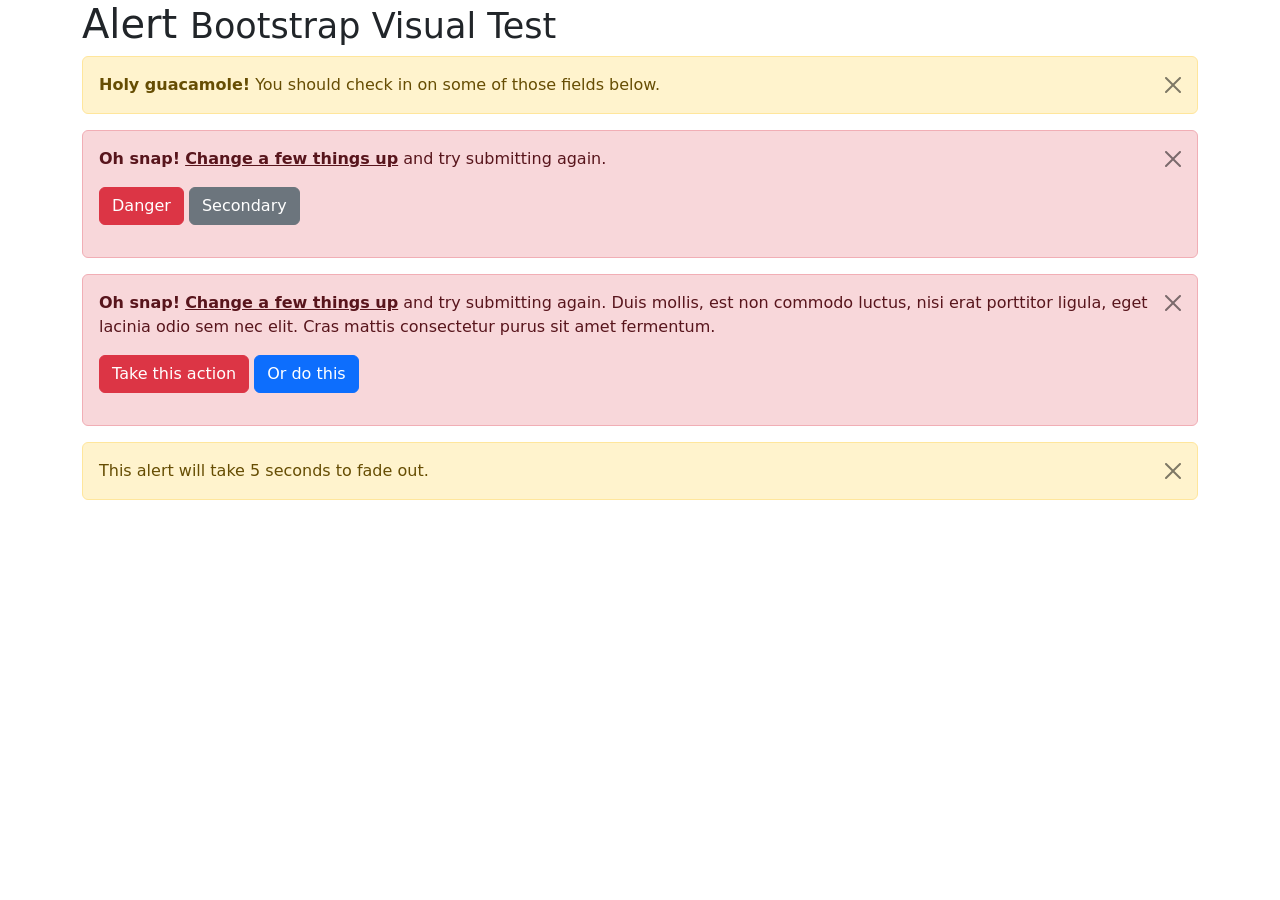
<file: assets/libs/bootstrap/js/tests/visual/alert.html>
<!doctype html>
<html lang="en">
  <head>
    <meta charset="utf-8">
    <meta name="viewport" content="width=device-width, initial-scale=1">
    <link href="../../../dist/css/bootstrap.min.css" rel="stylesheet">
    <title>Alert</title>
  </head>
  <body>
    <div class="container">
      <h1>Alert <small>Bootstrap Visual Test</small></h1>

      <div class="alert alert-warning alert-dismissible fade show" role="alert">
        <button type="button" class="btn-close" data-bs-dismiss="alert" aria-label="Close"></button>
        <strong>Holy guacamole!</strong> You should check in on some of those fields below.
      </div>

      <div class="alert alert-danger alert-dismissible fade show" role="alert">
        <button type="button" class="btn-close" data-bs-dismiss="alert" aria-label="Close"></button>
        <p>
          <strong>Oh snap!</strong> <a href="#" class="alert-link">Change a few things up</a> and try submitting again.
        </p>
        <p>
          <button type="button" class="btn btn-danger">Danger</button>
          <button type="button" class="btn btn-secondary">Secondary</button>
        </p>
      </div>

      <div class="alert alert-danger alert-dismissible fade show" role="alert">
        <button type="button" class="btn-close" data-bs-dismiss="alert" aria-label="Close"></button>
        <p>
          <strong>Oh snap!</strong> <a href="#" class="alert-link">Change a few things up</a> and try submitting again. Duis mollis, est non commodo luctus, nisi erat porttitor ligula, eget lacinia odio sem nec elit. Cras mattis consectetur purus sit amet fermentum.
        </p>
        <p>
          <button type="button" class="btn btn-danger">Take this action</button>
          <button type="button" class="btn btn-primary">Or do this</button>
        </p>
      </div>

      <div class="alert alert-warning alert-dismissible fade show" role="alert" style="transition-duration: 5s;">
        <button type="button" class="btn-close" data-bs-dismiss="alert" aria-label="Close"></button>
        This alert will take 5 seconds to fade out.
      </div>
    </div>

    <script src="../../../dist/js/bootstrap.bundle.js"></script>
  </body>
</html>
</file>
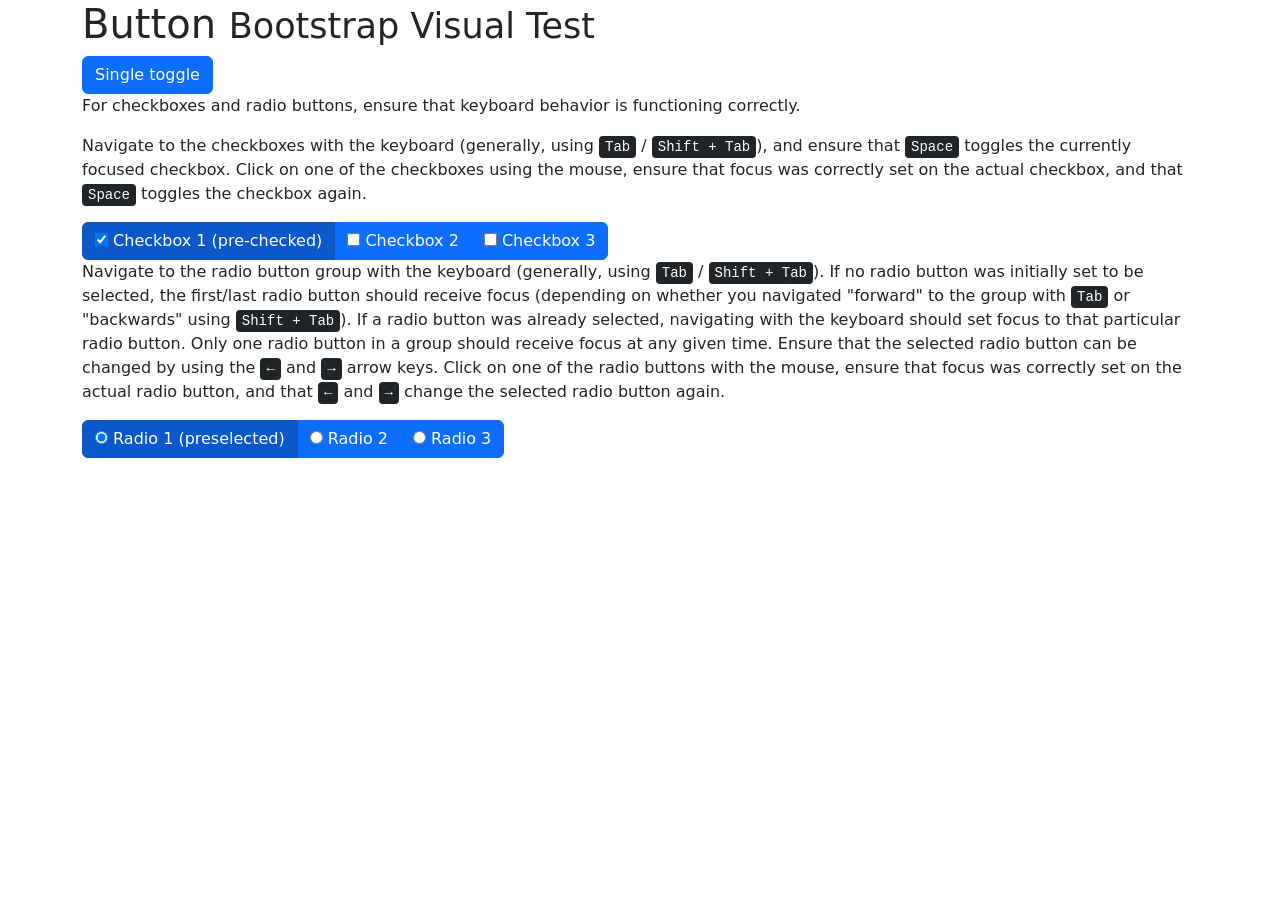
<file: assets/libs/bootstrap/js/tests/visual/button.html>
<!doctype html>
<html lang="en">
  <head>
    <meta charset="utf-8">
    <meta name="viewport" content="width=device-width, initial-scale=1">
    <link href="../../../dist/css/bootstrap.min.css" rel="stylesheet">
    <title>Button</title>
  </head>
  <body>
    <div class="container">
      <h1>Button <small>Bootstrap Visual Test</small></h1>

      <button type="button" class="btn btn-primary" data-bs-toggle="button" aria-pressed="false" autocomplete="off">
        Single toggle
      </button>

      <p>For checkboxes and radio buttons, ensure that keyboard behavior is functioning correctly.</p>
      <p>Navigate to the checkboxes with the keyboard (generally, using <kbd>Tab</kbd> / <kbd><kbd>Shift</kbd> + <kbd>Tab</kbd></kbd>), and ensure that <kbd>Space</kbd> toggles the currently focused checkbox. Click on one of the checkboxes using the mouse, ensure that focus was correctly set on the actual checkbox, and that <kbd>Space</kbd> toggles the checkbox again.</p>

      <div class="btn-group" data-bs-toggle="buttons">
        <label class="btn btn-primary active">
          <input type="checkbox" checked autocomplete="off"> Checkbox 1 (pre-checked)
        </label>
        <label class="btn btn-primary">
          <input type="checkbox" autocomplete="off"> Checkbox 2
        </label>
        <label class="btn btn-primary">
          <input type="checkbox" autocomplete="off"> Checkbox 3
        </label>
      </div>

      <p>Navigate to the radio button group with the keyboard (generally, using <kbd>Tab</kbd> / <kbd><kbd>Shift</kbd> + <kbd>Tab</kbd></kbd>). If no radio button was initially set to be selected, the first/last radio button should receive focus (depending on whether you navigated "forward" to the group with <kbd>Tab</kbd> or "backwards" using <kbd><kbd>Shift</kbd> + <kbd>Tab</kbd></kbd>). If a radio button was already selected, navigating with the keyboard should set focus to that particular radio button. Only one radio button in a group should receive focus at any given time.  Ensure that the selected radio button can be changed by using the <kbd>←</kbd> and <kbd>→</kbd> arrow keys. Click on one of the radio buttons with the mouse,  ensure that focus was correctly set on the actual radio button, and that <kbd>←</kbd> and <kbd>→</kbd> change the selected radio button again.</p>

      <div class="btn-group" data-bs-toggle="buttons">
        <label class="btn btn-primary active">
          <input type="radio" name="options" id="option1" autocomplete="off" checked> Radio 1 (preselected)
        </label>
        <label class="btn btn-primary">
          <input type="radio" name="options" id="option2" autocomplete="off"> Radio 2
        </label>
        <label class="btn btn-primary">
          <input type="radio" name="options" id="option3" autocomplete="off"> Radio 3
        </label>
      </div>
    </div>

    <script src="../../../dist/js/bootstrap.bundle.js"></script>
  </body>
</html>
</file>
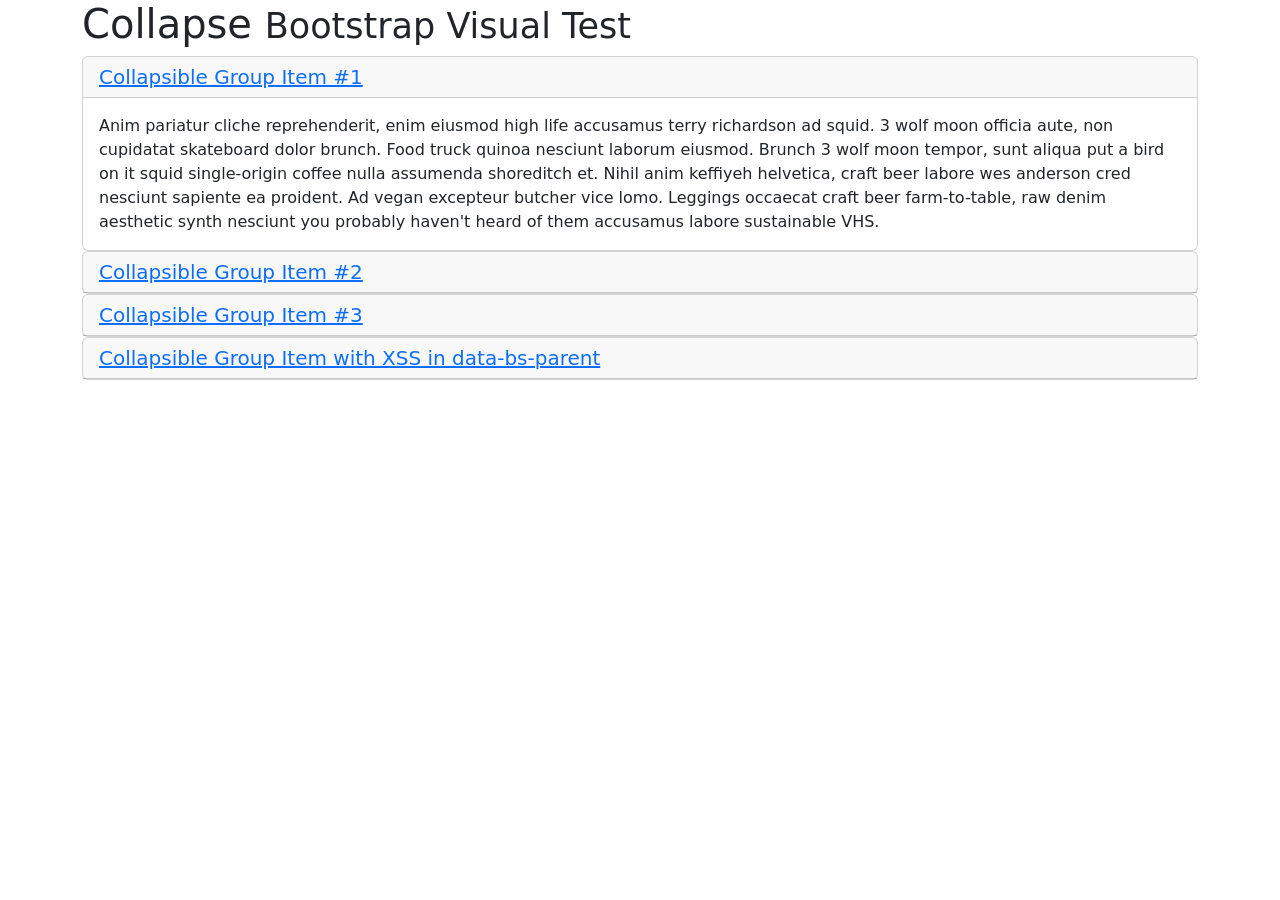
<file: assets/libs/bootstrap/js/tests/visual/collapse.html>
<!doctype html>
<html lang="en">
  <head>
    <meta charset="utf-8">
    <meta name="viewport" content="width=device-width, initial-scale=1">
    <link href="../../../dist/css/bootstrap.min.css" rel="stylesheet">
    <title>Collapse</title>
  </head>
  <body>
    <div class="container">
      <h1>Collapse <small>Bootstrap Visual Test</small></h1>

      <div id="accordion" role="tablist">
        <div class="card" role="presentation">
          <div class="card-header" role="tab" id="headingOne">
            <h5 class="mb-0">
              <a data-bs-toggle="collapse" href="#collapseOne" aria-expanded="true" aria-controls="collapseOne">
                Collapsible Group Item #1
              </a>
            </h5>
          </div>

          <div id="collapseOne" class="collapse show" data-bs-parent="#accordion" role="tabpanel" aria-labelledby="headingOne">
            <div class="card-body">
              Anim pariatur cliche reprehenderit, enim eiusmod high life accusamus terry richardson ad squid. 3 wolf moon officia aute, non cupidatat skateboard dolor brunch. Food truck quinoa nesciunt laborum eiusmod. Brunch 3 wolf moon tempor, sunt aliqua put a bird on it squid single-origin coffee nulla assumenda shoreditch et. Nihil anim keffiyeh helvetica, craft beer labore wes anderson cred nesciunt sapiente ea proident. Ad vegan excepteur butcher vice lomo. Leggings occaecat craft beer farm-to-table, raw denim aesthetic synth nesciunt you probably haven't heard of them accusamus labore sustainable VHS.
            </div>
          </div>
        </div>
        <div class="card" role="presentation">
          <div class="card-header" role="tab" id="headingTwo">
            <h5 class="mb-0">
              <a class="collapsed" data-bs-toggle="collapse" href="#collapseTwo" aria-expanded="false" aria-controls="collapseTwo">
                Collapsible Group Item #2
              </a>
            </h5>
          </div>
          <div id="collapseTwo" class="collapse" data-bs-parent="#accordion" role="tabpanel" aria-labelledby="headingTwo">
            <div class="card-body">
              Anim pariatur cliche reprehenderit, enim eiusmod high life accusamus terry richardson ad squid. 3 wolf moon officia aute, non cupidatat skateboard dolor brunch. Food truck quinoa nesciunt laborum eiusmod. Brunch 3 wolf moon tempor, sunt aliqua put a bird on it squid single-origin coffee nulla assumenda shoreditch et. Nihil anim keffiyeh helvetica, craft beer labore wes anderson cred nesciunt sapiente ea proident. Ad vegan excepteur butcher vice lomo. Leggings occaecat craft beer farm-to-table, raw denim aesthetic synth nesciunt you probably haven't heard of them accusamus labore sustainable VHS.
            </div>
          </div>
        </div>
        <div class="card" role="presentation">
          <div class="card-header" role="tab" id="headingThree">
            <h5 class="mb-0">
              <a class="collapsed" data-bs-toggle="collapse" href="#collapseThree" aria-expanded="false" aria-controls="collapseThree">
                Collapsible Group Item #3
              </a>
            </h5>
          </div>
          <div id="collapseThree" class="collapse" data-bs-parent="#accordion" role="tabpanel" aria-labelledby="headingThree">
            <div class="card-body">
              Anim pariatur cliche reprehenderit, enim eiusmod high life accusamus terry richardson ad squid. 3 wolf moon officia aute, non cupidatat skateboard dolor brunch. Food truck quinoa nesciunt laborum eiusmod. Brunch 3 wolf moon tempor, sunt aliqua put a bird on it squid single-origin coffee nulla assumenda shoreditch et. Nihil anim keffiyeh helvetica, craft beer labore wes anderson cred nesciunt sapiente ea proident. Ad vegan excepteur butcher vice lomo. Leggings occaecat craft beer farm-to-table, raw denim aesthetic synth nesciunt you probably haven't heard of them accusamus labore sustainable VHS.
            </div>
          </div>
        </div>
        <div class="card" role="presentation">
          <div class="card-header" role="tab" id="headingFour">
            <h5 class="mb-0">
              <a class="collapsed" data-bs-toggle="collapse" href="#collapseFour" aria-expanded="false" aria-controls="collapseFour">
                Collapsible Group Item with XSS in data-bs-parent
              </a>
            </h5>
          </div>
          <div id="collapseFour" class="collapse" data-bs-parent="<img src=1 onerror=alert(123)>" role="tabpanel" aria-labelledby="headingFour">
            <div class="card-body">
              Anim pariatur cliche reprehenderit, enim eiusmod high life accusamus terry richardson ad squid. 3 wolf moon officia aute, non cupidatat skateboard dolor brunch. Food truck quinoa nesciunt laborum eiusmod. Brunch 3 wolf moon tempor, sunt aliqua put a bird on it squid single-origin coffee nulla assumenda shoreditch et. Nihil anim keffiyeh helvetica, craft beer labore wes anderson cred nesciunt sapiente ea proident. Ad vegan excepteur butcher vice lomo. Leggings occaecat craft beer farm-to-table, raw denim aesthetic synth nesciunt you probably haven't heard of them accusamus labore sustainable VHS.
            </div>
          </div>
        </div>
      </div>
    </div>

    <script src="../../../dist/js/bootstrap.bundle.js"></script>
  </body>
</html>
</file>
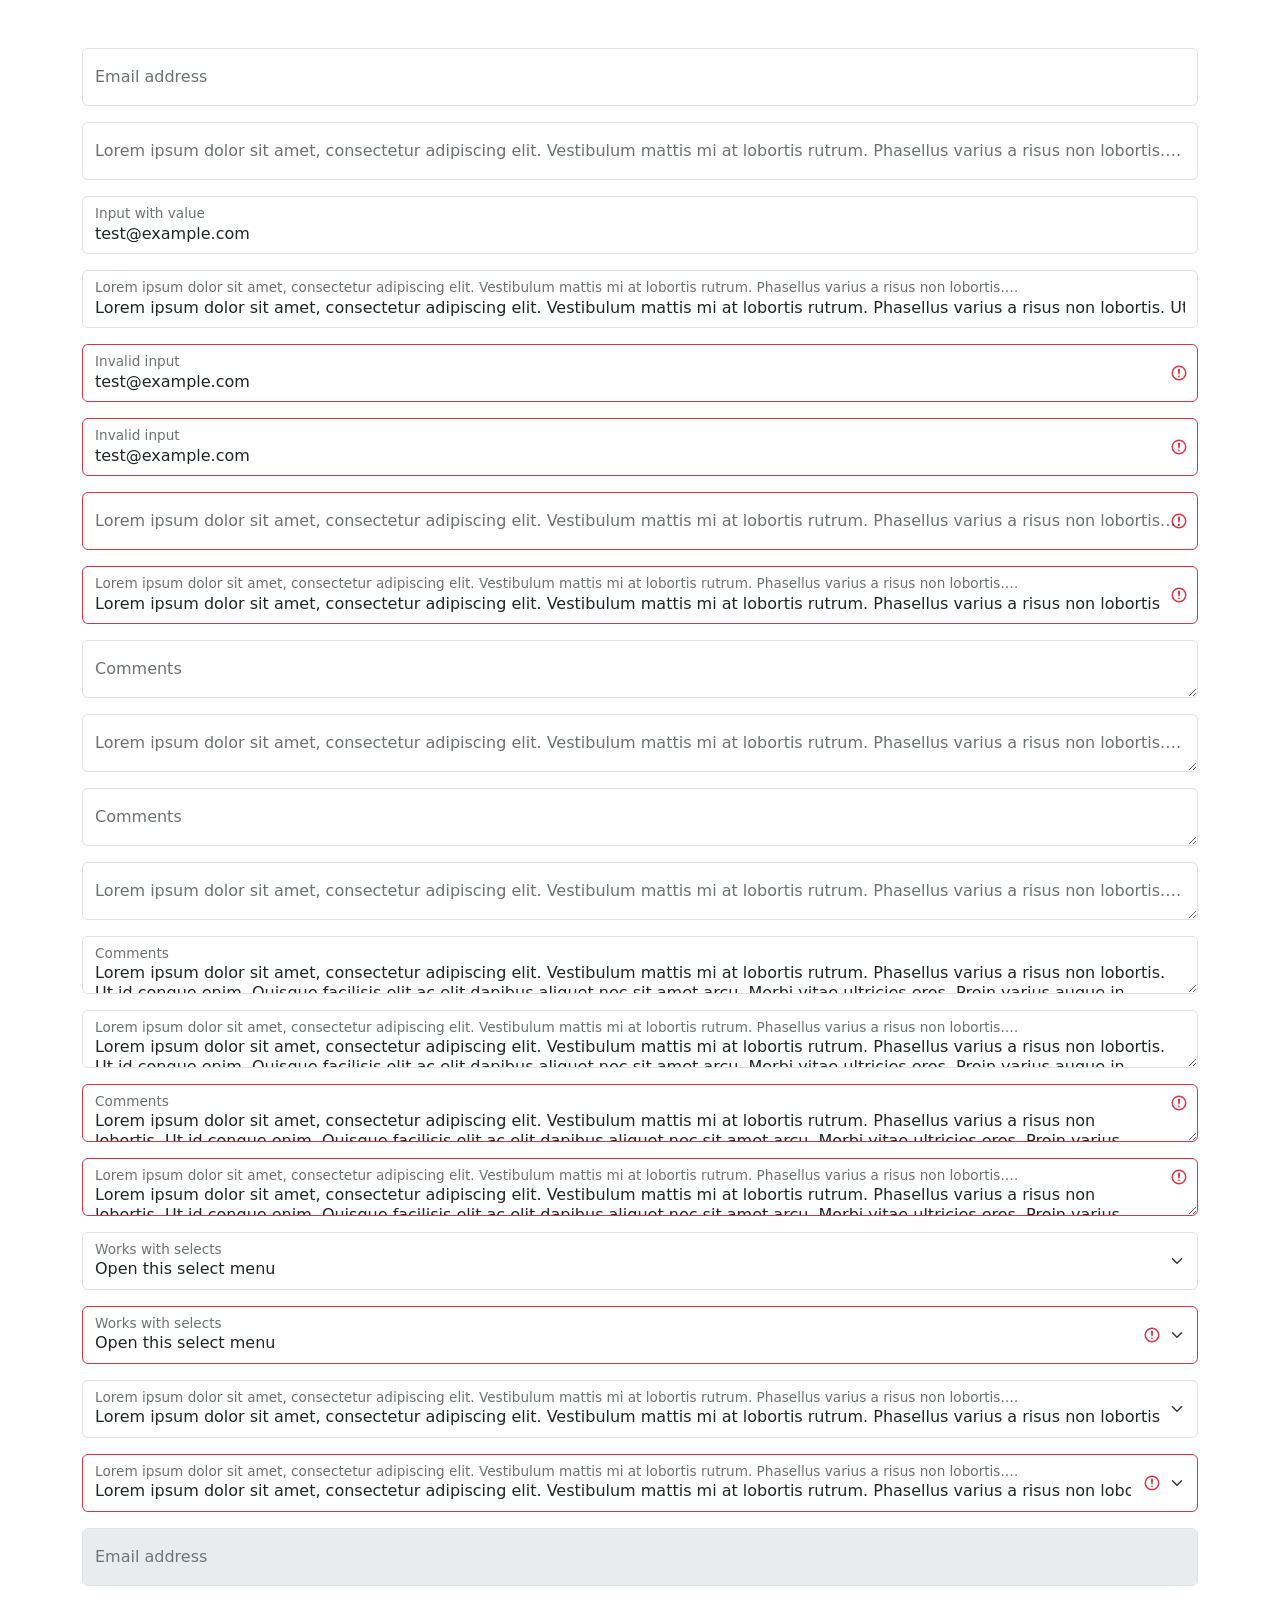
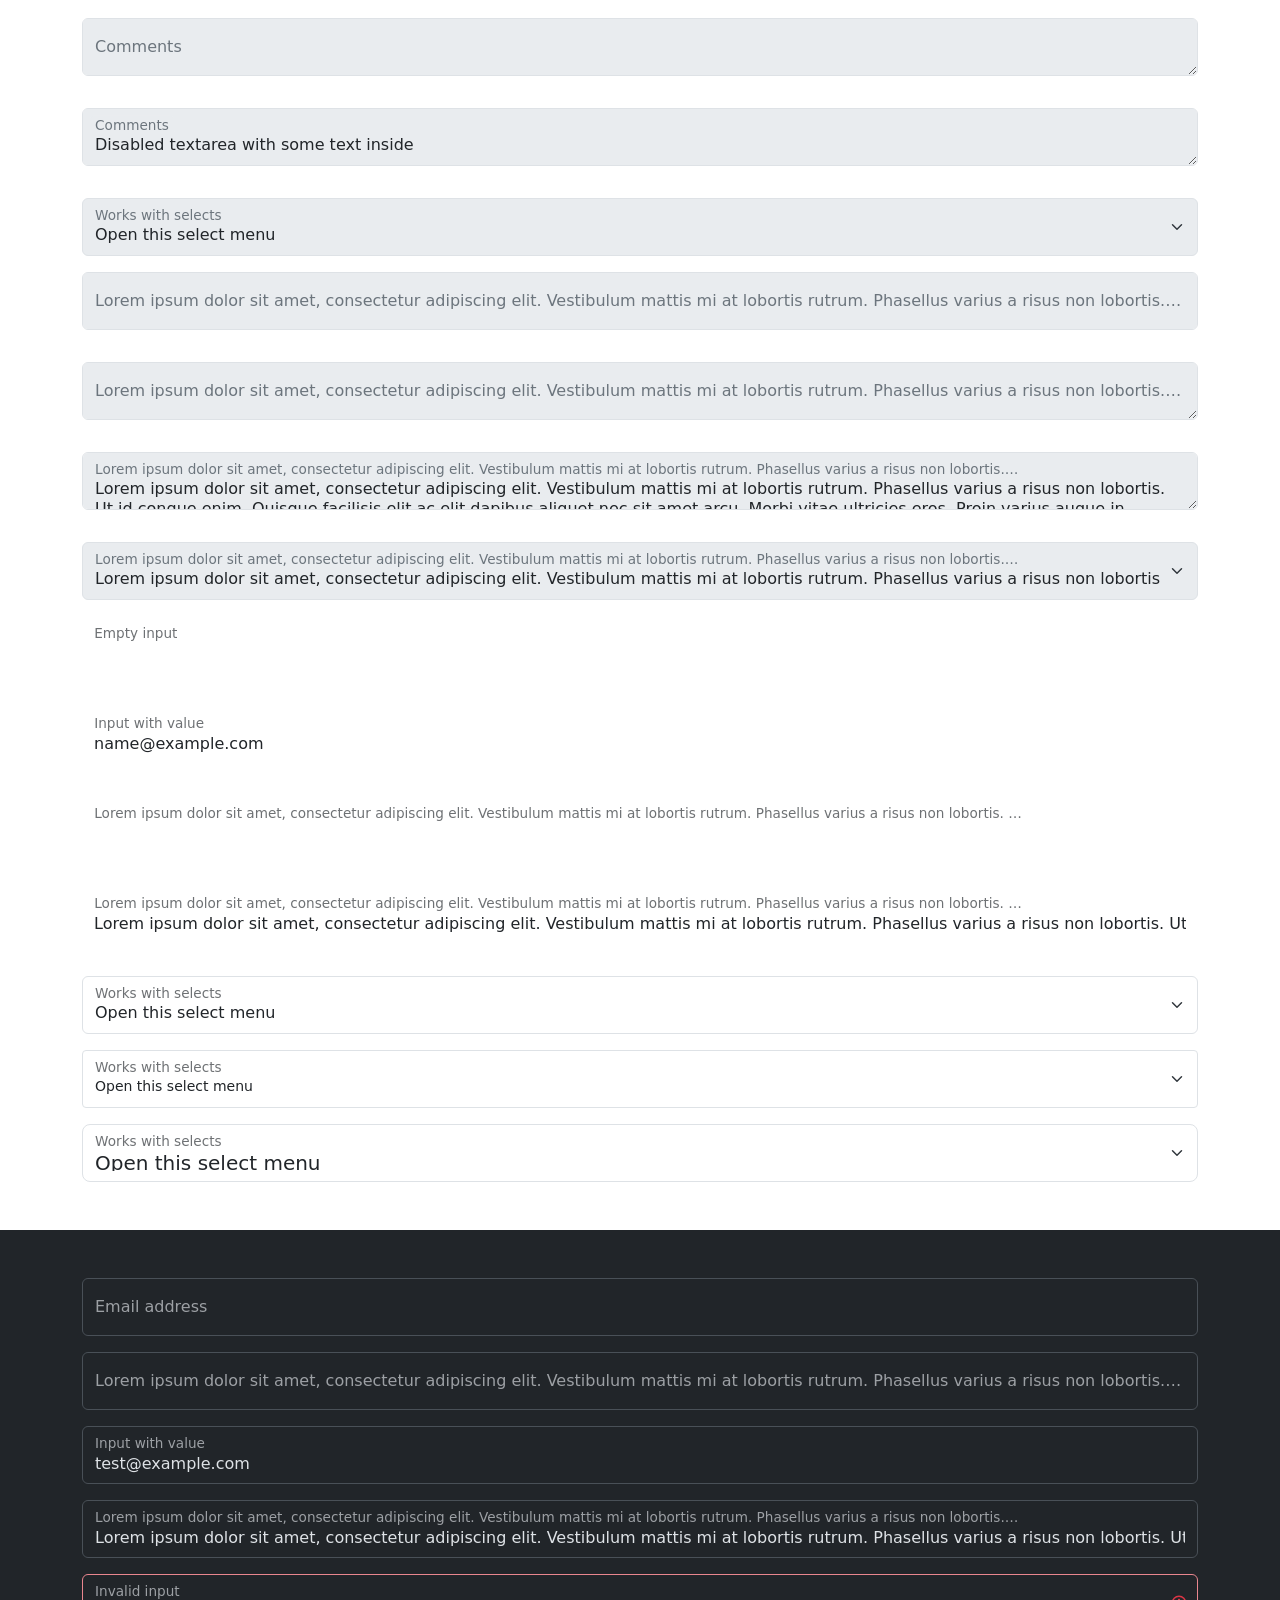
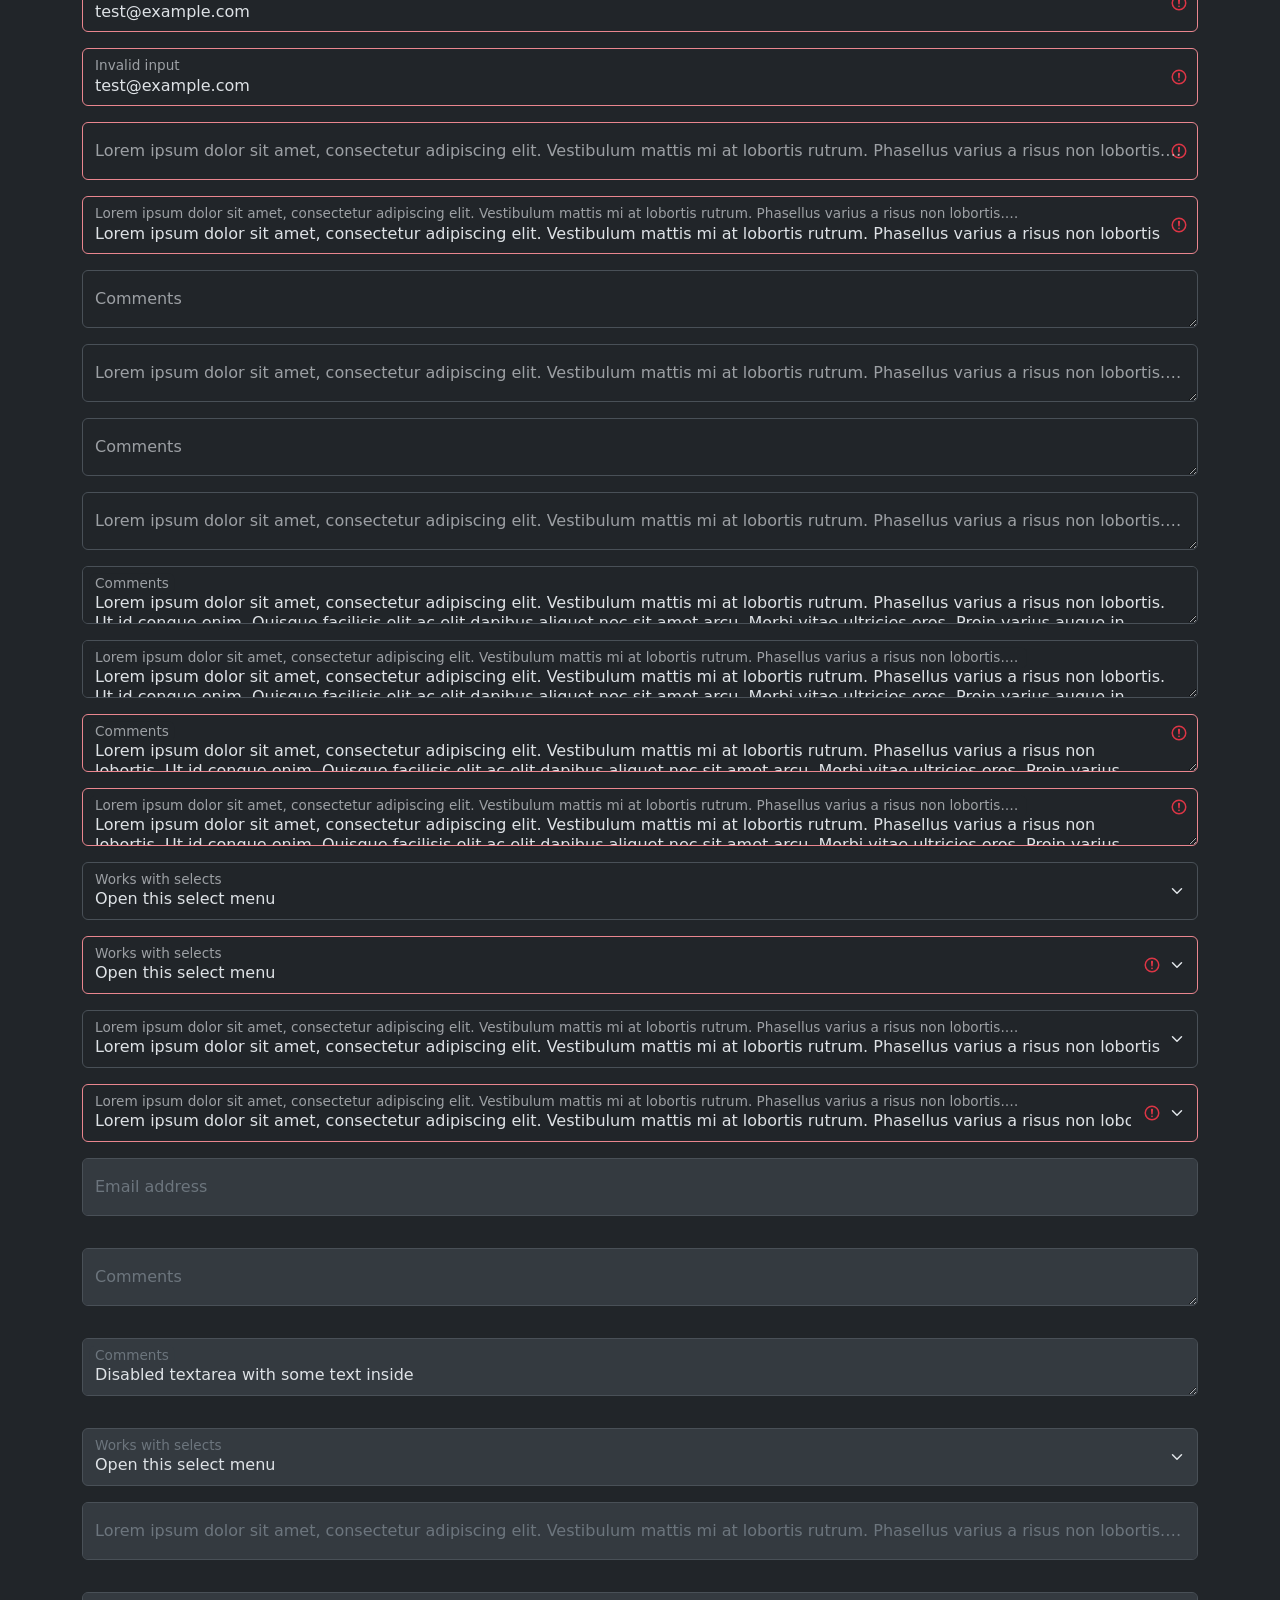
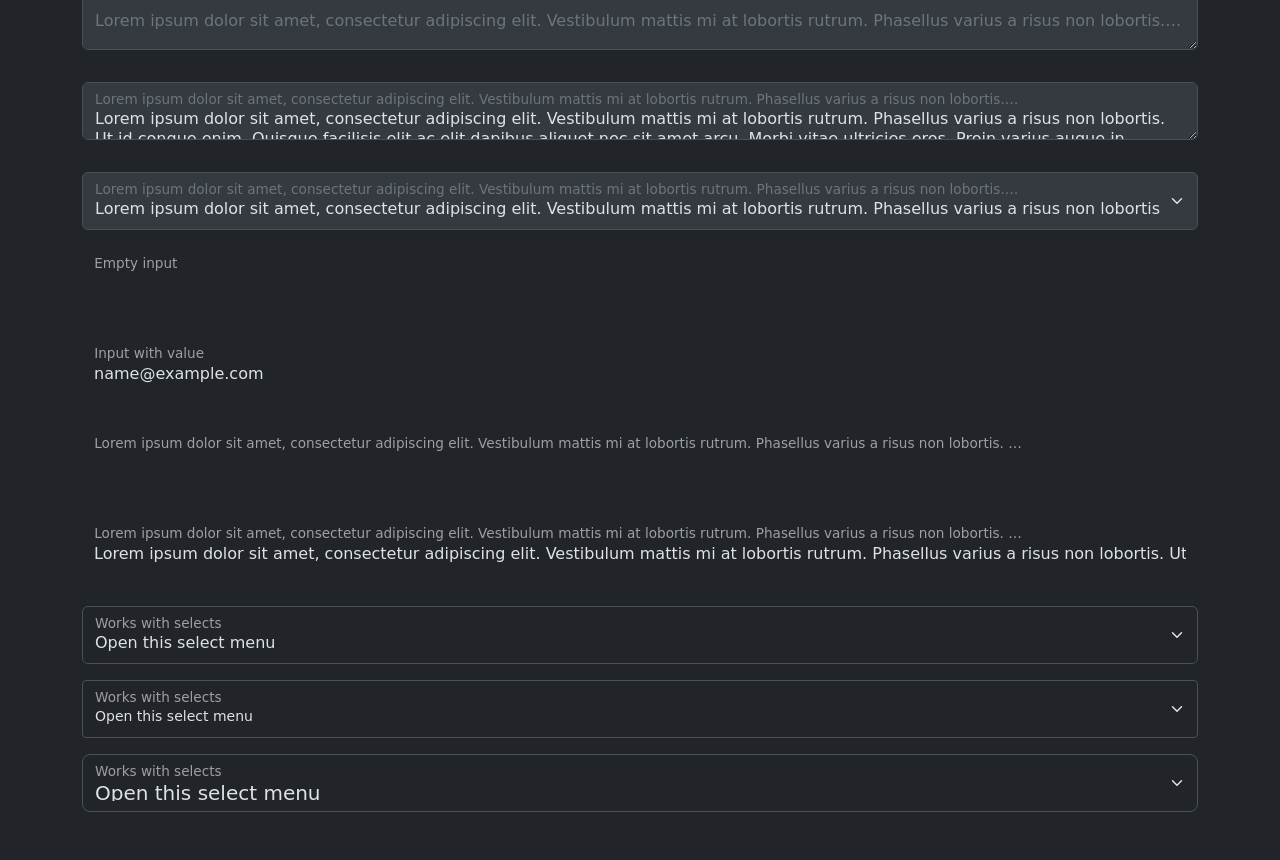
<file: assets/libs/bootstrap/js/tests/visual/floating-label.html>
<!doctype html>
<html lang="en">
  <head>
    <meta charset="utf-8">
    <meta name="viewport" content="width=device-width, initial-scale=1">
    <link href="../../../dist/css/bootstrap.min.css" rel="stylesheet">
    <title>Form</title>
    <style></style>
  </head>
  <body>
    <div class="container py-5 d-flex flex-column gap-3">
      <div class="form-floating">
        <input type="email" class="form-control" id="floatingInput" placeholder="name@example.com">
        <label for="floatingInput">Email address</label>
      </div>
      <div class="form-floating">
        <input type="email" class="form-control" id="floatingInput1" placeholder="name@example.com">
        <label for="floatingInput1">Lorem ipsum dolor sit amet, consectetur adipiscing elit. Vestibulum mattis mi at lobortis rutrum. Phasellus varius a risus non lobortis. Ut id congue enim. Quisque facilisis elit ac elit dapibus aliquet nec sit amet arcu. Morbi vitae ultricies eros. Proin varius augue in tristique pretium. Morbi at ullamcorper elit, at ullamcorper massa. Vivamus suscipit quam quis viverra eleifend.</label>
      </div>
      <form class="form-floating">
        <input type="email" class="form-control" id="floatingInputValue" placeholder="name@example.com" value="test@example.com">
        <label for="floatingInputValue">Input with value</label>
      </form>
      <form class="form-floating">
        <input type="email" class="form-control" id="floatingInputValue1" placeholder="name@example.com" value="Lorem ipsum dolor sit amet, consectetur adipiscing elit. Vestibulum mattis mi at lobortis rutrum. Phasellus varius a risus non lobortis. Ut id congue enim. Quisque facilisis elit ac elit dapibus aliquet nec sit amet arcu. Morbi vitae ultricies eros. Proin varius augue in tristique pretium. Morbi at ullamcorper elit, at ullamcorper massa. Vivamus suscipit quam quis viverra eleifend.">
        <label for="floatingInputValue1">Lorem ipsum dolor sit amet, consectetur adipiscing elit. Vestibulum mattis mi at lobortis rutrum. Phasellus varius a risus non lobortis. Ut id congue enim. Quisque facilisis elit ac elit dapibus aliquet nec sit amet arcu. Morbi vitae ultricies eros. Proin varius augue in tristique pretium. Morbi at ullamcorper elit, at ullamcorper massa. Vivamus suscipit quam quis viverra eleifend.</label>
      </form>
      <form class="form-floating">
        <input type="email" class="form-control is-invalid" id="floatingInputInvalid" placeholder="name@example.com" value="test@example.com">
        <label for="floatingInputInvalid">Invalid input</label>
      </form>
      <form class="form-floating">
        <input type="email" class="form-control is-invalid" id="floatingInputInvalid1" placeholder="name@example.com" value="test@example.com">
        <label for="floatingInputInvalid1">Invalid input</label>
      </form>
      <form class="form-floating">
        <input type="email" class="form-control is-invalid" id="floatingInputInvalid2" placeholder="name@example.com">
        <label for="floatingInputInvalid2">Lorem ipsum dolor sit amet, consectetur adipiscing elit. Vestibulum mattis mi at lobortis rutrum. Phasellus varius a risus non lobortis. Ut id congue enim. Quisque facilisis elit ac elit dapibus aliquet nec sit amet arcu. Morbi vitae ultricies eros. Proin varius augue in tristique pretium. Morbi at ullamcorper elit, at ullamcorper massa. Vivamus suscipit quam quis viverra eleifend.</label>
      </form>
      <form class="form-floating">
        <input type="email" class="form-control is-invalid" id="floatingInputInvalid3" placeholder="name@example.com" value="Lorem ipsum dolor sit amet, consectetur adipiscing elit. Vestibulum mattis mi at lobortis rutrum. Phasellus varius a risus non lobortis. Ut id congue enim. Quisque facilisis elit ac elit dapibus aliquet nec sit amet arcu. Morbi vitae ultricies eros. Proin varius augue in tristique pretium. Morbi at ullamcorper elit, at ullamcorper massa. Vivamus suscipit quam quis viverra eleifend.">
        <label for="floatingInputInvalid3">Lorem ipsum dolor sit amet, consectetur adipiscing elit. Vestibulum mattis mi at lobortis rutrum. Phasellus varius a risus non lobortis. Ut id congue enim. Quisque facilisis elit ac elit dapibus aliquet nec sit amet arcu. Morbi vitae ultricies eros. Proin varius augue in tristique pretium. Morbi at ullamcorper elit, at ullamcorper massa. Vivamus suscipit quam quis viverra eleifend.</label>
      </form>
      <div class="form-floating">
        <textarea class="form-control" placeholder="Leave a comment here" id="floatingTextarea"></textarea>
        <label for="floatingTextarea">Comments</label>
      </div>
      <div class="form-floating">
        <textarea class="form-control" placeholder="Leave a comment here" id="floatingTextarea1"></textarea>
        <label for="floatingTextarea1">Lorem ipsum dolor sit amet, consectetur adipiscing elit. Vestibulum mattis mi at lobortis rutrum. Phasellus varius a risus non lobortis. Ut id congue enim. Quisque facilisis elit ac elit dapibus aliquet nec sit amet arcu. Morbi vitae ultricies eros. Proin varius augue in tristique pretium. Morbi at ullamcorper elit, at ullamcorper massa. Vivamus suscipit quam quis viverra eleifend.</label>
      </div>
      <div class="form-floating">
        <textarea class="form-control" placeholder="Leave a comment here" id="floatingTextarea2" style="height: 50px"></textarea>
        <label for="floatingTextarea2">Comments</label>
      </div>
      <div class="form-floating">
        <textarea class="form-control" placeholder="Leave a comment here" id="floatingTextarea3" style="height: 50px"></textarea>
        <label for="floatingTextarea3">Lorem ipsum dolor sit amet, consectetur adipiscing elit. Vestibulum mattis mi at lobortis rutrum. Phasellus varius a risus non lobortis. Ut id congue enim. Quisque facilisis elit ac elit dapibus aliquet nec sit amet arcu. Morbi vitae ultricies eros. Proin varius augue in tristique pretium. Morbi at ullamcorper elit, at ullamcorper massa. Vivamus suscipit quam quis viverra eleifend.</label>
      </div>
      <div class="form-floating">
        <textarea class="form-control" placeholder="Leave a comment here" id="floatingTextarea4" style="height: 50px">Lorem ipsum dolor sit amet, consectetur adipiscing elit. Vestibulum mattis mi at lobortis rutrum. Phasellus varius a risus non lobortis. Ut id congue enim. Quisque facilisis elit ac elit dapibus aliquet nec sit amet arcu. Morbi vitae ultricies eros. Proin varius augue in tristique pretium. Morbi at ullamcorper elit, at ullamcorper massa. Vivamus suscipit quam quis viverra eleifend.</textarea>
        <label for="floatingTextarea4">Comments</label>
      </div>
      <div class="form-floating">
        <textarea class="form-control" placeholder="Leave a comment here" id="floatingTextarea5" style="height: 50px">Lorem ipsum dolor sit amet, consectetur adipiscing elit. Vestibulum mattis mi at lobortis rutrum. Phasellus varius a risus non lobortis. Ut id congue enim. Quisque facilisis elit ac elit dapibus aliquet nec sit amet arcu. Morbi vitae ultricies eros. Proin varius augue in tristique pretium. Morbi at ullamcorper elit, at ullamcorper massa. Vivamus suscipit quam quis viverra eleifend.</textarea>
        <label for="floatingTextarea5">Lorem ipsum dolor sit amet, consectetur adipiscing elit. Vestibulum mattis mi at lobortis rutrum. Phasellus varius a risus non lobortis. Ut id congue enim. Quisque facilisis elit ac elit dapibus aliquet nec sit amet arcu. Morbi vitae ultricies eros. Proin varius augue in tristique pretium. Morbi at ullamcorper elit, at ullamcorper massa. Vivamus suscipit quam quis viverra eleifend.</label>
      </div>
      <div class="form-floating">
        <textarea class="form-control is-invalid" placeholder="Leave a comment here" id="floatingTextarea6" style="height: 50px">Lorem ipsum dolor sit amet, consectetur adipiscing elit. Vestibulum mattis mi at lobortis rutrum. Phasellus varius a risus non lobortis. Ut id congue enim. Quisque facilisis elit ac elit dapibus aliquet nec sit amet arcu. Morbi vitae ultricies eros. Proin varius augue in tristique pretium. Morbi at ullamcorper elit, at ullamcorper massa. Vivamus suscipit quam quis viverra eleifend.</textarea>
        <label for="floatingTextarea6">Comments</label>
      </div>
      <div class="form-floating">
        <textarea class="form-control is-invalid" placeholder="Leave a comment here" id="floatingTextarea7" style="height: 50px">Lorem ipsum dolor sit amet, consectetur adipiscing elit. Vestibulum mattis mi at lobortis rutrum. Phasellus varius a risus non lobortis. Ut id congue enim. Quisque facilisis elit ac elit dapibus aliquet nec sit amet arcu. Morbi vitae ultricies eros. Proin varius augue in tristique pretium. Morbi at ullamcorper elit, at ullamcorper massa. Vivamus suscipit quam quis viverra eleifend.</textarea>
        <label for="floatingTextarea7">Lorem ipsum dolor sit amet, consectetur adipiscing elit. Vestibulum mattis mi at lobortis rutrum. Phasellus varius a risus non lobortis. Ut id congue enim. Quisque facilisis elit ac elit dapibus aliquet nec sit amet arcu. Morbi vitae ultricies eros. Proin varius augue in tristique pretium. Morbi at ullamcorper elit, at ullamcorper massa. Vivamus suscipit quam quis viverra eleifend.</label>
      </div>
      <div class="form-floating">
        <select class="form-select" id="floatingSelect" aria-label="Floating label select example">
          <option selected>Open this select menu</option>
          <option value="1">One</option>
          <option value="2">Two</option>
          <option value="3">Three</option>
        </select>
        <label for="floatingSelect">Works with selects</label>
      </div>
      <div class="form-floating">
        <select class="form-select is-invalid" id="floatingSelect1" aria-label="Floating label select example">
          <option selected>Open this select menu</option>
          <option value="1">One</option>
          <option value="2">Two</option>
          <option value="3">Three</option>
        </select>
        <label for="floatingSelect1">Works with selects</label>
      </div>
      <div class="form-floating">
        <select class="form-select" id="floatingSelect2" aria-label="Floating label select example">
          <option selected>Lorem ipsum dolor sit amet, consectetur adipiscing elit. Vestibulum mattis mi at lobortis rutrum. Phasellus varius a risus non lobortis. Ut id congue enim. Quisque facilisis elit ac elit dapibus aliquet nec sit amet arcu. Morbi vitae ultricies eros. Proin varius augue in tristique pretium. Morbi at ullamcorper elit, at ullamcorper massa. Vivamus suscipit quam quis viverra eleifend.</option>
          <option value="1">Lorem ipsum dolor sit amet, consectetur adipiscing elit. Vestibulum mattis mi at lobortis rutrum. Phasellus varius a risus non lobortis. Ut id congue enim. Quisque facilisis elit ac elit dapibus aliquet nec sit amet arcu. Morbi vitae ultricies eros. Proin varius augue in tristique pretium. Morbi at ullamcorper elit, at ullamcorper massa. Vivamus suscipit quam quis viverra eleifend.</option>
          <option value="2">Lorem ipsum dolor sit amet, consectetur adipiscing elit. Vestibulum mattis mi at lobortis rutrum. Phasellus varius a risus non lobortis. Ut id congue enim. Quisque facilisis elit ac elit dapibus aliquet nec sit amet arcu. Morbi vitae ultricies eros. Proin varius augue in tristique pretium. Morbi at ullamcorper elit, at ullamcorper massa. Vivamus suscipit quam quis viverra eleifend.</option>
          <option value="3">Lorem ipsum dolor sit amet, consectetur adipiscing elit. Vestibulum mattis mi at lobortis rutrum. Phasellus varius a risus non lobortis. Ut id congue enim. Quisque facilisis elit ac elit dapibus aliquet nec sit amet arcu. Morbi vitae ultricies eros. Proin varius augue in tristique pretium. Morbi at ullamcorper elit, at ullamcorper massa. Vivamus suscipit quam quis viverra eleifend.</option>
        </select>
        <label for="floatingSelect2">Lorem ipsum dolor sit amet, consectetur adipiscing elit. Vestibulum mattis mi at lobortis rutrum. Phasellus varius a risus non lobortis. Ut id congue enim. Quisque facilisis elit ac elit dapibus aliquet nec sit amet arcu. Morbi vitae ultricies eros. Proin varius augue in tristique pretium. Morbi at ullamcorper elit, at ullamcorper massa. Vivamus suscipit quam quis viverra eleifend.</label>
      </div>
      <div class="form-floating">
        <select class="form-select is-invalid" id="floatingSelect3" aria-label="Floating label select example">
          <option selected>Lorem ipsum dolor sit amet, consectetur adipiscing elit. Vestibulum mattis mi at lobortis rutrum. Phasellus varius a risus non lobortis. Ut id congue enim. Quisque facilisis elit ac elit dapibus aliquet nec sit amet arcu. Morbi vitae ultricies eros. Proin varius augue in tristique pretium. Morbi at ullamcorper elit, at ullamcorper massa. Vivamus suscipit quam quis viverra eleifend.</option>
          <option value="1">Lorem ipsum dolor sit amet, consectetur adipiscing elit. Vestibulum mattis mi at lobortis rutrum. Phasellus varius a risus non lobortis. Ut id congue enim. Quisque facilisis elit ac elit dapibus aliquet nec sit amet arcu. Morbi vitae ultricies eros. Proin varius augue in tristique pretium. Morbi at ullamcorper elit, at ullamcorper massa. Vivamus suscipit quam quis viverra eleifend.</option>
          <option value="2">Lorem ipsum dolor sit amet, consectetur adipiscing elit. Vestibulum mattis mi at lobortis rutrum. Phasellus varius a risus non lobortis. Ut id congue enim. Quisque facilisis elit ac elit dapibus aliquet nec sit amet arcu. Morbi vitae ultricies eros. Proin varius augue in tristique pretium. Morbi at ullamcorper elit, at ullamcorper massa. Vivamus suscipit quam quis viverra eleifend.</option>
          <option value="3">Lorem ipsum dolor sit amet, consectetur adipiscing elit. Vestibulum mattis mi at lobortis rutrum. Phasellus varius a risus non lobortis. Ut id congue enim. Quisque facilisis elit ac elit dapibus aliquet nec sit amet arcu. Morbi vitae ultricies eros. Proin varius augue in tristique pretium. Morbi at ullamcorper elit, at ullamcorper massa. Vivamus suscipit quam quis viverra eleifend.</option>
        </select>
        <label for="floatingSelect3">Lorem ipsum dolor sit amet, consectetur adipiscing elit. Vestibulum mattis mi at lobortis rutrum. Phasellus varius a risus non lobortis. Ut id congue enim. Quisque facilisis elit ac elit dapibus aliquet nec sit amet arcu. Morbi vitae ultricies eros. Proin varius augue in tristique pretium. Morbi at ullamcorper elit, at ullamcorper massa. Vivamus suscipit quam quis viverra eleifend.</label>
      </div>
      <div class="form-floating mb-3">
        <input type="email" class="form-control" id="floatingInputDisabled" placeholder="name@example.com" disabled>
        <label for="floatingInputDisabled">Email address</label>
      </div>
      <div class="form-floating mb-3">
        <textarea class="form-control" placeholder="Leave a comment here" id="floatingTextareaDisabled" disabled></textarea>
        <label for="floatingTextareaDisabled">Comments</label>
      </div>
      <div class="form-floating mb-3">
        <textarea class="form-control" placeholder="Leave a comment here" id="floatingTextareaDisabled1" style="height: 50px" disabled>Disabled textarea with some text inside</textarea>
        <label for="floatingTextareaDisabled1">Comments</label>
      </div>
      <div class="form-floating">
        <select class="form-select" id="floatingSelectDisabled" aria-label="Floating label disabled select example" disabled>
          <option selected>Open this select menu</option>
          <option value="1">One</option>
          <option value="2">Two</option>
          <option value="3">Three</option>
        </select>
        <label for="floatingSelectDisabled">Works with selects</label>
      </div>
      <div class="form-floating mb-3">
        <input type="email" class="form-control" id="floatingInputDisabled1" placeholder="name@example.com" disabled>
        <label for="floatingInputDisabled1">Lorem ipsum dolor sit amet, consectetur adipiscing elit. Vestibulum mattis mi at lobortis rutrum. Phasellus varius a risus non lobortis. Ut id congue enim. Quisque facilisis elit ac elit dapibus aliquet nec sit amet arcu. Morbi vitae ultricies eros. Proin varius augue in tristique pretium. Morbi at ullamcorper elit, at ullamcorper massa. Vivamus suscipit quam quis viverra eleifend.</label>
      </div>
      <div class="form-floating mb-3">
        <textarea class="form-control" placeholder="Leave a comment here" id="floatingTextareaDisabled2" disabled></textarea>
        <label for="floatingTextareaDisabled2">Lorem ipsum dolor sit amet, consectetur adipiscing elit. Vestibulum mattis mi at lobortis rutrum. Phasellus varius a risus non lobortis. Ut id congue enim. Quisque facilisis elit ac elit dapibus aliquet nec sit amet arcu. Morbi vitae ultricies eros. Proin varius augue in tristique pretium. Morbi at ullamcorper elit, at ullamcorper massa. Vivamus suscipit quam quis viverra eleifend.</label>
      </div>
      <div class="form-floating mb-3">
        <textarea class="form-control" placeholder="Leave a comment here" id="floatingTextareaDisabled3" style="height: 50px" disabled>Lorem ipsum dolor sit amet, consectetur adipiscing elit. Vestibulum mattis mi at lobortis rutrum. Phasellus varius a risus non lobortis. Ut id congue enim. Quisque facilisis elit ac elit dapibus aliquet nec sit amet arcu. Morbi vitae ultricies eros. Proin varius augue in tristique pretium. Morbi at ullamcorper elit, at ullamcorper massa. Vivamus suscipit quam quis viverra eleifend.</textarea>
        <label for="floatingTextareaDisabled3">Lorem ipsum dolor sit amet, consectetur adipiscing elit. Vestibulum mattis mi at lobortis rutrum. Phasellus varius a risus non lobortis. Ut id congue enim. Quisque facilisis elit ac elit dapibus aliquet nec sit amet arcu. Morbi vitae ultricies eros. Proin varius augue in tristique pretium. Morbi at ullamcorper elit, at ullamcorper massa. Vivamus suscipit quam quis viverra eleifend.</label>
      </div>
      <div class="form-floating">
        <select class="form-select" id="floatingSelectDisabled1" aria-label="Floating label disabled select example" disabled>
          <option selected>Lorem ipsum dolor sit amet, consectetur adipiscing elit. Vestibulum mattis mi at lobortis rutrum. Phasellus varius a risus non lobortis. Ut id congue enim. Quisque facilisis elit ac elit dapibus aliquet nec sit amet arcu. Morbi vitae ultricies eros. Proin varius augue in tristique pretium. Morbi at ullamcorper elit, at ullamcorper massa. Vivamus suscipit quam quis viverra eleifend.</option>
          <option value="1">Lorem ipsum dolor sit amet, consectetur adipiscing elit. Vestibulum mattis mi at lobortis rutrum. Phasellus varius a risus non lobortis. Ut id congue enim. Quisque facilisis elit ac elit dapibus aliquet nec sit amet arcu. Morbi vitae ultricies eros. Proin varius augue in tristique pretium. Morbi at ullamcorper elit, at ullamcorper massa. Vivamus suscipit quam quis viverra eleifend.</option>
          <option value="2">Lorem ipsum dolor sit amet, consectetur adipiscing elit. Vestibulum mattis mi at lobortis rutrum. Phasellus varius a risus non lobortis. Ut id congue enim. Quisque facilisis elit ac elit dapibus aliquet nec sit amet arcu. Morbi vitae ultricies eros. Proin varius augue in tristique pretium. Morbi at ullamcorper elit, at ullamcorper massa. Vivamus suscipit quam quis viverra eleifend.</option>
          <option value="3">Lorem ipsum dolor sit amet, consectetur adipiscing elit. Vestibulum mattis mi at lobortis rutrum. Phasellus varius a risus non lobortis. Ut id congue enim. Quisque facilisis elit ac elit dapibus aliquet nec sit amet arcu. Morbi vitae ultricies eros. Proin varius augue in tristique pretium. Morbi at ullamcorper elit, at ullamcorper massa. Vivamus suscipit quam quis viverra eleifend.</option>
        </select>
        <label for="floatingSelectDisabled1">Lorem ipsum dolor sit amet, consectetur adipiscing elit. Vestibulum mattis mi at lobortis rutrum. Phasellus varius a risus non lobortis. Ut id congue enim. Quisque facilisis elit ac elit dapibus aliquet nec sit amet arcu. Morbi vitae ultricies eros. Proin varius augue in tristique pretium. Morbi at ullamcorper elit, at ullamcorper massa. Vivamus suscipit quam quis viverra eleifend.</label>
      </div>
      <div class="form-floating mb-3">
        <input type="email" readonly class="form-control-plaintext" id="floatingEmptyPlaintextInput" placeholder="name@example.com">
        <label for="floatingEmptyPlaintextInput">Empty input</label>
      </div>
      <div class="form-floating mb-3">
        <input type="email" readonly class="form-control-plaintext" id="floatingPlaintextInput" placeholder="name@example.com" value="name@example.com">
        <label for="floatingPlaintextInput">Input with value</label>
      </div>
      <div class="form-floating mb-3">
        <input type="email" readonly class="form-control-plaintext" id="floatingEmptyPlaintextInput1" placeholder="name@example.com">
        <label for="floatingEmptyPlaintextInput1">Lorem ipsum dolor sit amet, consectetur adipiscing elit. Vestibulum mattis mi at lobortis rutrum. Phasellus varius a risus non lobortis. Ut id congue enim. Quisque facilisis elit ac elit dapibus aliquet nec sit amet arcu. Morbi vitae ultricies eros. Proin varius augue in tristique pretium. Morbi at ullamcorper elit, at ullamcorper massa. Vivamus suscipit quam quis viverra eleifend.</label>
      </div>
      <div class="form-floating mb-3">
        <input type="email" readonly class="form-control-plaintext" id="floatingPlaintextInput1" placeholder="name@example.com" value="Lorem ipsum dolor sit amet, consectetur adipiscing elit. Vestibulum mattis mi at lobortis rutrum. Phasellus varius a risus non lobortis. Ut id congue enim. Quisque facilisis elit ac elit dapibus aliquet nec sit amet arcu. Morbi vitae ultricies eros. Proin varius augue in tristique pretium. Morbi at ullamcorper elit, at ullamcorper massa. Vivamus suscipit quam quis viverra eleifend.">
        <label for="floatingPlaintextInput1">Lorem ipsum dolor sit amet, consectetur adipiscing elit. Vestibulum mattis mi at lobortis rutrum. Phasellus varius a risus non lobortis. Ut id congue enim. Quisque facilisis elit ac elit dapibus aliquet nec sit amet arcu. Morbi vitae ultricies eros. Proin varius augue in tristique pretium. Morbi at ullamcorper elit, at ullamcorper massa. Vivamus suscipit quam quis viverra eleifend.</label>
      </div>
      <!--Compare form-select rendering depending on the size-->
      <div class="form-floating">
        <select class="form-select" id="floatingSelectRegular" aria-label="Floating label select example">
          <option selected="">Open this select menu</option>
          <option value="1">One</option>
          <option value="2">Two</option>
          <option value="3">Three</option>
        </select>
        <label for="floatingSelectRegular">Works with selects</label>
      </div>
      <div class="form-floating">
        <select class="form-select form-select-sm" id="floatingSelectSmall" aria-label="Floating label select example">
          <option selected="">Open this select menu</option>
          <option value="1">One</option>
          <option value="2">Two</option>
          <option value="3">Three</option>
        </select>
        <label for="floatingSelectSmall">Works with selects</label>
      </div>
      <div class="form-floating">
        <select class="form-select form-select-lg" id="floatingSelectLarge" aria-label="Floating label select example">
          <option selected="">Open this select menu</option>
          <option value="1">One</option>
          <option value="2">Two</option>
          <option value="3">Three</option>
        </select>
        <label for="floatingSelectLarge">Works with selects</label>
      </div>
    </div>
    
    <div class="container-fluid bg-body" data-bs-theme="dark">
      <div class="container py-5 d-flex flex-column gap-3">
        <div class="form-floating">
          <input type="email" class="form-control" id="floatingInput2" placeholder="name@example.com">
          <label for="floatingInput2">Email address</label>
        </div>
        <div class="form-floating">
          <input type="email" class="form-control" id="floatingInput3" placeholder="name@example.com">
          <label for="floatingInput3">Lorem ipsum dolor sit amet, consectetur adipiscing elit. Vestibulum mattis mi at lobortis rutrum. Phasellus varius a risus non lobortis. Ut id congue enim. Quisque facilisis elit ac elit dapibus aliquet nec sit amet arcu. Morbi vitae ultricies eros. Proin varius augue in tristique pretium. Morbi at ullamcorper elit, at ullamcorper massa. Vivamus suscipit quam quis viverra eleifend.</label>
        </div>
        <form class="form-floating">
          <input type="email" class="form-control" id="floatingInputValue2" placeholder="name@example.com" value="test@example.com">
          <label for="floatingInputValue2">Input with value</label>
        </form>
        <form class="form-floating">
          <input type="email" class="form-control" id="floatingInputValue3" placeholder="name@example.com" value="Lorem ipsum dolor sit amet, consectetur adipiscing elit. Vestibulum mattis mi at lobortis rutrum. Phasellus varius a risus non lobortis. Ut id congue enim. Quisque facilisis elit ac elit dapibus aliquet nec sit amet arcu. Morbi vitae ultricies eros. Proin varius augue in tristique pretium. Morbi at ullamcorper elit, at ullamcorper massa. Vivamus suscipit quam quis viverra eleifend.">
          <label for="floatingInputValue3">Lorem ipsum dolor sit amet, consectetur adipiscing elit. Vestibulum mattis mi at lobortis rutrum. Phasellus varius a risus non lobortis. Ut id congue enim. Quisque facilisis elit ac elit dapibus aliquet nec sit amet arcu. Morbi vitae ultricies eros. Proin varius augue in tristique pretium. Morbi at ullamcorper elit, at ullamcorper massa. Vivamus suscipit quam quis viverra eleifend.</label>
        </form>
        <form class="form-floating">
          <input type="email" class="form-control is-invalid" id="floatingInputInvalid4" placeholder="name@example.com" value="test@example.com">
          <label for="floatingInputInvalid4">Invalid input</label>
        </form>
        <form class="form-floating">
          <input type="email" class="form-control is-invalid" id="floatingInputInvalid5" placeholder="name@example.com" value="test@example.com">
          <label for="floatingInputInvalid5">Invalid input</label>
        </form>
        <form class="form-floating">
          <input type="email" class="form-control is-invalid" id="floatingInputInvalid6" placeholder="name@example.com">
          <label for="floatingInputInvalid6">Lorem ipsum dolor sit amet, consectetur adipiscing elit. Vestibulum mattis mi at lobortis rutrum. Phasellus varius a risus non lobortis. Ut id congue enim. Quisque facilisis elit ac elit dapibus aliquet nec sit amet arcu. Morbi vitae ultricies eros. Proin varius augue in tristique pretium. Morbi at ullamcorper elit, at ullamcorper massa. Vivamus suscipit quam quis viverra eleifend.</label>
        </form>
        <form class="form-floating">
          <input type="email" class="form-control is-invalid" id="floatingInputInvalid7" placeholder="name@example.com" value="Lorem ipsum dolor sit amet, consectetur adipiscing elit. Vestibulum mattis mi at lobortis rutrum. Phasellus varius a risus non lobortis. Ut id congue enim. Quisque facilisis elit ac elit dapibus aliquet nec sit amet arcu. Morbi vitae ultricies eros. Proin varius augue in tristique pretium. Morbi at ullamcorper elit, at ullamcorper massa. Vivamus suscipit quam quis viverra eleifend.">
          <label for="floatingInputInvalid7">Lorem ipsum dolor sit amet, consectetur adipiscing elit. Vestibulum mattis mi at lobortis rutrum. Phasellus varius a risus non lobortis. Ut id congue enim. Quisque facilisis elit ac elit dapibus aliquet nec sit amet arcu. Morbi vitae ultricies eros. Proin varius augue in tristique pretium. Morbi at ullamcorper elit, at ullamcorper massa. Vivamus suscipit quam quis viverra eleifend.</label>
        </form>
        <div class="form-floating">
          <textarea class="form-control" placeholder="Leave a comment here" id="floatingTextarea8"></textarea>
          <label for="floatingTextarea8">Comments</label>
        </div>
        <div class="form-floating">
          <textarea class="form-control" placeholder="Leave a comment here" id="floatingTextarea9"></textarea>
          <label for="floatingTextarea9">Lorem ipsum dolor sit amet, consectetur adipiscing elit. Vestibulum mattis mi at lobortis rutrum. Phasellus varius a risus non lobortis. Ut id congue enim. Quisque facilisis elit ac elit dapibus aliquet nec sit amet arcu. Morbi vitae ultricies eros. Proin varius augue in tristique pretium. Morbi at ullamcorper elit, at ullamcorper massa. Vivamus suscipit quam quis viverra eleifend.</label>
        </div>
        <div class="form-floating">
          <textarea class="form-control" placeholder="Leave a comment here" id="floatingTextarea10" style="height: 50px"></textarea>
          <label for="floatingTextarea10">Comments</label>
        </div>
        <div class="form-floating">
          <textarea class="form-control" placeholder="Leave a comment here" id="floatingTextarea11" style="height: 50px"></textarea>
          <label for="floatingTextarea11">Lorem ipsum dolor sit amet, consectetur adipiscing elit. Vestibulum mattis mi at lobortis rutrum. Phasellus varius a risus non lobortis. Ut id congue enim. Quisque facilisis elit ac elit dapibus aliquet nec sit amet arcu. Morbi vitae ultricies eros. Proin varius augue in tristique pretium. Morbi at ullamcorper elit, at ullamcorper massa. Vivamus suscipit quam quis viverra eleifend.</label>
        </div>
        <div class="form-floating">
          <textarea class="form-control" placeholder="Leave a comment here" id="floatingTextarea12" style="height: 50px">Lorem ipsum dolor sit amet, consectetur adipiscing elit. Vestibulum mattis mi at lobortis rutrum. Phasellus varius a risus non lobortis. Ut id congue enim. Quisque facilisis elit ac elit dapibus aliquet nec sit amet arcu. Morbi vitae ultricies eros. Proin varius augue in tristique pretium. Morbi at ullamcorper elit, at ullamcorper massa. Vivamus suscipit quam quis viverra eleifend.</textarea>
          <label for="floatingTextarea12">Comments</label>
        </div>
        <div class="form-floating">
          <textarea class="form-control" placeholder="Leave a comment here" id="floatingTextarea13" style="height: 50px">Lorem ipsum dolor sit amet, consectetur adipiscing elit. Vestibulum mattis mi at lobortis rutrum. Phasellus varius a risus non lobortis. Ut id congue enim. Quisque facilisis elit ac elit dapibus aliquet nec sit amet arcu. Morbi vitae ultricies eros. Proin varius augue in tristique pretium. Morbi at ullamcorper elit, at ullamcorper massa. Vivamus suscipit quam quis viverra eleifend.</textarea>
          <label for="floatingTextarea13">Lorem ipsum dolor sit amet, consectetur adipiscing elit. Vestibulum mattis mi at lobortis rutrum. Phasellus varius a risus non lobortis. Ut id congue enim. Quisque facilisis elit ac elit dapibus aliquet nec sit amet arcu. Morbi vitae ultricies eros. Proin varius augue in tristique pretium. Morbi at ullamcorper elit, at ullamcorper massa. Vivamus suscipit quam quis viverra eleifend.</label>
        </div>
        <div class="form-floating">
          <textarea class="form-control is-invalid" placeholder="Leave a comment here" id="floatingTextarea14" style="height: 50px">Lorem ipsum dolor sit amet, consectetur adipiscing elit. Vestibulum mattis mi at lobortis rutrum. Phasellus varius a risus non lobortis. Ut id congue enim. Quisque facilisis elit ac elit dapibus aliquet nec sit amet arcu. Morbi vitae ultricies eros. Proin varius augue in tristique pretium. Morbi at ullamcorper elit, at ullamcorper massa. Vivamus suscipit quam quis viverra eleifend.</textarea>
          <label for="floatingTextarea14">Comments</label>
        </div>
        <div class="form-floating">
          <textarea class="form-control is-invalid" placeholder="Leave a comment here" id="floatingTextarea15" style="height: 50px">Lorem ipsum dolor sit amet, consectetur adipiscing elit. Vestibulum mattis mi at lobortis rutrum. Phasellus varius a risus non lobortis. Ut id congue enim. Quisque facilisis elit ac elit dapibus aliquet nec sit amet arcu. Morbi vitae ultricies eros. Proin varius augue in tristique pretium. Morbi at ullamcorper elit, at ullamcorper massa. Vivamus suscipit quam quis viverra eleifend.</textarea>
          <label for="floatingTextarea15">Lorem ipsum dolor sit amet, consectetur adipiscing elit. Vestibulum mattis mi at lobortis rutrum. Phasellus varius a risus non lobortis. Ut id congue enim. Quisque facilisis elit ac elit dapibus aliquet nec sit amet arcu. Morbi vitae ultricies eros. Proin varius augue in tristique pretium. Morbi at ullamcorper elit, at ullamcorper massa. Vivamus suscipit quam quis viverra eleifend.</label>
        </div>
        <div class="form-floating">
          <select class="form-select" id="floatingSelect4" aria-label="Floating label select example">
            <option selected>Open this select menu</option>
            <option value="1">One</option>
            <option value="2">Two</option>
            <option value="3">Three</option>
          </select>
          <label for="floatingSelect4">Works with selects</label>
        </div>
        <div class="form-floating">
          <select class="form-select is-invalid" id="floatingSelect5" aria-label="Floating label select example">
            <option selected>Open this select menu</option>
            <option value="1">One</option>
            <option value="2">Two</option>
            <option value="3">Three</option>
          </select>
          <label for="floatingSelect5">Works with selects</label>
        </div>
        <div class="form-floating">
          <select class="form-select" id="floatingSelect6" aria-label="Floating label select example">
            <option selected>Lorem ipsum dolor sit amet, consectetur adipiscing elit. Vestibulum mattis mi at lobortis rutrum. Phasellus varius a risus non lobortis. Ut id congue enim. Quisque facilisis elit ac elit dapibus aliquet nec sit amet arcu. Morbi vitae ultricies eros. Proin varius augue in tristique pretium. Morbi at ullamcorper elit, at ullamcorper massa. Vivamus suscipit quam quis viverra eleifend.</option>
            <option value="1">Lorem ipsum dolor sit amet, consectetur adipiscing elit. Vestibulum mattis mi at lobortis rutrum. Phasellus varius a risus non lobortis. Ut id congue enim. Quisque facilisis elit ac elit dapibus aliquet nec sit amet arcu. Morbi vitae ultricies eros. Proin varius augue in tristique pretium. Morbi at ullamcorper elit, at ullamcorper massa. Vivamus suscipit quam quis viverra eleifend.</option>
            <option value="2">Lorem ipsum dolor sit amet, consectetur adipiscing elit. Vestibulum mattis mi at lobortis rutrum. Phasellus varius a risus non lobortis. Ut id congue enim. Quisque facilisis elit ac elit dapibus aliquet nec sit amet arcu. Morbi vitae ultricies eros. Proin varius augue in tristique pretium. Morbi at ullamcorper elit, at ullamcorper massa. Vivamus suscipit quam quis viverra eleifend.</option>
            <option value="3">Lorem ipsum dolor sit amet, consectetur adipiscing elit. Vestibulum mattis mi at lobortis rutrum. Phasellus varius a risus non lobortis. Ut id congue enim. Quisque facilisis elit ac elit dapibus aliquet nec sit amet arcu. Morbi vitae ultricies eros. Proin varius augue in tristique pretium. Morbi at ullamcorper elit, at ullamcorper massa. Vivamus suscipit quam quis viverra eleifend.</option>
          </select>
          <label for="floatingSelect6">Lorem ipsum dolor sit amet, consectetur adipiscing elit. Vestibulum mattis mi at lobortis rutrum. Phasellus varius a risus non lobortis. Ut id congue enim. Quisque facilisis elit ac elit dapibus aliquet nec sit amet arcu. Morbi vitae ultricies eros. Proin varius augue in tristique pretium. Morbi at ullamcorper elit, at ullamcorper massa. Vivamus suscipit quam quis viverra eleifend.</label>
        </div>
        <div class="form-floating">
          <select class="form-select is-invalid" id="floatingSelect7" aria-label="Floating label select example">
            <option selected>Lorem ipsum dolor sit amet, consectetur adipiscing elit. Vestibulum mattis mi at lobortis rutrum. Phasellus varius a risus non lobortis. Ut id congue enim. Quisque facilisis elit ac elit dapibus aliquet nec sit amet arcu. Morbi vitae ultricies eros. Proin varius augue in tristique pretium. Morbi at ullamcorper elit, at ullamcorper massa. Vivamus suscipit quam quis viverra eleifend.</option>
            <option value="1">Lorem ipsum dolor sit amet, consectetur adipiscing elit. Vestibulum mattis mi at lobortis rutrum. Phasellus varius a risus non lobortis. Ut id congue enim. Quisque facilisis elit ac elit dapibus aliquet nec sit amet arcu. Morbi vitae ultricies eros. Proin varius augue in tristique pretium. Morbi at ullamcorper elit, at ullamcorper massa. Vivamus suscipit quam quis viverra eleifend.</option>
            <option value="2">Lorem ipsum dolor sit amet, consectetur adipiscing elit. Vestibulum mattis mi at lobortis rutrum. Phasellus varius a risus non lobortis. Ut id congue enim. Quisque facilisis elit ac elit dapibus aliquet nec sit amet arcu. Morbi vitae ultricies eros. Proin varius augue in tristique pretium. Morbi at ullamcorper elit, at ullamcorper massa. Vivamus suscipit quam quis viverra eleifend.</option>
            <option value="3">Lorem ipsum dolor sit amet, consectetur adipiscing elit. Vestibulum mattis mi at lobortis rutrum. Phasellus varius a risus non lobortis. Ut id congue enim. Quisque facilisis elit ac elit dapibus aliquet nec sit amet arcu. Morbi vitae ultricies eros. Proin varius augue in tristique pretium. Morbi at ullamcorper elit, at ullamcorper massa. Vivamus suscipit quam quis viverra eleifend.</option>
          </select>
          <label for="floatingSelect7">Lorem ipsum dolor sit amet, consectetur adipiscing elit. Vestibulum mattis mi at lobortis rutrum. Phasellus varius a risus non lobortis. Ut id congue enim. Quisque facilisis elit ac elit dapibus aliquet nec sit amet arcu. Morbi vitae ultricies eros. Proin varius augue in tristique pretium. Morbi at ullamcorper elit, at ullamcorper massa. Vivamus suscipit quam quis viverra eleifend.</label>
        </div>
        <div class="form-floating mb-3">
          <input type="email" class="form-control" id="floatingInputDisabled2" placeholder="name@example.com" disabled>
          <label for="floatingInputDisabled2">Email address</label>
        </div>
        <div class="form-floating mb-3">
          <textarea class="form-control" placeholder="Leave a comment here" id="floatingTextareaDisabled4" disabled></textarea>
          <label for="floatingTextareaDisabled4">Comments</label>
        </div>
        <div class="form-floating mb-3">
          <textarea class="form-control" placeholder="Leave a comment here" id="floatingTextareaDisabled5" style="height: 50px" disabled>Disabled textarea with some text inside</textarea>
          <label for="floatingTextareaDisabled5">Comments</label>
        </div>
        <div class="form-floating">
          <select class="form-select" id="floatingSelectDisabled2" aria-label="Floating label disabled select example" disabled>
            <option selected>Open this select menu</option>
            <option value="1">One</option>
            <option value="2">Two</option>
            <option value="3">Three</option>
          </select>
          <label for="floatingSelectDisabled2">Works with selects</label>
        </div>
        <div class="form-floating mb-3">
          <input type="email" class="form-control" id="floatingInputDisabled3" placeholder="name@example.com" disabled>
          <label for="floatingInputDisabled3">Lorem ipsum dolor sit amet, consectetur adipiscing elit. Vestibulum mattis mi at lobortis rutrum. Phasellus varius a risus non lobortis. Ut id congue enim. Quisque facilisis elit ac elit dapibus aliquet nec sit amet arcu. Morbi vitae ultricies eros. Proin varius augue in tristique pretium. Morbi at ullamcorper elit, at ullamcorper massa. Vivamus suscipit quam quis viverra eleifend.</label>
        </div>
        <div class="form-floating mb-3">
          <textarea class="form-control" placeholder="Leave a comment here" id="floatingTextareaDisabled6" disabled></textarea>
          <label for="floatingTextareaDisabled6">Lorem ipsum dolor sit amet, consectetur adipiscing elit. Vestibulum mattis mi at lobortis rutrum. Phasellus varius a risus non lobortis. Ut id congue enim. Quisque facilisis elit ac elit dapibus aliquet nec sit amet arcu. Morbi vitae ultricies eros. Proin varius augue in tristique pretium. Morbi at ullamcorper elit, at ullamcorper massa. Vivamus suscipit quam quis viverra eleifend.</label>
        </div>
        <div class="form-floating mb-3">
          <textarea class="form-control" placeholder="Leave a comment here" id="floatingTextareaDisabled7" style="height: 50px" disabled>Lorem ipsum dolor sit amet, consectetur adipiscing elit. Vestibulum mattis mi at lobortis rutrum. Phasellus varius a risus non lobortis. Ut id congue enim. Quisque facilisis elit ac elit dapibus aliquet nec sit amet arcu. Morbi vitae ultricies eros. Proin varius augue in tristique pretium. Morbi at ullamcorper elit, at ullamcorper massa. Vivamus suscipit quam quis viverra eleifend.</textarea>
          <label for="floatingTextareaDisabled7">Lorem ipsum dolor sit amet, consectetur adipiscing elit. Vestibulum mattis mi at lobortis rutrum. Phasellus varius a risus non lobortis. Ut id congue enim. Quisque facilisis elit ac elit dapibus aliquet nec sit amet arcu. Morbi vitae ultricies eros. Proin varius augue in tristique pretium. Morbi at ullamcorper elit, at ullamcorper massa. Vivamus suscipit quam quis viverra eleifend.</label>
        </div>
        <div class="form-floating">
          <select class="form-select" id="floatingSelectDisabled3" aria-label="Floating label disabled select example" disabled>
            <option selected>Lorem ipsum dolor sit amet, consectetur adipiscing elit. Vestibulum mattis mi at lobortis rutrum. Phasellus varius a risus non lobortis. Ut id congue enim. Quisque facilisis elit ac elit dapibus aliquet nec sit amet arcu. Morbi vitae ultricies eros. Proin varius augue in tristique pretium. Morbi at ullamcorper elit, at ullamcorper massa. Vivamus suscipit quam quis viverra eleifend.</option>
            <option value="1">Lorem ipsum dolor sit amet, consectetur adipiscing elit. Vestibulum mattis mi at lobortis rutrum. Phasellus varius a risus non lobortis. Ut id congue enim. Quisque facilisis elit ac elit dapibus aliquet nec sit amet arcu. Morbi vitae ultricies eros. Proin varius augue in tristique pretium. Morbi at ullamcorper elit, at ullamcorper massa. Vivamus suscipit quam quis viverra eleifend.</option>
            <option value="2">Lorem ipsum dolor sit amet, consectetur adipiscing elit. Vestibulum mattis mi at lobortis rutrum. Phasellus varius a risus non lobortis. Ut id congue enim. Quisque facilisis elit ac elit dapibus aliquet nec sit amet arcu. Morbi vitae ultricies eros. Proin varius augue in tristique pretium. Morbi at ullamcorper elit, at ullamcorper massa. Vivamus suscipit quam quis viverra eleifend.</option>
            <option value="3">Lorem ipsum dolor sit amet, consectetur adipiscing elit. Vestibulum mattis mi at lobortis rutrum. Phasellus varius a risus non lobortis. Ut id congue enim. Quisque facilisis elit ac elit dapibus aliquet nec sit amet arcu. Morbi vitae ultricies eros. Proin varius augue in tristique pretium. Morbi at ullamcorper elit, at ullamcorper massa. Vivamus suscipit quam quis viverra eleifend.</option>
          </select>
          <label for="floatingSelectDisabled3">Lorem ipsum dolor sit amet, consectetur adipiscing elit. Vestibulum mattis mi at lobortis rutrum. Phasellus varius a risus non lobortis. Ut id congue enim. Quisque facilisis elit ac elit dapibus aliquet nec sit amet arcu. Morbi vitae ultricies eros. Proin varius augue in tristique pretium. Morbi at ullamcorper elit, at ullamcorper massa. Vivamus suscipit quam quis viverra eleifend.</label>
        </div>
        <div class="form-floating mb-3">
          <input type="email" readonly class="form-control-plaintext" id="floatingEmptyPlaintextInput2" placeholder="name@example.com">
          <label for="floatingEmptyPlaintextInput2">Empty input</label>
        </div>
        <div class="form-floating mb-3">
          <input type="email" readonly class="form-control-plaintext" id="floatingPlaintextInput2" placeholder="name@example.com" value="name@example.com">
          <label for="floatingPlaintextInput2">Input with value</label>
        </div>
        <div class="form-floating mb-3">
          <input type="email" readonly class="form-control-plaintext" id="floatingEmptyPlaintextInput3" placeholder="name@example.com">
          <label for="floatingEmptyPlaintextInput3">Lorem ipsum dolor sit amet, consectetur adipiscing elit. Vestibulum mattis mi at lobortis rutrum. Phasellus varius a risus non lobortis. Ut id congue enim. Quisque facilisis elit ac elit dapibus aliquet nec sit amet arcu. Morbi vitae ultricies eros. Proin varius augue in tristique pretium. Morbi at ullamcorper elit, at ullamcorper massa. Vivamus suscipit quam quis viverra eleifend.</label>
        </div>
        <div class="form-floating mb-3">
          <input type="email" readonly class="form-control-plaintext" id="floatingPlaintextInput3" placeholder="name@example.com" value="Lorem ipsum dolor sit amet, consectetur adipiscing elit. Vestibulum mattis mi at lobortis rutrum. Phasellus varius a risus non lobortis. Ut id congue enim. Quisque facilisis elit ac elit dapibus aliquet nec sit amet arcu. Morbi vitae ultricies eros. Proin varius augue in tristique pretium. Morbi at ullamcorper elit, at ullamcorper massa. Vivamus suscipit quam quis viverra eleifend.">
          <label for="floatingPlaintextInput3">Lorem ipsum dolor sit amet, consectetur adipiscing elit. Vestibulum mattis mi at lobortis rutrum. Phasellus varius a risus non lobortis. Ut id congue enim. Quisque facilisis elit ac elit dapibus aliquet nec sit amet arcu. Morbi vitae ultricies eros. Proin varius augue in tristique pretium. Morbi at ullamcorper elit, at ullamcorper massa. Vivamus suscipit quam quis viverra eleifend.</label>
        </div>
        <!--Compare form-select rendering depending on the size-->
        <div class="form-floating">
          <select class="form-select" id="floatingSelectRegularDark" aria-label="Floating label select example">
            <option selected="">Open this select menu</option>
            <option value="1">One</option>
            <option value="2">Two</option>
            <option value="3">Three</option>
          </select>
          <label for="floatingSelectRegularDark">Works with selects</label>
        </div>
        <div class="form-floating">
          <select class="form-select form-select-sm" id="floatingSelectSmallDark" aria-label="Floating label select example">
            <option selected="">Open this select menu</option>
            <option value="1">One</option>
            <option value="2">Two</option>
            <option value="3">Three</option>
          </select>
          <label for="floatingSelectSmallDark">Works with selects</label>
        </div>
        <div class="form-floating">
          <select class="form-select form-select-lg" id="floatingSelectLargeDark" aria-label="Floating label select example">
            <option selected="">Open this select menu</option>
            <option value="1">One</option>
            <option value="2">Two</option>
            <option value="3">Three</option>
          </select>
          <label for="floatingSelectLargeDark">Works with selects</label>
        </div>
      </div>
    </div>

    <script src="../../../dist/js/bootstrap.bundle.js"></script>
  </body>
</html>
</file>
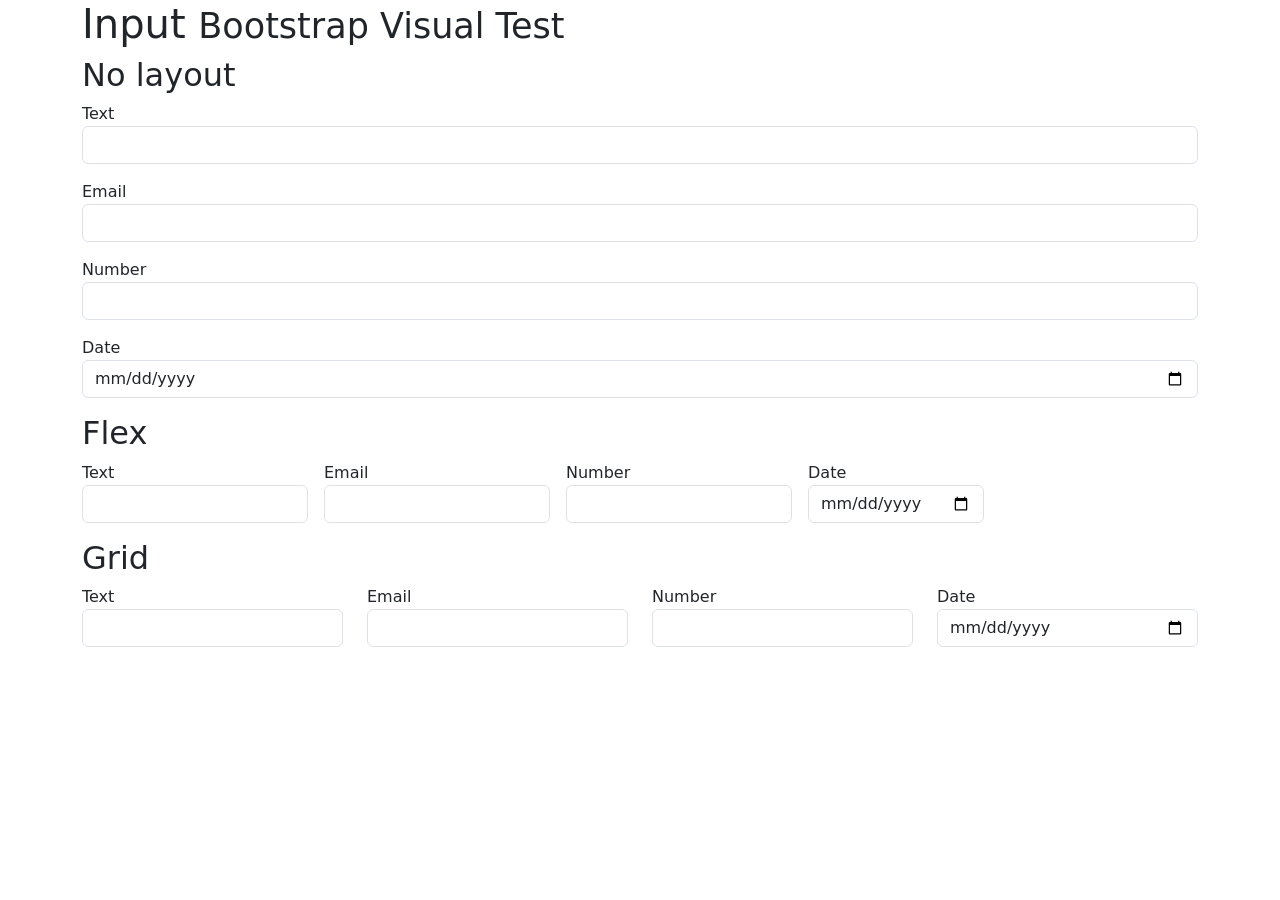
<file: assets/libs/bootstrap/js/tests/visual/input.html>
<!doctype html>
<html lang="en">
  <head>
    <meta charset="utf-8">
    <meta name="viewport" content="width=device-width, initial-scale=1">
    <link href="../../../dist/css/bootstrap.min.css" rel="stylesheet">
    <title>Form</title>
    <style></style>
  </head>
  <body>
    <div class="container">
      <h1>Input <small>Bootstrap Visual Test</small></h1>

      <h2>No layout</h2>

      <div class="mb-3">
        Text
        <input class="form-control">
      </div>
      <div class="mb-3">
        Email
        <input type="email" class="form-control">
      </div>
      <div class="mb-3">
        Number
        <input type="number" class="form-control">
      </div>
      <div class="mb-3">
        Date
        <input type="date" class="form-control">
      </div>

      <h2>Flex</h2>

      <div class="d-flex flex-wrap gap-3 mb-3">
        <div>
          Text
          <input class="form-control">
        </div>
        <div>
          Email
          <input type="email" class="form-control">
        </div>
        <div>
          Number
          <input type="number" class="form-control">
        </div>
        <div>
          Date
          <input type="date" class="form-control">
        </div>
      </div>

      <h2>Grid</h2>

      <div class="row mb-3">
        <div class="col">
          Text
          <input class="form-control">
        </div>
        <div class="col">
          Email
          <input type="email" class="form-control">
        </div>
        <div class="col">
          Number
          <input type="number" class="form-control">
        </div>
        <div class="col">
          Date
          <input type="date" class="form-control">
        </div>
      </div>
    </div>

    <script src="../../../dist/js/bootstrap.bundle.js"></script>
  </body>
</html>
</file>
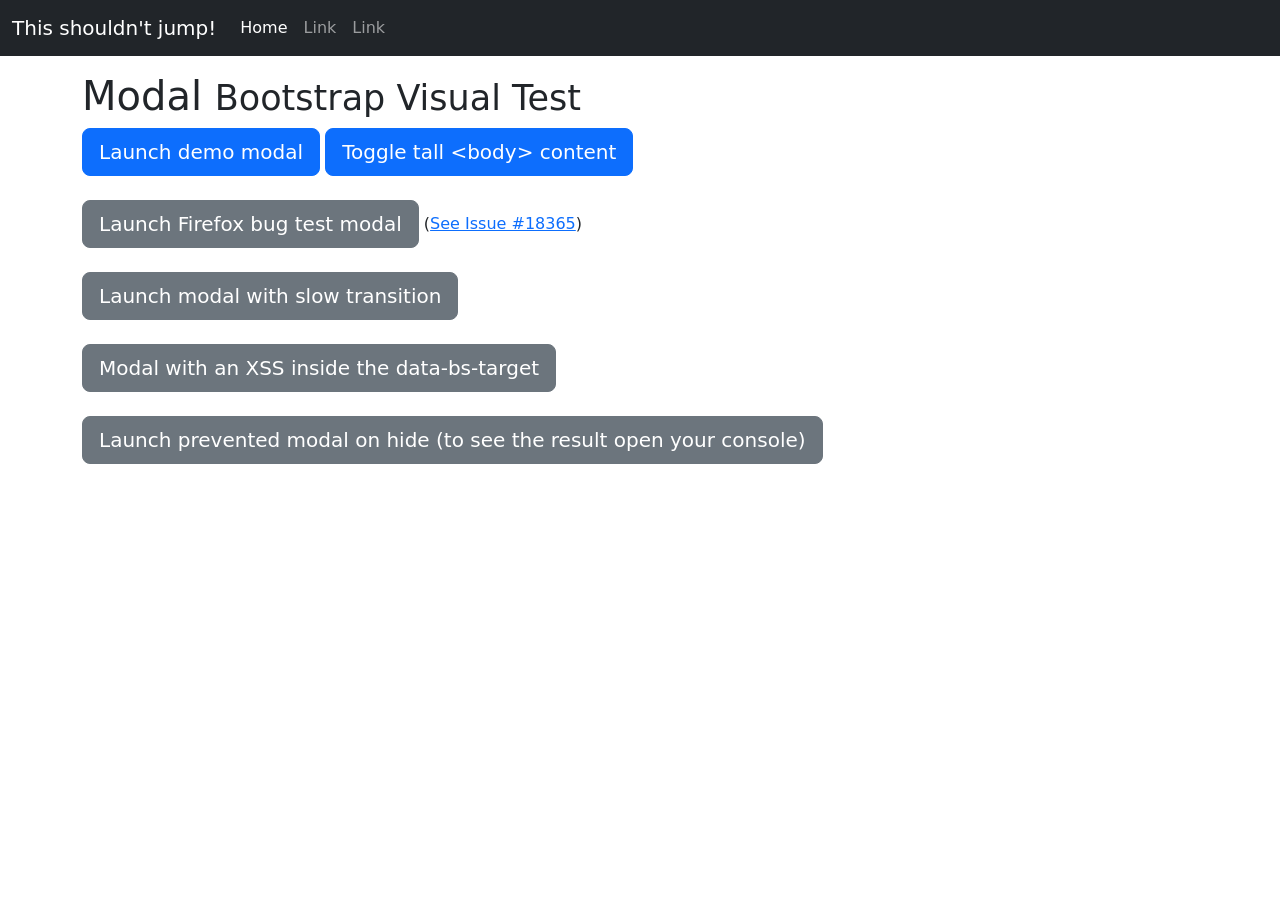
<file: assets/libs/bootstrap/js/tests/visual/modal.html>
<!doctype html>
<html lang="en">
  <head>
    <meta charset="utf-8">
    <meta name="viewport" content="width=device-width, initial-scale=1">
    <link href="../../../dist/css/bootstrap.min.css" rel="stylesheet">
    <title>Modal</title>
    <style>
      #tall {
        height: 1500px;
        width: 100px;
      }
    </style>
  </head>
  <body>
    <nav class="navbar navbar-expand-lg navbar-dark bg-dark">
      <div class="container-fluid">
        <button class="navbar-toggler" type="button" data-bs-toggle="collapse" data-bs-target="#navbarResponsive" aria-controls="navbarResponsive" aria-expanded="false" aria-label="Toggle navigation">
          <span class="navbar-toggler-icon"></span>
        </button>
        <div class="collapse navbar-collapse" id="navbarResponsive">
          <a class="navbar-brand" href="#">This shouldn't jump!</a>
          <ul class="navbar-nav">
            <li class="nav-item">
              <a class="nav-link active" href="#" aria-current="page">Home</a>
            </li>
            <li class="nav-item">
              <a class="nav-link" href="#">Link</a>
            </li>
            <li class="nav-item">
              <a class="nav-link" href="#">Link</a>
            </li>
          </ul>
        </div>
      </div>
    </nav>

    <div class="container mt-3">
      <h1>Modal <small>Bootstrap Visual Test</small></h1>

      <div class="modal fade" id="myModal" tabindex="-1" aria-labelledby="myModalLabel" aria-hidden="true">
        <div class="modal-dialog">
          <div class="modal-content">
            <div class="modal-header">
              <h1 class="modal-title fs-4" id="myModalLabel">Modal title</h1>
              <button type="button" class="btn-close" data-bs-dismiss="modal" aria-label="Close"></button>
            </div>
            <div class="modal-body">
              <h4>Text in a modal</h4>
              <p>Duis mollis, est non commodo luctus, nisi erat porttitor ligula.</p>

              <h4>Popover in a modal</h4>
              <p>This <button type="button" class="btn btn-primary" data-bs-toggle="popover" data-bs-placement="left" title="Popover title" data-bs-content="And here's some amazing content. It's very engaging. Right?">button</button> should trigger a popover on click.</p>


              <h4>Tooltips in a modal</h4>
              <p><a href="#" data-bs-toggle="tooltip" data-bs-placement="top" title="Tooltip on top">This link</a> and <a href="#" data-bs-toggle="tooltip" data-bs-placement="bottom" title="Tooltip on bottom">that link</a> should have tooltips on hover.</p>

              <div id="accordion" role="tablist">
                <div class="card" role="presentation">
                  <div class="card-header" role="tab" id="headingOne">
                    <h5 class="mb-0">
                      <a data-bs-toggle="collapse" href="#collapseOne" aria-expanded="true" aria-controls="collapseOne">
                        Collapsible Group Item #1
                      </a>
                    </h5>
                  </div>

                  <div id="collapseOne" class="collapse show" data-bs-parent="#accordion" role="tabpanel" aria-labelledby="headingOne">
                    <div class="card-body">
                      Anim pariatur cliche reprehenderit, enim eiusmod high life accusamus terry richardson ad squid. 3 wolf moon officia aute, non cupidatat skateboard dolor brunch. Food truck quinoa nesciunt laborum eiusmod. Brunch 3 wolf moon tempor, sunt aliqua put a bird on it squid single-origin coffee nulla assumenda shoreditch et. Nihil anim keffiyeh helvetica, craft beer labore wes anderson cred nesciunt sapiente ea proident. Ad vegan excepteur butcher vice lomo. Leggings occaecat craft beer farm-to-table, raw denim aesthetic synth nesciunt you probably haven't heard of them accusamus labore sustainable VHS.
                    </div>
                  </div>
                </div>
                <div class="card" role="presentation">
                  <div class="card-header" role="tab" id="headingTwo">
                    <h5 class="mb-0">
                      <a class="collapsed" data-bs-toggle="collapse" href="#collapseTwo" aria-expanded="false" aria-controls="collapseTwo">
                        Collapsible Group Item #2
                      </a>
                    </h5>
                  </div>
                  <div id="collapseTwo" class="collapse" data-bs-parent="#accordion" role="tabpanel" aria-labelledby="headingTwo">
                    <div class="card-body">
                      Anim pariatur cliche reprehenderit, enim eiusmod high life accusamus terry richardson ad squid. 3 wolf moon officia aute, non cupidatat skateboard dolor brunch. Food truck quinoa nesciunt laborum eiusmod. Brunch 3 wolf moon tempor, sunt aliqua put a bird on it squid single-origin coffee nulla assumenda shoreditch et. Nihil anim keffiyeh helvetica, craft beer labore wes anderson cred nesciunt sapiente ea proident. Ad vegan excepteur butcher vice lomo. Leggings occaecat craft beer farm-to-table, raw denim aesthetic synth nesciunt you probably haven't heard of them accusamus labore sustainable VHS.
                    </div>
                  </div>
                </div>
                <div class="card" role="presentation">
                  <div class="card-header" role="tab" id="headingThree">
                    <h5 class="mb-0">
                      <a class="collapsed" data-bs-toggle="collapse" href="#collapseThree" aria-expanded="false" aria-controls="collapseThree">
                        Collapsible Group Item #3
                      </a>
                    </h5>
                  </div>
                  <div id="collapseThree" class="collapse" data-bs-parent="#accordion" role="tabpanel" aria-labelledby="headingThree">
                    <div class="card-body">
                      Anim pariatur cliche reprehenderit, enim eiusmod high life accusamus terry richardson ad squid. 3 wolf moon officia aute, non cupidatat skateboard dolor brunch. Food truck quinoa nesciunt laborum eiusmod. Brunch 3 wolf moon tempor, sunt aliqua put a bird on it squid single-origin coffee nulla assumenda shoreditch et. Nihil anim keffiyeh helvetica, craft beer labore wes anderson cred nesciunt sapiente ea proident. Ad vegan excepteur butcher vice lomo. Leggings occaecat craft beer farm-to-table, raw denim aesthetic synth nesciunt you probably haven't heard of them accusamus labore sustainable VHS.
                    </div>
                  </div>
                </div>
              </div>

              <hr>

              <h4>Overflowing text to show scroll behavior</h4>
              <p>Cras mattis consectetur purus sit amet fermentum. Cras justo odio, dapibus ac facilisis in, egestas eget quam. Morbi leo risus, porta ac consectetur ac, vestibulum at eros.</p>
              <p>Praesent commodo cursus magna, vel scelerisque nisl consectetur et. Vivamus sagittis lacus vel augue laoreet rutrum faucibus dolor auctor.</p>
              <p>Aenean lacinia bibendum nulla sed consectetur. Praesent commodo cursus magna, vel scelerisque nisl consectetur et. Donec sed odio dui. Donec ullamcorper nulla non metus auctor fringilla.</p>
              <p>Cras mattis consectetur purus sit amet fermentum. Cras justo odio, dapibus ac facilisis in, egestas eget quam. Morbi leo risus, porta ac consectetur ac, vestibulum at eros.</p>
              <p>Praesent commodo cursus magna, vel scelerisque nisl consectetur et. Vivamus sagittis lacus vel augue laoreet rutrum faucibus dolor auctor.</p>
              <p>Aenean lacinia bibendum nulla sed consectetur. Praesent commodo cursus magna, vel scelerisque nisl consectetur et. Donec sed odio dui. Donec ullamcorper nulla non metus auctor fringilla.</p>
              <p>Cras mattis consectetur purus sit amet fermentum. Cras justo odio, dapibus ac facilisis in, egestas eget quam. Morbi leo risus, porta ac consectetur ac, vestibulum at eros.</p>
              <p>Praesent commodo cursus magna, vel scelerisque nisl consectetur et. Vivamus sagittis lacus vel augue laoreet rutrum faucibus dolor auctor.</p>
              <p>Aenean lacinia bibendum nulla sed consectetur. Praesent commodo cursus magna, vel scelerisque nisl consectetur et. Donec sed odio dui. Donec ullamcorper nulla non metus auctor fringilla.</p>
            </div>
            <div class="modal-footer">
              <button type="button" class="btn btn-secondary" data-bs-dismiss="modal">Close</button>
              <button type="button" class="btn btn-primary">Save changes</button>
            </div>
          </div>
        </div>
      </div>

      <div class="modal fade" id="firefoxModal" tabindex="-1" aria-labelledby="firefoxModalLabel" aria-hidden="true">
        <div class="modal-dialog">
          <div class="modal-content">
            <div class="modal-header">
              <h1 class="modal-title fs-4" id="firefoxModalLabel">Firefox Bug Test</h1>
              <button type="button" class="btn-close" data-bs-dismiss="modal" aria-label="Close"></button>
            </div>
            <div class="modal-body">
              <ol>
                <li>Ensure you're using Firefox.</li>
                <li>Open a new tab and then switch back to this tab.</li>
                <li>Click into this input: <input type="text" id="ff-bug-input"></li>
                <li>Switch to the other tab and then back to this tab.</li>
              </ol>
              <p>Test result: <strong id="ff-bug-test-result"></strong></p>
            </div>
            <div class="modal-footer">
              <button type="button" class="btn btn-secondary" data-bs-dismiss="modal">Close</button>
              <button type="button" class="btn btn-primary">Save changes</button>
            </div>
          </div>
        </div>
      </div>

      <div class="modal fade" id="slowModal" tabindex="-1" aria-labelledby="slowModalLabel" aria-hidden="true" style="transition-duration: 5s;">
        <div class="modal-dialog" style="transition-duration: inherit;">
          <div class="modal-content">
            <div class="modal-header">
              <h1 class="modal-title fs-4" id="slowModalLabel">Lorem slowly</h1>
              <button type="button" class="btn-close" data-bs-dismiss="modal" aria-label="Close"></button>
            </div>
            <div class="modal-body">
              <p>Cum sociis natoque penatibus et magnis dis parturient montes, nascetur ridiculus mus. Duis mollis, est non commodo luctus, nisi erat porttitor ligula, eget lacinia odio sem nec elit. Donec sed odio dui. Nullam quis risus eget urna mollis ornare vel eu leo. Nulla vitae elit libero, a pharetra augue.</p>
            </div>
            <div class="modal-footer">
              <button type="button" class="btn btn-secondary" data-bs-dismiss="modal">Close</button>
              <button type="button" class="btn btn-primary">Save changes</button>
            </div>
          </div>
        </div>
      </div>

      <button type="button" class="btn btn-primary btn-lg" data-bs-toggle="modal" data-bs-target="#myModal">
        Launch demo modal
      </button>

      <button type="button" class="btn btn-primary btn-lg" id="tall-toggle">
        Toggle tall &lt;body&gt; content
      </button>

      <br><br>

      <button type="button" class="btn btn-secondary btn-lg" data-bs-toggle="modal" data-bs-target="#firefoxModal">
        Launch Firefox bug test modal
      </button>
      (<a href="https://github.com/twbs/bootstrap/issues/18365">See Issue #18365</a>)

      <br><br>

      <button type="button" class="btn btn-secondary btn-lg" data-bs-toggle="modal" data-bs-target="#slowModal">
        Launch modal with slow transition
      </button>

      <br><br>

      <div class="text-bg-dark p-2" id="tall" style="display: none;">
        Tall body content to force the page to have a scrollbar.
      </div>

      <button type="button" class="btn btn-secondary btn-lg" data-bs-toggle="modal" data-bs-target="&#x3C;div class=&#x22;modal fade the-bad&#x22; tabindex=&#x22;-1&#x22;&#x3E;&#x3C;div class=&#x22;modal-dialog&#x22;&#x3E;&#x3C;div class=&#x22;modal-content&#x22;&#x3E;&#x3C;div class=&#x22;modal-header&#x22;&#x3E;&#x3C;button type=&#x22;button&#x22; class=&#x22;btn-close&#x22; data-bs-dismiss=&#x22;modal&#x22; aria-label=&#x22;Close&#x22;&#x3E;&#x3C;span aria-hidden=&#x22;true&#x22;&#x3E;&#x26;times;&#x3C;/span&#x3E;&#x3C;/button&#x3E;&#x3C;h1 class=&#x22;modal-title fs-4&#x22;&#x3E;The Bad Modal&#x3C;/h1&#x3E;&#x3C;/div&#x3E;&#x3C;div class=&#x22;modal-body&#x22;&#x3E;This modal&#x27;s HTTML source code is declared inline, inside the data-bs-target attribute of it&#x27;s show-button&#x3C;/div&#x3E;&#x3C;/div&#x3E;&#x3C;/div&#x3E;&#x3C;/div&#x3E;">
        Modal with an XSS inside the data-bs-target
      </button>

      <br><br>

      <button type="button" class="btn btn-secondary btn-lg" id="btnPreventModal">
        Launch prevented modal on hide (to see the result open your console)
      </button>
    </div>

    <script src="../../../dist/js/bootstrap.bundle.js"></script>
    <script>
      /* global bootstrap: false */

      const ffBugTestResult = document.getElementById('ff-bug-test-result')
      const firefoxTestDone = false

      function reportFirefoxTestResult(result) {
        if (!firefoxTestDone) {
          ffBugTestResult.classList.add(result ? 'text-success' : 'text-danger')
          ffBugTestResult.textContent = result ? 'PASS' : 'FAIL'
        }
      }

      document.querySelectorAll('[data-bs-toggle="popover"]').forEach(popoverEl => new bootstrap.Popover(popoverEl))

      document.querySelectorAll('[data-bs-toggle="tooltip"]').forEach(tooltipEl => new bootstrap.Tooltip(tooltipEl))

      const tall = document.getElementById('tall')
      document.getElementById('tall-toggle').addEventListener('click', () => {
        tall.style.display = tall.style.display === 'none' ? 'block' : 'none'
      })

      const ffBugInput = document.getElementById('ff-bug-input')
      const firefoxModal = document.getElementById('firefoxModal')
      function handlerClickFfBugInput() {
        firefoxModal.addEventListener('focus', reportFirefoxTestResult.bind(false))
        ffBugInput.addEventListener('focus', reportFirefoxTestResult.bind(true))
        ffBugInput.removeEventListener('focus', handlerClickFfBugInput)
      }

      ffBugInput.addEventListener('focus', handlerClickFfBugInput)

      const modalFf = new bootstrap.Modal(firefoxModal)

      document.getElementById('btnPreventModal').addEventListener('click', () => {
        const shownFirefoxModal = () => {
          modalFf.hide()
          firefoxModal.removeEventListener('shown.bs.modal', hideFirefoxModal)
        }

        const hideFirefoxModal = event => {
          event.preventDefault()
          firefoxModal.removeEventListener('hide.bs.modal', hideFirefoxModal)

          if (modalFf._isTransitioning) {
            console.error('Modal plugin should not set _isTransitioning when hide event is prevented')
          } else {
            console.log('Test passed')
            modalFf.hide() // work as expected
          }
        }

        firefoxModal.addEventListener('shown.bs.modal', shownFirefoxModal)
        firefoxModal.addEventListener('hide.bs.modal', hideFirefoxModal)
        modalFf.show()
      })

      // Test transition duration
      let t0
      let t1
      const slowModal = document.getElementById('slowModal')

      slowModal.addEventListener('shown.bs.modal', () => {
        t1 = performance.now()
        console.log(`transition-duration took ${t1 - t0}ms.`)
      })

      slowModal.addEventListener('show.bs.modal', () => {
        t0 = performance.now()
      })
    </script>
  </body>
</html>
</file>
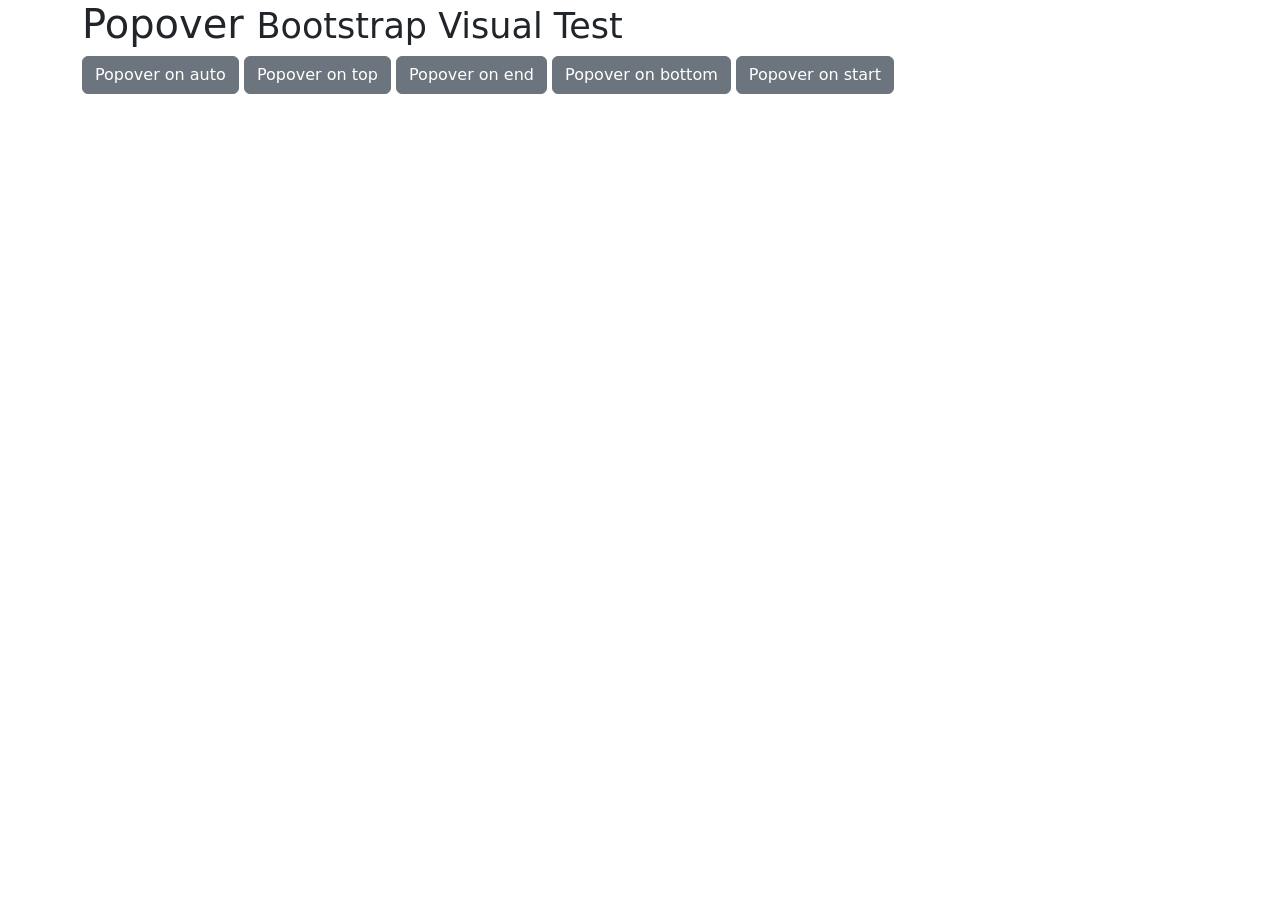
<file: assets/libs/bootstrap/js/tests/visual/popover.html>
<!doctype html>
<html lang="en">
  <head>
    <meta charset="utf-8">
    <meta name="viewport" content="width=device-width, initial-scale=1">
    <link href="../../../dist/css/bootstrap.min.css" rel="stylesheet">
    <title>Popover</title>
  </head>
  <body>
    <div class="container">
      <h1>Popover <small>Bootstrap Visual Test</small></h1>

      <button type="button" class="btn btn-secondary" data-bs-container="body" data-bs-toggle="popover" data-bs-placement="auto" data-bs-content="Vivamus sagittis lacus vel augue laoreet rutrum faucibus.">
        Popover on auto
      </button>

      <button type="button" class="btn btn-secondary" data-bs-container="body" data-bs-toggle="popover" data-bs-placement="top" data-bs-content="Default placement was on top but not enough place">
        Popover on top
      </button>

      <button type="button" class="btn btn-secondary" data-bs-container="body" data-bs-toggle="popover" data-bs-placement="right" data-bs-content="Vivamus sagittis lacus vel augue laoreet rutrum faucibus.">
        Popover on end
      </button>

      <button type="button" class="btn btn-secondary" data-bs-container="body" data-bs-toggle="popover" data-bs-placement="bottom" data-bs-content="Vivamus sagittis lacus vel augue laoreet rutrum faucibus.">
        Popover on bottom
      </button>

      <button type="button" class="btn btn-secondary" data-bs-container="body" data-bs-toggle="popover" data-bs-placement="left" data-bs-content="Vivamus sagittis lacus vel augue laoreet rutrum faucibus.">
        Popover on start
      </button>
    </div>

    <script src="../../../dist/js/bootstrap.bundle.js"></script>
    <script>
      /* global bootstrap: false */

      document.querySelectorAll('[data-bs-toggle="popover"]').forEach(popoverEl => new bootstrap.Popover(popoverEl))
    </script>
  </body>
</html>
</file>
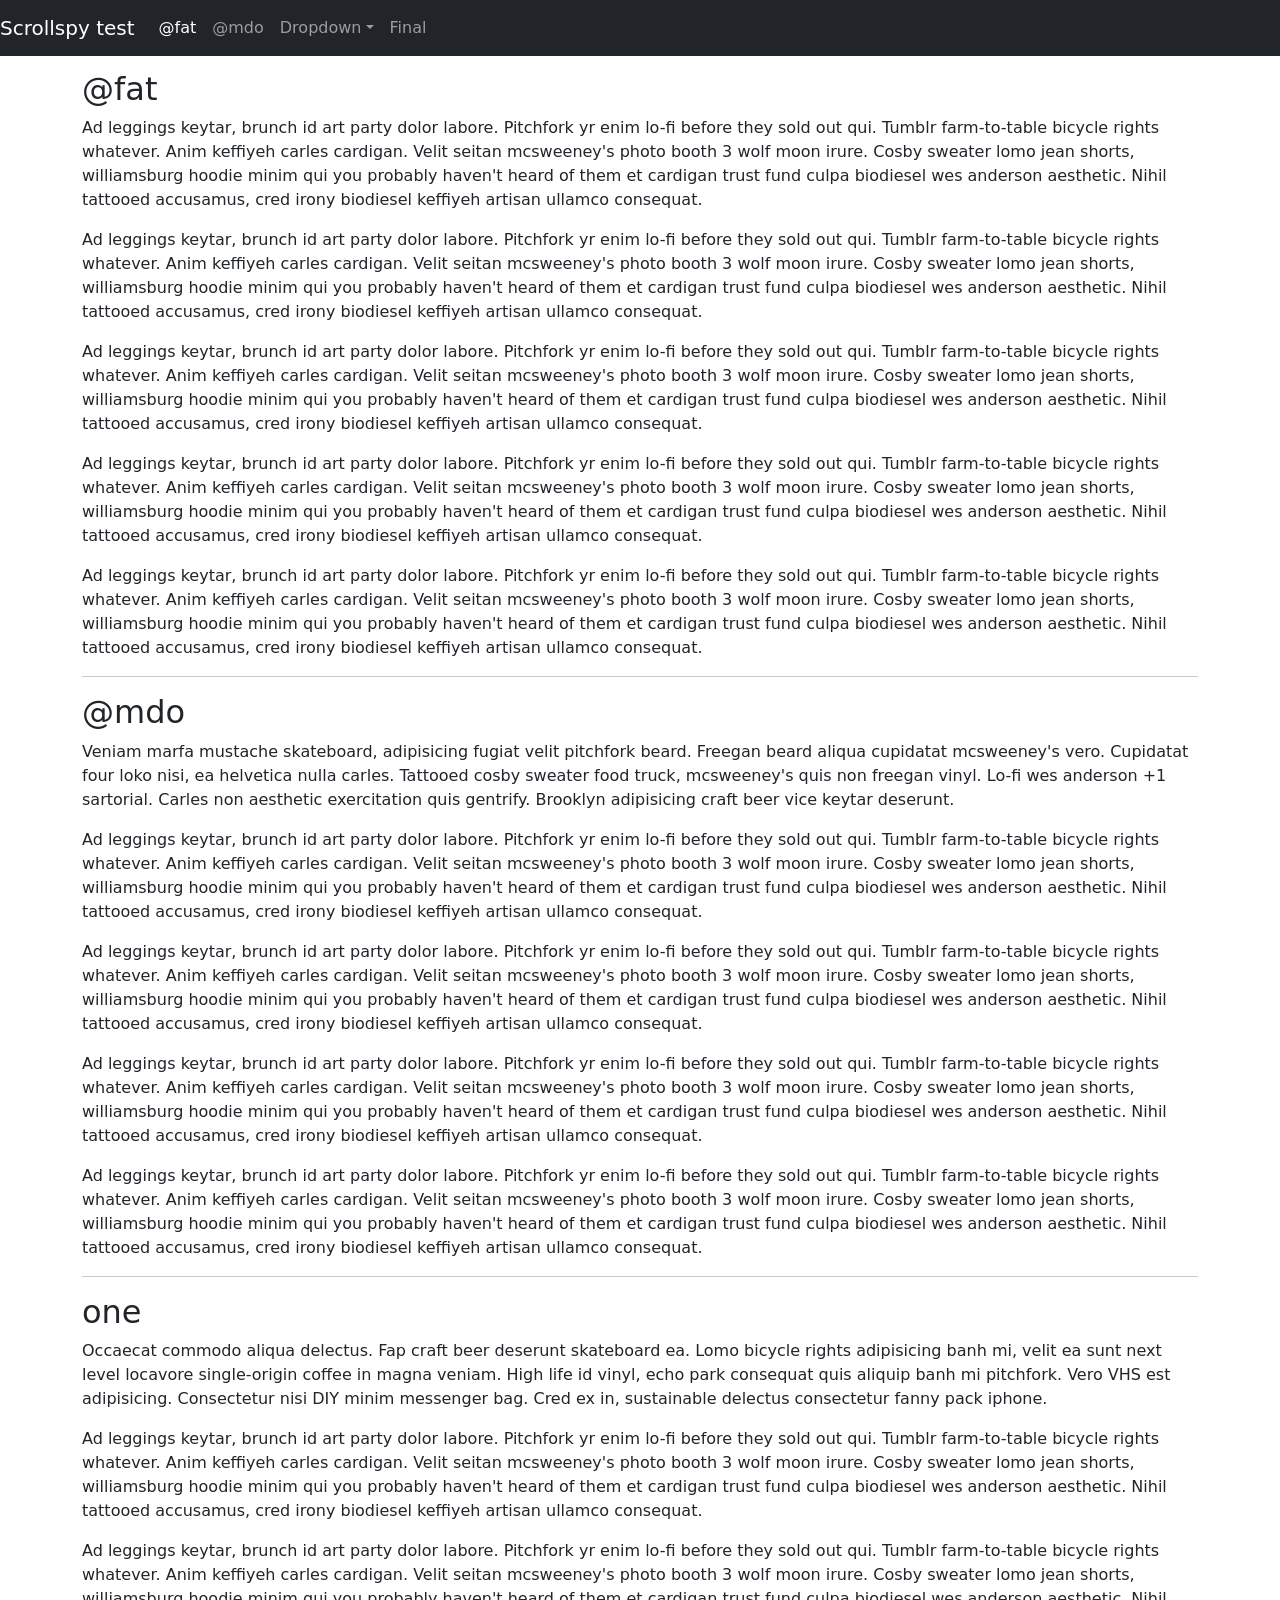
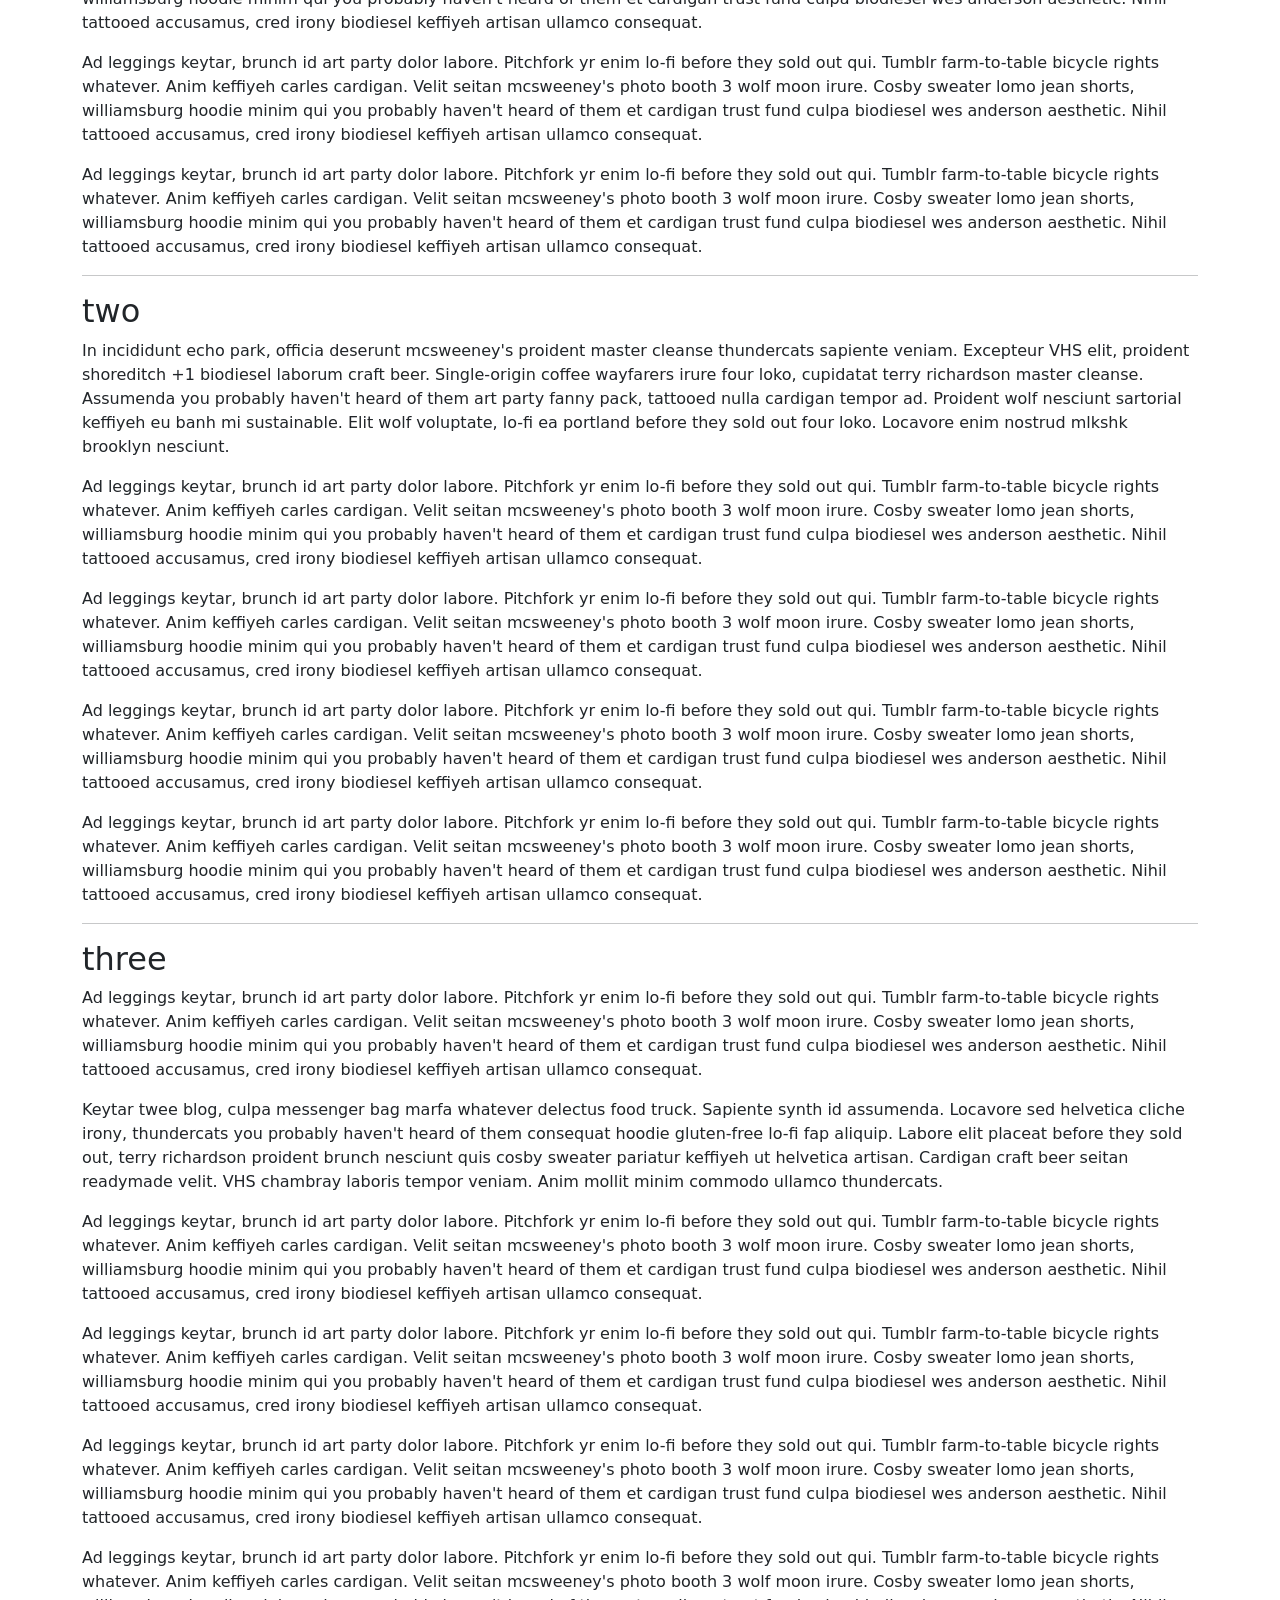
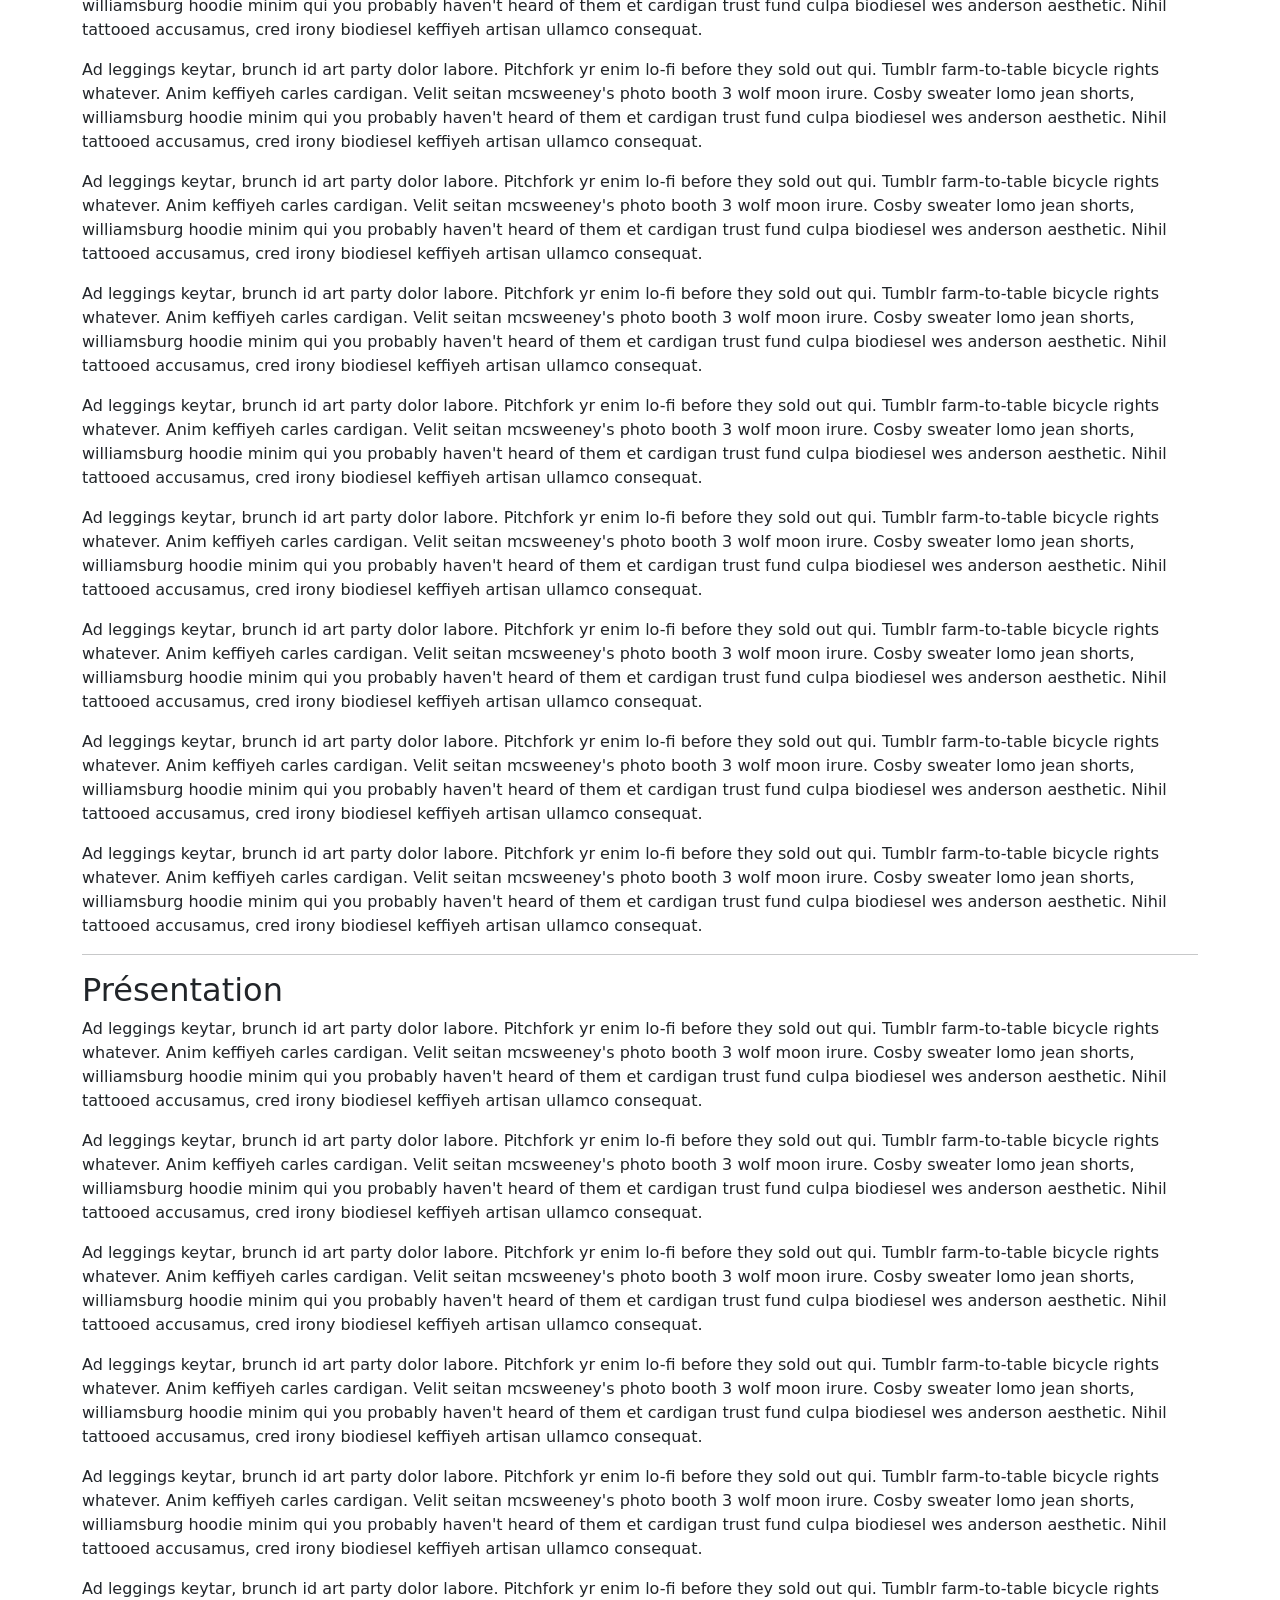
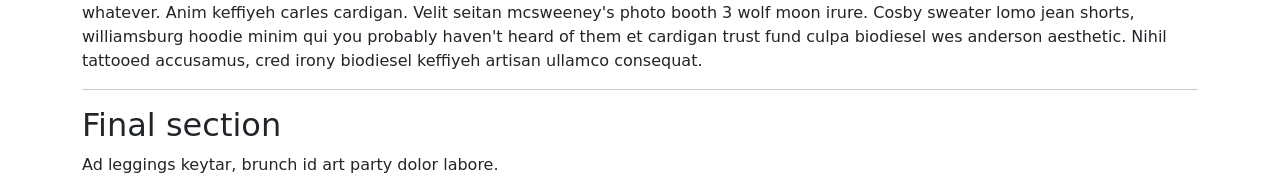
<file: assets/libs/bootstrap/js/tests/visual/scrollspy.html>
<!doctype html>
<html lang="en">
  <head>
    <meta charset="utf-8">
    <meta name="viewport" content="width=device-width, initial-scale=1">
    <link href="../../../dist/css/bootstrap.min.css" rel="stylesheet">
    <title>Scrollspy</title>
    <style>
      body { padding-top: 70px; }
    </style>
  </head>
  <body data-bs-spy="scroll" data-bs-target=".navbar" data-bs-offset="70">
    <nav class="navbar navbar-expand-md navbar-dark bg-dark fixed-top">
      <a class="navbar-brand" href="#">Scrollspy test</a>
      <button class="navbar-toggler" type="button" data-bs-toggle="collapse" data-bs-target="#navbarSupportedContent" aria-controls="navbarSupportedContent" aria-expanded="false" aria-label="Toggle navigation">
        <span class="navbar-toggler-icon"></span>
      </button>
      <div class="navbar-collapse collapse" id="navbarSupportedContent">
        <ul class="navbar-nav me-auto">
          <li class="nav-item">
            <a class="nav-link" href="#fat">@fat</a>
          </li>
          <li class="nav-item">
            <a class="nav-link" href="#mdo">@mdo</a>
          </li>
          <li class="nav-item dropdown">
            <a class="nav-link dropdown-toggle" href="#" data-bs-toggle="dropdown" aria-expanded="false">Dropdown</a>
            <ul class="dropdown-menu">
              <li><a class="dropdown-item" href="#one">One</a></li>
              <li><a class="dropdown-item" href="#two">Two</a></li>
              <li><a class="dropdown-item" href="#three">Three</a></li>
              <li><a class="dropdown-item" href="#présentation">Présentation</a></li>
            </ul>
          </li>
          <li class="nav-item">
            <a class="nav-link" href="#final">Final</a>
          </li>
        </ul>
      </div>
    </nav>
    <div class="container">
      <h2 id="fat">@fat</h2>
      <p>Ad leggings keytar, brunch id art party dolor labore. Pitchfork yr enim lo-fi before they sold out qui. Tumblr farm-to-table bicycle rights whatever. Anim keffiyeh carles cardigan. Velit seitan mcsweeney's photo booth 3 wolf moon irure. Cosby sweater lomo jean shorts, williamsburg hoodie minim qui you probably haven't heard of them et cardigan trust fund culpa biodiesel wes anderson aesthetic. Nihil tattooed accusamus, cred irony biodiesel keffiyeh artisan ullamco consequat.</p>
      <p>Ad leggings keytar, brunch id art party dolor labore. Pitchfork yr enim lo-fi before they sold out qui. Tumblr farm-to-table bicycle rights whatever. Anim keffiyeh carles cardigan. Velit seitan mcsweeney's photo booth 3 wolf moon irure. Cosby sweater lomo jean shorts, williamsburg hoodie minim qui you probably haven't heard of them et cardigan trust fund culpa biodiesel wes anderson aesthetic. Nihil tattooed accusamus, cred irony biodiesel keffiyeh artisan ullamco consequat.</p>
      <p>Ad leggings keytar, brunch id art party dolor labore. Pitchfork yr enim lo-fi before they sold out qui. Tumblr farm-to-table bicycle rights whatever. Anim keffiyeh carles cardigan. Velit seitan mcsweeney's photo booth 3 wolf moon irure. Cosby sweater lomo jean shorts, williamsburg hoodie minim qui you probably haven't heard of them et cardigan trust fund culpa biodiesel wes anderson aesthetic. Nihil tattooed accusamus, cred irony biodiesel keffiyeh artisan ullamco consequat.</p>
      <p>Ad leggings keytar, brunch id art party dolor labore. Pitchfork yr enim lo-fi before they sold out qui. Tumblr farm-to-table bicycle rights whatever. Anim keffiyeh carles cardigan. Velit seitan mcsweeney's photo booth 3 wolf moon irure. Cosby sweater lomo jean shorts, williamsburg hoodie minim qui you probably haven't heard of them et cardigan trust fund culpa biodiesel wes anderson aesthetic. Nihil tattooed accusamus, cred irony biodiesel keffiyeh artisan ullamco consequat.</p>
      <p>Ad leggings keytar, brunch id art party dolor labore. Pitchfork yr enim lo-fi before they sold out qui. Tumblr farm-to-table bicycle rights whatever. Anim keffiyeh carles cardigan. Velit seitan mcsweeney's photo booth 3 wolf moon irure. Cosby sweater lomo jean shorts, williamsburg hoodie minim qui you probably haven't heard of them et cardigan trust fund culpa biodiesel wes anderson aesthetic. Nihil tattooed accusamus, cred irony biodiesel keffiyeh artisan ullamco consequat.</p>
      <hr>
      <h2 id="mdo">@mdo</h2>
      <p>Veniam marfa mustache skateboard, adipisicing fugiat velit pitchfork beard. Freegan beard aliqua cupidatat mcsweeney's vero. Cupidatat four loko nisi, ea helvetica nulla carles. Tattooed cosby sweater food truck, mcsweeney's quis non freegan vinyl. Lo-fi wes anderson +1 sartorial. Carles non aesthetic exercitation quis gentrify. Brooklyn adipisicing craft beer vice keytar deserunt.</p>
      <p>Ad leggings keytar, brunch id art party dolor labore. Pitchfork yr enim lo-fi before they sold out qui. Tumblr farm-to-table bicycle rights whatever. Anim keffiyeh carles cardigan. Velit seitan mcsweeney's photo booth 3 wolf moon irure. Cosby sweater lomo jean shorts, williamsburg hoodie minim qui you probably haven't heard of them et cardigan trust fund culpa biodiesel wes anderson aesthetic. Nihil tattooed accusamus, cred irony biodiesel keffiyeh artisan ullamco consequat.</p>
      <p>Ad leggings keytar, brunch id art party dolor labore. Pitchfork yr enim lo-fi before they sold out qui. Tumblr farm-to-table bicycle rights whatever. Anim keffiyeh carles cardigan. Velit seitan mcsweeney's photo booth 3 wolf moon irure. Cosby sweater lomo jean shorts, williamsburg hoodie minim qui you probably haven't heard of them et cardigan trust fund culpa biodiesel wes anderson aesthetic. Nihil tattooed accusamus, cred irony biodiesel keffiyeh artisan ullamco consequat.</p>
      <p>Ad leggings keytar, brunch id art party dolor labore. Pitchfork yr enim lo-fi before they sold out qui. Tumblr farm-to-table bicycle rights whatever. Anim keffiyeh carles cardigan. Velit seitan mcsweeney's photo booth 3 wolf moon irure. Cosby sweater lomo jean shorts, williamsburg hoodie minim qui you probably haven't heard of them et cardigan trust fund culpa biodiesel wes anderson aesthetic. Nihil tattooed accusamus, cred irony biodiesel keffiyeh artisan ullamco consequat.</p>
      <p>Ad leggings keytar, brunch id art party dolor labore. Pitchfork yr enim lo-fi before they sold out qui. Tumblr farm-to-table bicycle rights whatever. Anim keffiyeh carles cardigan. Velit seitan mcsweeney's photo booth 3 wolf moon irure. Cosby sweater lomo jean shorts, williamsburg hoodie minim qui you probably haven't heard of them et cardigan trust fund culpa biodiesel wes anderson aesthetic. Nihil tattooed accusamus, cred irony biodiesel keffiyeh artisan ullamco consequat.</p>
      <hr>
      <h2 id="one">one</h2>
      <p>Occaecat commodo aliqua delectus. Fap craft beer deserunt skateboard ea. Lomo bicycle rights adipisicing banh mi, velit ea sunt next level locavore single-origin coffee in magna veniam. High life id vinyl, echo park consequat quis aliquip banh mi pitchfork. Vero VHS est adipisicing. Consectetur nisi DIY minim messenger bag. Cred ex in, sustainable delectus consectetur fanny pack iphone.</p>
      <p>Ad leggings keytar, brunch id art party dolor labore. Pitchfork yr enim lo-fi before they sold out qui. Tumblr farm-to-table bicycle rights whatever. Anim keffiyeh carles cardigan. Velit seitan mcsweeney's photo booth 3 wolf moon irure. Cosby sweater lomo jean shorts, williamsburg hoodie minim qui you probably haven't heard of them et cardigan trust fund culpa biodiesel wes anderson aesthetic. Nihil tattooed accusamus, cred irony biodiesel keffiyeh artisan ullamco consequat.</p>
      <p>Ad leggings keytar, brunch id art party dolor labore. Pitchfork yr enim lo-fi before they sold out qui. Tumblr farm-to-table bicycle rights whatever. Anim keffiyeh carles cardigan. Velit seitan mcsweeney's photo booth 3 wolf moon irure. Cosby sweater lomo jean shorts, williamsburg hoodie minim qui you probably haven't heard of them et cardigan trust fund culpa biodiesel wes anderson aesthetic. Nihil tattooed accusamus, cred irony biodiesel keffiyeh artisan ullamco consequat.</p>
      <p>Ad leggings keytar, brunch id art party dolor labore. Pitchfork yr enim lo-fi before they sold out qui. Tumblr farm-to-table bicycle rights whatever. Anim keffiyeh carles cardigan. Velit seitan mcsweeney's photo booth 3 wolf moon irure. Cosby sweater lomo jean shorts, williamsburg hoodie minim qui you probably haven't heard of them et cardigan trust fund culpa biodiesel wes anderson aesthetic. Nihil tattooed accusamus, cred irony biodiesel keffiyeh artisan ullamco consequat.</p>
      <p>Ad leggings keytar, brunch id art party dolor labore. Pitchfork yr enim lo-fi before they sold out qui. Tumblr farm-to-table bicycle rights whatever. Anim keffiyeh carles cardigan. Velit seitan mcsweeney's photo booth 3 wolf moon irure. Cosby sweater lomo jean shorts, williamsburg hoodie minim qui you probably haven't heard of them et cardigan trust fund culpa biodiesel wes anderson aesthetic. Nihil tattooed accusamus, cred irony biodiesel keffiyeh artisan ullamco consequat.</p>
      <hr>
      <h2 id="two">two</h2>
      <p>In incididunt echo park, officia deserunt mcsweeney's proident master cleanse thundercats sapiente veniam. Excepteur VHS elit, proident shoreditch +1 biodiesel laborum craft beer. Single-origin coffee wayfarers irure four loko, cupidatat terry richardson master cleanse. Assumenda you probably haven't heard of them art party fanny pack, tattooed nulla cardigan tempor ad. Proident wolf nesciunt sartorial keffiyeh eu banh mi sustainable. Elit wolf voluptate, lo-fi ea portland before they sold out four loko. Locavore enim nostrud mlkshk brooklyn nesciunt.</p>
      <p>Ad leggings keytar, brunch id art party dolor labore. Pitchfork yr enim lo-fi before they sold out qui. Tumblr farm-to-table bicycle rights whatever. Anim keffiyeh carles cardigan. Velit seitan mcsweeney's photo booth 3 wolf moon irure. Cosby sweater lomo jean shorts, williamsburg hoodie minim qui you probably haven't heard of them et cardigan trust fund culpa biodiesel wes anderson aesthetic. Nihil tattooed accusamus, cred irony biodiesel keffiyeh artisan ullamco consequat.</p>
      <p>Ad leggings keytar, brunch id art party dolor labore. Pitchfork yr enim lo-fi before they sold out qui. Tumblr farm-to-table bicycle rights whatever. Anim keffiyeh carles cardigan. Velit seitan mcsweeney's photo booth 3 wolf moon irure. Cosby sweater lomo jean shorts, williamsburg hoodie minim qui you probably haven't heard of them et cardigan trust fund culpa biodiesel wes anderson aesthetic. Nihil tattooed accusamus, cred irony biodiesel keffiyeh artisan ullamco consequat.</p>
      <p>Ad leggings keytar, brunch id art party dolor labore. Pitchfork yr enim lo-fi before they sold out qui. Tumblr farm-to-table bicycle rights whatever. Anim keffiyeh carles cardigan. Velit seitan mcsweeney's photo booth 3 wolf moon irure. Cosby sweater lomo jean shorts, williamsburg hoodie minim qui you probably haven't heard of them et cardigan trust fund culpa biodiesel wes anderson aesthetic. Nihil tattooed accusamus, cred irony biodiesel keffiyeh artisan ullamco consequat.</p>
      <p>Ad leggings keytar, brunch id art party dolor labore. Pitchfork yr enim lo-fi before they sold out qui. Tumblr farm-to-table bicycle rights whatever. Anim keffiyeh carles cardigan. Velit seitan mcsweeney's photo booth 3 wolf moon irure. Cosby sweater lomo jean shorts, williamsburg hoodie minim qui you probably haven't heard of them et cardigan trust fund culpa biodiesel wes anderson aesthetic. Nihil tattooed accusamus, cred irony biodiesel keffiyeh artisan ullamco consequat.</p>
      <hr>
      <h2 id="three">three</h2>
      <p>Ad leggings keytar, brunch id art party dolor labore. Pitchfork yr enim lo-fi before they sold out qui. Tumblr farm-to-table bicycle rights whatever. Anim keffiyeh carles cardigan. Velit seitan mcsweeney's photo booth 3 wolf moon irure. Cosby sweater lomo jean shorts, williamsburg hoodie minim qui you probably haven't heard of them et cardigan trust fund culpa biodiesel wes anderson aesthetic. Nihil tattooed accusamus, cred irony biodiesel keffiyeh artisan ullamco consequat.</p>
      <p>Keytar twee blog, culpa messenger bag marfa whatever delectus food truck. Sapiente synth id assumenda. Locavore sed helvetica cliche irony, thundercats you probably haven't heard of them consequat hoodie gluten-free lo-fi fap aliquip. Labore elit placeat before they sold out, terry richardson proident brunch nesciunt quis cosby sweater pariatur keffiyeh ut helvetica artisan. Cardigan craft beer seitan readymade velit. VHS chambray laboris tempor veniam. Anim mollit minim commodo ullamco thundercats.</p>
      <p>Ad leggings keytar, brunch id art party dolor labore. Pitchfork yr enim lo-fi before they sold out qui. Tumblr farm-to-table bicycle rights whatever. Anim keffiyeh carles cardigan. Velit seitan mcsweeney's photo booth 3 wolf moon irure. Cosby sweater lomo jean shorts, williamsburg hoodie minim qui you probably haven't heard of them et cardigan trust fund culpa biodiesel wes anderson aesthetic. Nihil tattooed accusamus, cred irony biodiesel keffiyeh artisan ullamco consequat.</p>
      <p>Ad leggings keytar, brunch id art party dolor labore. Pitchfork yr enim lo-fi before they sold out qui. Tumblr farm-to-table bicycle rights whatever. Anim keffiyeh carles cardigan. Velit seitan mcsweeney's photo booth 3 wolf moon irure. Cosby sweater lomo jean shorts, williamsburg hoodie minim qui you probably haven't heard of them et cardigan trust fund culpa biodiesel wes anderson aesthetic. Nihil tattooed accusamus, cred irony biodiesel keffiyeh artisan ullamco consequat.</p>
      <p>Ad leggings keytar, brunch id art party dolor labore. Pitchfork yr enim lo-fi before they sold out qui. Tumblr farm-to-table bicycle rights whatever. Anim keffiyeh carles cardigan. Velit seitan mcsweeney's photo booth 3 wolf moon irure. Cosby sweater lomo jean shorts, williamsburg hoodie minim qui you probably haven't heard of them et cardigan trust fund culpa biodiesel wes anderson aesthetic. Nihil tattooed accusamus, cred irony biodiesel keffiyeh artisan ullamco consequat.</p>
      <p>Ad leggings keytar, brunch id art party dolor labore. Pitchfork yr enim lo-fi before they sold out qui. Tumblr farm-to-table bicycle rights whatever. Anim keffiyeh carles cardigan. Velit seitan mcsweeney's photo booth 3 wolf moon irure. Cosby sweater lomo jean shorts, williamsburg hoodie minim qui you probably haven't heard of them et cardigan trust fund culpa biodiesel wes anderson aesthetic. Nihil tattooed accusamus, cred irony biodiesel keffiyeh artisan ullamco consequat.</p>
      <p>Ad leggings keytar, brunch id art party dolor labore. Pitchfork yr enim lo-fi before they sold out qui. Tumblr farm-to-table bicycle rights whatever. Anim keffiyeh carles cardigan. Velit seitan mcsweeney's photo booth 3 wolf moon irure. Cosby sweater lomo jean shorts, williamsburg hoodie minim qui you probably haven't heard of them et cardigan trust fund culpa biodiesel wes anderson aesthetic. Nihil tattooed accusamus, cred irony biodiesel keffiyeh artisan ullamco consequat.</p>
      <p>Ad leggings keytar, brunch id art party dolor labore. Pitchfork yr enim lo-fi before they sold out qui. Tumblr farm-to-table bicycle rights whatever. Anim keffiyeh carles cardigan. Velit seitan mcsweeney's photo booth 3 wolf moon irure. Cosby sweater lomo jean shorts, williamsburg hoodie minim qui you probably haven't heard of them et cardigan trust fund culpa biodiesel wes anderson aesthetic. Nihil tattooed accusamus, cred irony biodiesel keffiyeh artisan ullamco consequat.</p>
      <p>Ad leggings keytar, brunch id art party dolor labore. Pitchfork yr enim lo-fi before they sold out qui. Tumblr farm-to-table bicycle rights whatever. Anim keffiyeh carles cardigan. Velit seitan mcsweeney's photo booth 3 wolf moon irure. Cosby sweater lomo jean shorts, williamsburg hoodie minim qui you probably haven't heard of them et cardigan trust fund culpa biodiesel wes anderson aesthetic. Nihil tattooed accusamus, cred irony biodiesel keffiyeh artisan ullamco consequat.</p>
      <p>Ad leggings keytar, brunch id art party dolor labore. Pitchfork yr enim lo-fi before they sold out qui. Tumblr farm-to-table bicycle rights whatever. Anim keffiyeh carles cardigan. Velit seitan mcsweeney's photo booth 3 wolf moon irure. Cosby sweater lomo jean shorts, williamsburg hoodie minim qui you probably haven't heard of them et cardigan trust fund culpa biodiesel wes anderson aesthetic. Nihil tattooed accusamus, cred irony biodiesel keffiyeh artisan ullamco consequat.</p>
      <p>Ad leggings keytar, brunch id art party dolor labore. Pitchfork yr enim lo-fi before they sold out qui. Tumblr farm-to-table bicycle rights whatever. Anim keffiyeh carles cardigan. Velit seitan mcsweeney's photo booth 3 wolf moon irure. Cosby sweater lomo jean shorts, williamsburg hoodie minim qui you probably haven't heard of them et cardigan trust fund culpa biodiesel wes anderson aesthetic. Nihil tattooed accusamus, cred irony biodiesel keffiyeh artisan ullamco consequat.</p>
      <p>Ad leggings keytar, brunch id art party dolor labore. Pitchfork yr enim lo-fi before they sold out qui. Tumblr farm-to-table bicycle rights whatever. Anim keffiyeh carles cardigan. Velit seitan mcsweeney's photo booth 3 wolf moon irure. Cosby sweater lomo jean shorts, williamsburg hoodie minim qui you probably haven't heard of them et cardigan trust fund culpa biodiesel wes anderson aesthetic. Nihil tattooed accusamus, cred irony biodiesel keffiyeh artisan ullamco consequat.</p>
      <p>Ad leggings keytar, brunch id art party dolor labore. Pitchfork yr enim lo-fi before they sold out qui. Tumblr farm-to-table bicycle rights whatever. Anim keffiyeh carles cardigan. Velit seitan mcsweeney's photo booth 3 wolf moon irure. Cosby sweater lomo jean shorts, williamsburg hoodie minim qui you probably haven't heard of them et cardigan trust fund culpa biodiesel wes anderson aesthetic. Nihil tattooed accusamus, cred irony biodiesel keffiyeh artisan ullamco consequat.</p>
      <p>Ad leggings keytar, brunch id art party dolor labore. Pitchfork yr enim lo-fi before they sold out qui. Tumblr farm-to-table bicycle rights whatever. Anim keffiyeh carles cardigan. Velit seitan mcsweeney's photo booth 3 wolf moon irure. Cosby sweater lomo jean shorts, williamsburg hoodie minim qui you probably haven't heard of them et cardigan trust fund culpa biodiesel wes anderson aesthetic. Nihil tattooed accusamus, cred irony biodiesel keffiyeh artisan ullamco consequat.</p>
      <hr>
      <h2 id="présentation">Présentation</h2>
      <p>Ad leggings keytar, brunch id art party dolor labore. Pitchfork yr enim lo-fi before they sold out qui. Tumblr farm-to-table bicycle rights whatever. Anim keffiyeh carles cardigan. Velit seitan mcsweeney's photo booth 3 wolf moon irure. Cosby sweater lomo jean shorts, williamsburg hoodie minim qui you probably haven't heard of them et cardigan trust fund culpa biodiesel wes anderson aesthetic. Nihil tattooed accusamus, cred irony biodiesel keffiyeh artisan ullamco consequat.</p>
      <p>Ad leggings keytar, brunch id art party dolor labore. Pitchfork yr enim lo-fi before they sold out qui. Tumblr farm-to-table bicycle rights whatever. Anim keffiyeh carles cardigan. Velit seitan mcsweeney's photo booth 3 wolf moon irure. Cosby sweater lomo jean shorts, williamsburg hoodie minim qui you probably haven't heard of them et cardigan trust fund culpa biodiesel wes anderson aesthetic. Nihil tattooed accusamus, cred irony biodiesel keffiyeh artisan ullamco consequat.</p>
      <p>Ad leggings keytar, brunch id art party dolor labore. Pitchfork yr enim lo-fi before they sold out qui. Tumblr farm-to-table bicycle rights whatever. Anim keffiyeh carles cardigan. Velit seitan mcsweeney's photo booth 3 wolf moon irure. Cosby sweater lomo jean shorts, williamsburg hoodie minim qui you probably haven't heard of them et cardigan trust fund culpa biodiesel wes anderson aesthetic. Nihil tattooed accusamus, cred irony biodiesel keffiyeh artisan ullamco consequat.</p>
      <p>Ad leggings keytar, brunch id art party dolor labore. Pitchfork yr enim lo-fi before they sold out qui. Tumblr farm-to-table bicycle rights whatever. Anim keffiyeh carles cardigan. Velit seitan mcsweeney's photo booth 3 wolf moon irure. Cosby sweater lomo jean shorts, williamsburg hoodie minim qui you probably haven't heard of them et cardigan trust fund culpa biodiesel wes anderson aesthetic. Nihil tattooed accusamus, cred irony biodiesel keffiyeh artisan ullamco consequat.</p>
      <p>Ad leggings keytar, brunch id art party dolor labore. Pitchfork yr enim lo-fi before they sold out qui. Tumblr farm-to-table bicycle rights whatever. Anim keffiyeh carles cardigan. Velit seitan mcsweeney's photo booth 3 wolf moon irure. Cosby sweater lomo jean shorts, williamsburg hoodie minim qui you probably haven't heard of them et cardigan trust fund culpa biodiesel wes anderson aesthetic. Nihil tattooed accusamus, cred irony biodiesel keffiyeh artisan ullamco consequat.</p>
      <p>Ad leggings keytar, brunch id art party dolor labore. Pitchfork yr enim lo-fi before they sold out qui. Tumblr farm-to-table bicycle rights whatever. Anim keffiyeh carles cardigan. Velit seitan mcsweeney's photo booth 3 wolf moon irure. Cosby sweater lomo jean shorts, williamsburg hoodie minim qui you probably haven't heard of them et cardigan trust fund culpa biodiesel wes anderson aesthetic. Nihil tattooed accusamus, cred irony biodiesel keffiyeh artisan ullamco consequat.</p>
      <hr>
      <h2 id="final">Final section</h2>
      <p>Ad leggings keytar, brunch id art party dolor labore.</p>
    </div>

    <script src="../../../dist/js/bootstrap.bundle.js"></script>
  </body>
</html>
</file>
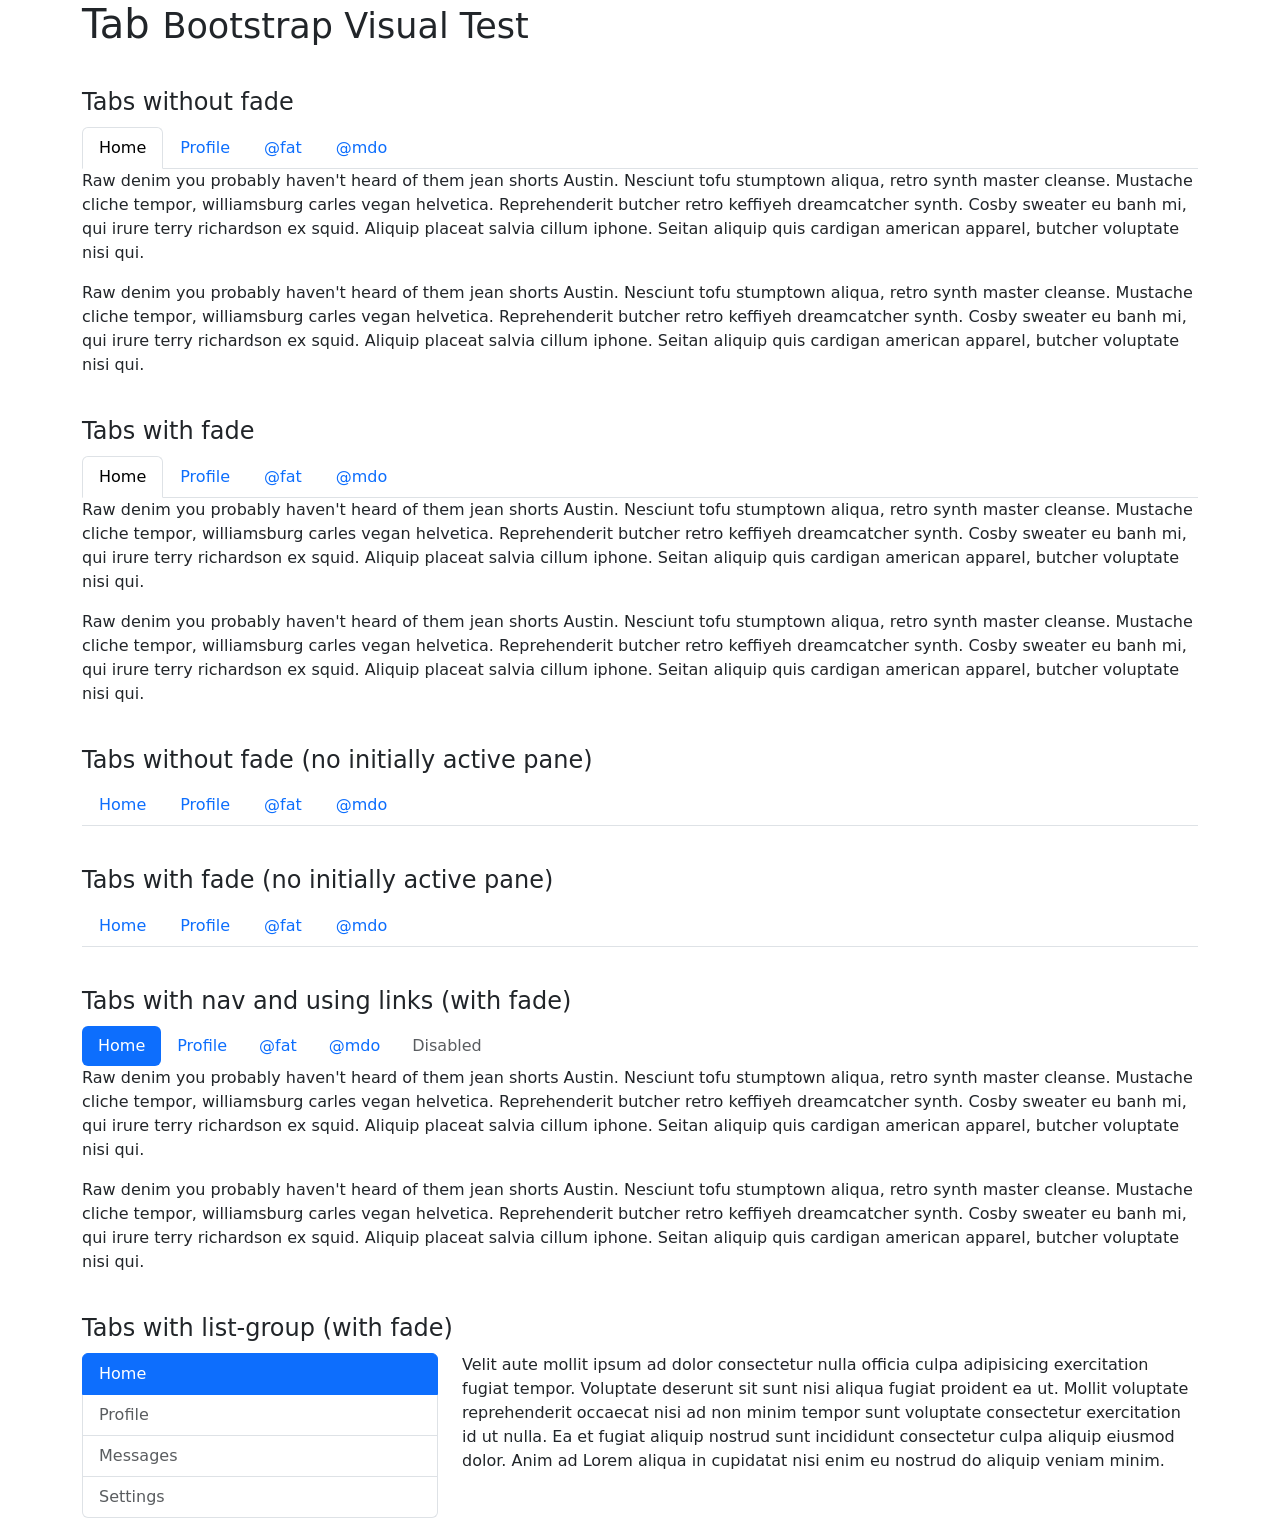
<file: assets/libs/bootstrap/js/tests/visual/tab.html>
<!doctype html>
<html lang="en">
  <head>
    <meta charset="utf-8">
    <meta name="viewport" content="width=device-width, initial-scale=1">
    <link href="../../../dist/css/bootstrap.min.css" rel="stylesheet">
    <title>Tab</title>
    <style>
      h4 {
        margin: 40px 0 10px;
      }
    </style>
  </head>
  <body>
    <div class="container">
      <h1>Tab <small>Bootstrap Visual Test</small></h1>

      <h4>Tabs without fade</h4>

      <ul class="nav nav-tabs" role="tablist">
        <li class="nav-item" role="presentation">
          <button type="button" class="nav-link active" data-bs-toggle="tab" data-bs-target="#home" role="tab" aria-selected="true">Home</button>
        </li>
        <li class="nav-item" role="presentation">
          <button type="button" class="nav-link" data-bs-toggle="tab" data-bs-target="#profile" role="tab">Profile</button>
        </li>
        <li class="nav-item" role="presentation">
          <button type="button" class="nav-link" data-bs-toggle="tab" data-bs-target="#fat" role="tab">@fat</button>
        </li>
        <li class="nav-item" role="presentation">
          <button type="button" class="nav-link" data-bs-toggle="tab" data-bs-target="#mdo" role="tab">@mdo</button>
        </li>
      </ul>

      <div class="tab-content" role="tablist">
        <div class="tab-pane active" id="home" role="tabpanel">
          <p>Raw denim you probably haven't heard of them jean shorts Austin. Nesciunt tofu stumptown aliqua, retro synth master cleanse. Mustache cliche tempor, williamsburg carles vegan helvetica. Reprehenderit butcher retro keffiyeh dreamcatcher synth. Cosby sweater eu banh mi, qui irure terry richardson ex squid. Aliquip placeat salvia cillum iphone. Seitan aliquip quis cardigan american apparel, butcher voluptate nisi qui.</p>
          <p>Raw denim you probably haven't heard of them jean shorts Austin. Nesciunt tofu stumptown aliqua, retro synth master cleanse. Mustache cliche tempor, williamsburg carles vegan helvetica. Reprehenderit butcher retro keffiyeh dreamcatcher synth. Cosby sweater eu banh mi, qui irure terry richardson ex squid. Aliquip placeat salvia cillum iphone. Seitan aliquip quis cardigan american apparel, butcher voluptate nisi qui.</p>
        </div>
        <div class="tab-pane" id="profile" role="tabpanel">
          <p>Food truck fixie locavore, accusamus mcsweeney's marfa nulla single-origin coffee squid. Exercitation +1 labore velit, blog sartorial PBR leggings next level wes anderson artisan four loko farm-to-table craft beer twee. Qui photo booth letterpress, commodo enim craft beer mlkshk aliquip jean shorts ullamco ad vinyl cillum PBR. Homo nostrud organic, assumenda labore aesthetic magna delectus mollit. Keytar helvetica VHS salvia yr, vero magna velit sapiente labore stumptown. Vegan fanny pack odio cillum wes anderson 8-bit, sustainable jean shorts beard ut DIY ethical culpa terry richardson biodiesel. Art party scenester stumptown, tumblr butcher vero sint qui sapiente accusamus tattooed echo park.</p>
          <p>Food truck fixie locavore, accusamus mcsweeney's marfa nulla single-origin coffee squid. Exercitation +1 labore velit, blog sartorial PBR leggings next level wes anderson artisan four loko farm-to-table craft beer twee. Qui photo booth letterpress, commodo enim craft beer mlkshk aliquip jean shorts ullamco ad vinyl cillum PBR. Homo nostrud organic, assumenda labore aesthetic magna delectus mollit. Keytar helvetica VHS salvia yr, vero magna velit sapiente labore stumptown. Vegan fanny pack odio cillum wes anderson 8-bit, sustainable jean shorts beard ut DIY ethical culpa terry richardson biodiesel. Art party scenester stumptown, tumblr butcher vero sint qui sapiente accusamus tattooed echo park.</p>
        </div>
        <div class="tab-pane" id="fat" role="tabpanel">
          <p>Etsy mixtape wayfarers, ethical wes anderson tofu before they sold out mcsweeney's organic lomo retro fanny pack lo-fi farm-to-table readymade. Messenger bag gentrify pitchfork tattooed craft beer, iphone skateboard locavore carles etsy salvia banksy hoodie helvetica. DIY synth PBR banksy irony. Leggings gentrify squid 8-bit cred pitchfork. Williamsburg banh mi whatever gluten-free, carles pitchfork biodiesel fixie etsy retro mlkshk vice blog. Scenester cred you probably haven't heard of them, vinyl craft beer blog stumptown. Pitchfork sustainable tofu synth chambray yr.</p>
          <p>Etsy mixtape wayfarers, ethical wes anderson tofu before they sold out mcsweeney's organic lomo retro fanny pack lo-fi farm-to-table readymade. Messenger bag gentrify pitchfork tattooed craft beer, iphone skateboard locavore carles etsy salvia banksy hoodie helvetica. DIY synth PBR banksy irony. Leggings gentrify squid 8-bit cred pitchfork. Williamsburg banh mi whatever gluten-free, carles pitchfork biodiesel fixie etsy retro mlkshk vice blog. Scenester cred you probably haven't heard of them, vinyl craft beer blog stumptown. Pitchfork sustainable tofu synth chambray yr.</p>
        </div>
        <div class="tab-pane" id="mdo" role="tabpanel">
          <p>Trust fund seitan letterpress, keytar raw denim keffiyeh etsy art party before they sold out master cleanse gluten-free squid scenester freegan cosby sweater. Fanny pack portland seitan DIY, art party locavore wolf cliche high life echo park Austin. Cred vinyl keffiyeh DIY salvia PBR, banh mi before they sold out farm-to-table VHS viral locavore cosby sweater. Lomo wolf viral, mustache readymade thundercats keffiyeh craft beer marfa ethical. Wolf salvia freegan, sartorial keffiyeh echo park vegan.</p>
          <p>Trust fund seitan letterpress, keytar raw denim keffiyeh etsy art party before they sold out master cleanse gluten-free squid scenester freegan cosby sweater. Fanny pack portland seitan DIY, art party locavore wolf cliche high life echo park Austin. Cred vinyl keffiyeh DIY salvia PBR, banh mi before they sold out farm-to-table VHS viral locavore cosby sweater. Lomo wolf viral, mustache readymade thundercats keffiyeh craft beer marfa ethical. Wolf salvia freegan, sartorial keffiyeh echo park vegan.</p>
        </div>
      </div>

      <h4>Tabs with fade</h4>

      <ul class="nav nav-tabs" role="tablist">
        <li class="nav-item" role="presentation">
          <button type="button" class="nav-link active" data-bs-toggle="tab" data-bs-target="#home2" role="tab" aria-selected="true">Home</button>
        </li>
        <li class="nav-item" role="presentation">
          <button type="button" class="nav-link" data-bs-toggle="tab" data-bs-target="#profile2" role="tab">Profile</button>
        </li>
        <li class="nav-item" role="presentation">
          <button type="button" class="nav-link" data-bs-toggle="tab" data-bs-target="#fat2" role="tab">@fat</button>
        </li>
        <li class="nav-item" role="presentation">
          <button type="button" class="nav-link" data-bs-toggle="tab" data-bs-target="#mdo2" role="tab">@mdo</button>
        </li>
      </ul>

      <div class="tab-content" role="tablist">
        <div class="tab-pane fade show active" id="home2" role="tabpanel">
          <p>Raw denim you probably haven't heard of them jean shorts Austin. Nesciunt tofu stumptown aliqua, retro synth master cleanse. Mustache cliche tempor, williamsburg carles vegan helvetica. Reprehenderit butcher retro keffiyeh dreamcatcher synth. Cosby sweater eu banh mi, qui irure terry richardson ex squid. Aliquip placeat salvia cillum iphone. Seitan aliquip quis cardigan american apparel, butcher voluptate nisi qui.</p>
          <p>Raw denim you probably haven't heard of them jean shorts Austin. Nesciunt tofu stumptown aliqua, retro synth master cleanse. Mustache cliche tempor, williamsburg carles vegan helvetica. Reprehenderit butcher retro keffiyeh dreamcatcher synth. Cosby sweater eu banh mi, qui irure terry richardson ex squid. Aliquip placeat salvia cillum iphone. Seitan aliquip quis cardigan american apparel, butcher voluptate nisi qui.</p>
        </div>
        <div class="tab-pane fade" id="profile2" role="tabpanel">
          <p>Food truck fixie locavore, accusamus mcsweeney's marfa nulla single-origin coffee squid. Exercitation +1 labore velit, blog sartorial PBR leggings next level wes anderson artisan four loko farm-to-table craft beer twee. Qui photo booth letterpress, commodo enim craft beer mlkshk aliquip jean shorts ullamco ad vinyl cillum PBR. Homo nostrud organic, assumenda labore aesthetic magna delectus mollit. Keytar helvetica VHS salvia yr, vero magna velit sapiente labore stumptown. Vegan fanny pack odio cillum wes anderson 8-bit, sustainable jean shorts beard ut DIY ethical culpa terry richardson biodiesel. Art party scenester stumptown, tumblr butcher vero sint qui sapiente accusamus tattooed echo park.</p>
          <p>Food truck fixie locavore, accusamus mcsweeney's marfa nulla single-origin coffee squid. Exercitation +1 labore velit, blog sartorial PBR leggings next level wes anderson artisan four loko farm-to-table craft beer twee. Qui photo booth letterpress, commodo enim craft beer mlkshk aliquip jean shorts ullamco ad vinyl cillum PBR. Homo nostrud organic, assumenda labore aesthetic magna delectus mollit. Keytar helvetica VHS salvia yr, vero magna velit sapiente labore stumptown. Vegan fanny pack odio cillum wes anderson 8-bit, sustainable jean shorts beard ut DIY ethical culpa terry richardson biodiesel. Art party scenester stumptown, tumblr butcher vero sint qui sapiente accusamus tattooed echo park.</p>
        </div>
        <div class="tab-pane fade" id="fat2" role="tabpanel">
          <p>Etsy mixtape wayfarers, ethical wes anderson tofu before they sold out mcsweeney's organic lomo retro fanny pack lo-fi farm-to-table readymade. Messenger bag gentrify pitchfork tattooed craft beer, iphone skateboard locavore carles etsy salvia banksy hoodie helvetica. DIY synth PBR banksy irony. Leggings gentrify squid 8-bit cred pitchfork. Williamsburg banh mi whatever gluten-free, carles pitchfork biodiesel fixie etsy retro mlkshk vice blog. Scenester cred you probably haven't heard of them, vinyl craft beer blog stumptown. Pitchfork sustainable tofu synth chambray yr.</p>
          <p>Etsy mixtape wayfarers, ethical wes anderson tofu before they sold out mcsweeney's organic lomo retro fanny pack lo-fi farm-to-table readymade. Messenger bag gentrify pitchfork tattooed craft beer, iphone skateboard locavore carles etsy salvia banksy hoodie helvetica. DIY synth PBR banksy irony. Leggings gentrify squid 8-bit cred pitchfork. Williamsburg banh mi whatever gluten-free, carles pitchfork biodiesel fixie etsy retro mlkshk vice blog. Scenester cred you probably haven't heard of them, vinyl craft beer blog stumptown. Pitchfork sustainable tofu synth chambray yr.</p>
        </div>
        <div class="tab-pane fade" id="mdo2" role="tabpanel">
          <p>Trust fund seitan letterpress, keytar raw denim keffiyeh etsy art party before they sold out master cleanse gluten-free squid scenester freegan cosby sweater. Fanny pack portland seitan DIY, art party locavore wolf cliche high life echo park Austin. Cred vinyl keffiyeh DIY salvia PBR, banh mi before they sold out farm-to-table VHS viral locavore cosby sweater. Lomo wolf viral, mustache readymade thundercats keffiyeh craft beer marfa ethical. Wolf salvia freegan, sartorial keffiyeh echo park vegan.</p>
          <p>Trust fund seitan letterpress, keytar raw denim keffiyeh etsy art party before they sold out master cleanse gluten-free squid scenester freegan cosby sweater. Fanny pack portland seitan DIY, art party locavore wolf cliche high life echo park Austin. Cred vinyl keffiyeh DIY salvia PBR, banh mi before they sold out farm-to-table VHS viral locavore cosby sweater. Lomo wolf viral, mustache readymade thundercats keffiyeh craft beer marfa ethical. Wolf salvia freegan, sartorial keffiyeh echo park vegan.</p>
        </div>
      </div>

      <h4>Tabs without fade (no initially active pane)</h4>

      <ul class="nav nav-tabs" role="tablist">
        <li class="nav-item" role="presentation">
          <button type="button" class="nav-link" data-bs-toggle="tab" data-bs-target="#home3" role="tab">Home</button>
        </li>
        <li class="nav-item" role="presentation">
          <button type="button" class="nav-link" data-bs-toggle="tab" data-bs-target="#profile3" role="tab">Profile</button>
        </li>
        <li class="nav-item" role="presentation">
          <button type="button" class="nav-link" data-bs-toggle="tab" data-bs-target="#fat3" role="tab">@fat</button>
        </li>
        <li class="nav-item" role="presentation">
          <button type="button" class="nav-link" data-bs-toggle="tab" data-bs-target="#mdo3" role="tab">@mdo</button>
        </li>
      </ul>

      <div class="tab-content" role="tablist">
        <div class="tab-pane" id="home3" role="tabpanel">
          <p>Raw denim you probably haven't heard of them jean shorts Austin. Nesciunt tofu stumptown aliqua, retro synth master cleanse. Mustache cliche tempor, williamsburg carles vegan helvetica. Reprehenderit butcher retro keffiyeh dreamcatcher synth. Cosby sweater eu banh mi, qui irure terry richardson ex squid. Aliquip placeat salvia cillum iphone. Seitan aliquip quis cardigan american apparel, butcher voluptate nisi qui.</p>
          <p>Raw denim you probably haven't heard of them jean shorts Austin. Nesciunt tofu stumptown aliqua, retro synth master cleanse. Mustache cliche tempor, williamsburg carles vegan helvetica. Reprehenderit butcher retro keffiyeh dreamcatcher synth. Cosby sweater eu banh mi, qui irure terry richardson ex squid. Aliquip placeat salvia cillum iphone. Seitan aliquip quis cardigan american apparel, butcher voluptate nisi qui.</p>
        </div>
        <div class="tab-pane" id="profile3" role="tabpanel">
          <p>Food truck fixie locavore, accusamus mcsweeney's marfa nulla single-origin coffee squid. Exercitation +1 labore velit, blog sartorial PBR leggings next level wes anderson artisan four loko farm-to-table craft beer twee. Qui photo booth letterpress, commodo enim craft beer mlkshk aliquip jean shorts ullamco ad vinyl cillum PBR. Homo nostrud organic, assumenda labore aesthetic magna delectus mollit. Keytar helvetica VHS salvia yr, vero magna velit sapiente labore stumptown. Vegan fanny pack odio cillum wes anderson 8-bit, sustainable jean shorts beard ut DIY ethical culpa terry richardson biodiesel. Art party scenester stumptown, tumblr butcher vero sint qui sapiente accusamus tattooed echo park.</p>
          <p>Food truck fixie locavore, accusamus mcsweeney's marfa nulla single-origin coffee squid. Exercitation +1 labore velit, blog sartorial PBR leggings next level wes anderson artisan four loko farm-to-table craft beer twee. Qui photo booth letterpress, commodo enim craft beer mlkshk aliquip jean shorts ullamco ad vinyl cillum PBR. Homo nostrud organic, assumenda labore aesthetic magna delectus mollit. Keytar helvetica VHS salvia yr, vero magna velit sapiente labore stumptown. Vegan fanny pack odio cillum wes anderson 8-bit, sustainable jean shorts beard ut DIY ethical culpa terry richardson biodiesel. Art party scenester stumptown, tumblr butcher vero sint qui sapiente accusamus tattooed echo park.</p>
        </div>
        <div class="tab-pane" id="fat3" role="tabpanel">
          <p>Etsy mixtape wayfarers, ethical wes anderson tofu before they sold out mcsweeney's organic lomo retro fanny pack lo-fi farm-to-table readymade. Messenger bag gentrify pitchfork tattooed craft beer, iphone skateboard locavore carles etsy salvia banksy hoodie helvetica. DIY synth PBR banksy irony. Leggings gentrify squid 8-bit cred pitchfork. Williamsburg banh mi whatever gluten-free, carles pitchfork biodiesel fixie etsy retro mlkshk vice blog. Scenester cred you probably haven't heard of them, vinyl craft beer blog stumptown. Pitchfork sustainable tofu synth chambray yr.</p>
          <p>Etsy mixtape wayfarers, ethical wes anderson tofu before they sold out mcsweeney's organic lomo retro fanny pack lo-fi farm-to-table readymade. Messenger bag gentrify pitchfork tattooed craft beer, iphone skateboard locavore carles etsy salvia banksy hoodie helvetica. DIY synth PBR banksy irony. Leggings gentrify squid 8-bit cred pitchfork. Williamsburg banh mi whatever gluten-free, carles pitchfork biodiesel fixie etsy retro mlkshk vice blog. Scenester cred you probably haven't heard of them, vinyl craft beer blog stumptown. Pitchfork sustainable tofu synth chambray yr.</p>
        </div>
        <div class="tab-pane" id="mdo3" role="tabpanel">
          <p>Trust fund seitan letterpress, keytar raw denim keffiyeh etsy art party before they sold out master cleanse gluten-free squid scenester freegan cosby sweater. Fanny pack portland seitan DIY, art party locavore wolf cliche high life echo park Austin. Cred vinyl keffiyeh DIY salvia PBR, banh mi before they sold out farm-to-table VHS viral locavore cosby sweater. Lomo wolf viral, mustache readymade thundercats keffiyeh craft beer marfa ethical. Wolf salvia freegan, sartorial keffiyeh echo park vegan.</p>
          <p>Trust fund seitan letterpress, keytar raw denim keffiyeh etsy art party before they sold out master cleanse gluten-free squid scenester freegan cosby sweater. Fanny pack portland seitan DIY, art party locavore wolf cliche high life echo park Austin. Cred vinyl keffiyeh DIY salvia PBR, banh mi before they sold out farm-to-table VHS viral locavore cosby sweater. Lomo wolf viral, mustache readymade thundercats keffiyeh craft beer marfa ethical. Wolf salvia freegan, sartorial keffiyeh echo park vegan.</p>
        </div>
      </div>

      <h4>Tabs with fade (no initially active pane)</h4>

      <ul class="nav nav-tabs" role="tablist">
        <li class="nav-item" role="presentation">
          <button type="button" class="nav-link" data-bs-toggle="tab" data-bs-target="#home4" role="tab">Home</button>
        </li>
        <li class="nav-item" role="presentation">
          <button type="button" class="nav-link" data-bs-toggle="tab" data-bs-target="#profile4" role="tab">Profile</button>
        </li>
        <li class="nav-item" role="presentation">
          <button type="button" class="nav-link" data-bs-toggle="tab" data-bs-target="#fat4" role="tab">@fat</button>
        </li>
        <li class="nav-item" role="presentation">
          <button type="button" class="nav-link" data-bs-toggle="tab" data-bs-target="#mdo4" role="tab">@mdo</button>
        </li>
      </ul>

      <div class="tab-content">
        <div class="tab-pane fade" id="home4" role="tabpanel">
          <p>Raw denim you probably haven't heard of them jean shorts Austin. Nesciunt tofu stumptown aliqua, retro synth master cleanse. Mustache cliche tempor, williamsburg carles vegan helvetica. Reprehenderit butcher retro keffiyeh dreamcatcher synth. Cosby sweater eu banh mi, qui irure terry richardson ex squid. Aliquip placeat salvia cillum iphone. Seitan aliquip quis cardigan american apparel, butcher voluptate nisi qui.</p>
          <p>Raw denim you probably haven't heard of them jean shorts Austin. Nesciunt tofu stumptown aliqua, retro synth master cleanse. Mustache cliche tempor, williamsburg carles vegan helvetica. Reprehenderit butcher retro keffiyeh dreamcatcher synth. Cosby sweater eu banh mi, qui irure terry richardson ex squid. Aliquip placeat salvia cillum iphone. Seitan aliquip quis cardigan american apparel, butcher voluptate nisi qui.</p>
        </div>
        <div class="tab-pane fade" id="profile4" role="tabpanel">
          <p>Food truck fixie locavore, accusamus mcsweeney's marfa nulla single-origin coffee squid. Exercitation +1 labore velit, blog sartorial PBR leggings next level wes anderson artisan four loko farm-to-table craft beer twee. Qui photo booth letterpress, commodo enim craft beer mlkshk aliquip jean shorts ullamco ad vinyl cillum PBR. Homo nostrud organic, assumenda labore aesthetic magna delectus mollit. Keytar helvetica VHS salvia yr, vero magna velit sapiente labore stumptown. Vegan fanny pack odio cillum wes anderson 8-bit, sustainable jean shorts beard ut DIY ethical culpa terry richardson biodiesel. Art party scenester stumptown, tumblr butcher vero sint qui sapiente accusamus tattooed echo park.</p>
          <p>Food truck fixie locavore, accusamus mcsweeney's marfa nulla single-origin coffee squid. Exercitation +1 labore velit, blog sartorial PBR leggings next level wes anderson artisan four loko farm-to-table craft beer twee. Qui photo booth letterpress, commodo enim craft beer mlkshk aliquip jean shorts ullamco ad vinyl cillum PBR. Homo nostrud organic, assumenda labore aesthetic magna delectus mollit. Keytar helvetica VHS salvia yr, vero magna velit sapiente labore stumptown. Vegan fanny pack odio cillum wes anderson 8-bit, sustainable jean shorts beard ut DIY ethical culpa terry richardson biodiesel. Art party scenester stumptown, tumblr butcher vero sint qui sapiente accusamus tattooed echo park.</p>
        </div>
        <div class="tab-pane fade" id="fat4" role="tabpanel">
          <p>Etsy mixtape wayfarers, ethical wes anderson tofu before they sold out mcsweeney's organic lomo retro fanny pack lo-fi farm-to-table readymade. Messenger bag gentrify pitchfork tattooed craft beer, iphone skateboard locavore carles etsy salvia banksy hoodie helvetica. DIY synth PBR banksy irony. Leggings gentrify squid 8-bit cred pitchfork. Williamsburg banh mi whatever gluten-free, carles pitchfork biodiesel fixie etsy retro mlkshk vice blog. Scenester cred you probably haven't heard of them, vinyl craft beer blog stumptown. Pitchfork sustainable tofu synth chambray yr.</p>
          <p>Etsy mixtape wayfarers, ethical wes anderson tofu before they sold out mcsweeney's organic lomo retro fanny pack lo-fi farm-to-table readymade. Messenger bag gentrify pitchfork tattooed craft beer, iphone skateboard locavore carles etsy salvia banksy hoodie helvetica. DIY synth PBR banksy irony. Leggings gentrify squid 8-bit cred pitchfork. Williamsburg banh mi whatever gluten-free, carles pitchfork biodiesel fixie etsy retro mlkshk vice blog. Scenester cred you probably haven't heard of them, vinyl craft beer blog stumptown. Pitchfork sustainable tofu synth chambray yr.</p>
        </div>
        <div class="tab-pane fade" id="mdo4" role="tabpanel">
          <p>Trust fund seitan letterpress, keytar raw denim keffiyeh etsy art party before they sold out master cleanse gluten-free squid scenester freegan cosby sweater. Fanny pack portland seitan DIY, art party locavore wolf cliche high life echo park Austin. Cred vinyl keffiyeh DIY salvia PBR, banh mi before they sold out farm-to-table VHS viral locavore cosby sweater. Lomo wolf viral, mustache readymade thundercats keffiyeh craft beer marfa ethical. Wolf salvia freegan, sartorial keffiyeh echo park vegan.</p>
          <p>Trust fund seitan letterpress, keytar raw denim keffiyeh etsy art party before they sold out master cleanse gluten-free squid scenester freegan cosby sweater. Fanny pack portland seitan DIY, art party locavore wolf cliche high life echo park Austin. Cred vinyl keffiyeh DIY salvia PBR, banh mi before they sold out farm-to-table VHS viral locavore cosby sweater. Lomo wolf viral, mustache readymade thundercats keffiyeh craft beer marfa ethical. Wolf salvia freegan, sartorial keffiyeh echo park vegan.</p>
        </div>
      </div>

      <h4>Tabs with nav and using links (with fade)</h4>
      <nav>
        <div class="nav nav-pills" id="nav-tab" role="tablist">
          <a class="nav-link nav-item active" role="tab" data-bs-toggle="tab" href="#home5">Home</a>
          <a class="nav-link nav-item" role="tab" data-bs-toggle="tab" href="#profile5">Profile</a>
          <a class="nav-link nav-item" role="tab" data-bs-toggle="tab" href="#fat5">@fat</a>
          <a class="nav-link nav-item" role="tab" data-bs-toggle="tab" href="#mdo5">@mdo</a>
          <a class="nav-link nav-item disabled" role="tab" href="#" aria-disabled="true">Disabled</a>
        </div>
      </nav>

      <div class="tab-content">
        <div class="tab-pane fade show active" id="home5" role="tabpanel">
          <p>Raw denim you probably haven't heard of them jean shorts Austin. Nesciunt tofu stumptown aliqua, retro synth master cleanse. Mustache cliche tempor, williamsburg carles vegan helvetica. Reprehenderit butcher retro keffiyeh dreamcatcher synth. Cosby sweater eu banh mi, qui irure terry richardson ex squid. Aliquip placeat salvia cillum iphone. Seitan aliquip quis cardigan american apparel, butcher voluptate nisi qui.</p>
          <p>Raw denim you probably haven't heard of them jean shorts Austin. Nesciunt tofu stumptown aliqua, retro synth master cleanse. Mustache cliche tempor, williamsburg carles vegan helvetica. Reprehenderit butcher retro keffiyeh dreamcatcher synth. Cosby sweater eu banh mi, qui irure terry richardson ex squid. Aliquip placeat salvia cillum iphone. Seitan aliquip quis cardigan american apparel, butcher voluptate nisi qui.</p>
        </div>
        <div class="tab-pane fade" id="profile5" role="tabpanel">
          <p>Raw denim you probably haven't heard of them jean shorts Austin. Nesciunt tofu stumptown aliqua, retro synth master cleanse. Mustache cliche tempor, williamsburg carles vegan helvetica. Reprehenderit butcher retro keffiyeh dreamcatcher synth. Cosby sweater eu banh mi, qui irure terry richardson ex squid. Aliquip placeat salvia cillum iphone. Seitan aliquip quis cardigan american apparel, butcher voluptate nisi qui.</p>
          <p>Raw denim you probably haven't heard of them jean shorts Austin. Nesciunt tofu stumptown aliqua, retro synth master cleanse. Mustache cliche tempor, williamsburg carles vegan helvetica. Reprehenderit butcher retro keffiyeh dreamcatcher synth. Cosby sweater eu banh mi, qui irure terry richardson ex squid. Aliquip placeat salvia cillum iphone. Seitan aliquip quis cardigan american apparel, butcher voluptate nisi qui.</p>
        </div>
        <div class="tab-pane fade" id="fat5" role="tabpanel">
          <p>Etsy mixtape wayfarers, ethical wes anderson tofu before they sold out mcsweeney's organic lomo retro fanny pack lo-fi farm-to-table readymade. Messenger bag gentrify pitchfork tattooed craft beer, iphone skateboard locavore carles etsy salvia banksy hoodie helvetica. DIY synth PBR banksy irony. Leggings gentrify squid 8-bit cred pitchfork. Williamsburg banh mi whatever gluten-free, carles pitchfork biodiesel fixie etsy retro mlkshk vice blog. Scenester cred you probably haven't heard of them, vinyl craft beer blog stumptown. Pitchfork sustainable tofu synth chambray yr.</p>
          <p>Etsy mixtape wayfarers, ethical wes anderson tofu before they sold out mcsweeney's organic lomo retro fanny pack lo-fi farm-to-table readymade. Messenger bag gentrify pitchfork tattooed craft beer, iphone skateboard locavore carles etsy salvia banksy hoodie helvetica. DIY synth PBR banksy irony. Leggings gentrify squid 8-bit cred pitchfork. Williamsburg banh mi whatever gluten-free, carles pitchfork biodiesel fixie etsy retro mlkshk vice blog. Scenester cred you probably haven't heard of them, vinyl craft beer blog stumptown. Pitchfork sustainable tofu synth chambray yr.</p>
        </div>
        <div class="tab-pane fade" id="mdo5" role="tabpanel">
          <p>Trust fund seitan letterpress, keytar raw denim keffiyeh etsy art party before they sold out master cleanse gluten-free squid scenester freegan cosby sweater. Fanny pack portland seitan DIY, art party locavore wolf cliche high life echo park Austin. Cred vinyl keffiyeh DIY salvia PBR, banh mi before they sold out farm-to-table VHS viral locavore cosby sweater. Lomo wolf viral, mustache readymade thundercats keffiyeh craft beer marfa ethical. Wolf salvia freegan, sartorial keffiyeh echo park vegan.</p>
          <p>Trust fund seitan letterpress, keytar raw denim keffiyeh etsy art party before they sold out master cleanse gluten-free squid scenester freegan cosby sweater. Fanny pack portland seitan DIY, art party locavore wolf cliche high life echo park Austin. Cred vinyl keffiyeh DIY salvia PBR, banh mi before they sold out farm-to-table VHS viral locavore cosby sweater. Lomo wolf viral, mustache readymade thundercats keffiyeh craft beer marfa ethical. Wolf salvia freegan, sartorial keffiyeh echo park vegan.</p>
        </div>
      </div>

      <h4>Tabs with list-group (with fade)</h4>
      <div class="row">
        <div class="col-4">
          <div class="list-group" id="list-tab" role="tablist">
            <button type="button" class="list-group-item list-group-item-action active" id="list-home-list" data-bs-toggle="tab" data-bs-target="#list-home" role="tab" aria-controls="list-home" aria-selected="true">Home</button>
            <button type="button"  class="list-group-item list-group-item-action" id="list-profile-list" data-bs-toggle="tab" data-bs-target="#list-profile" role="tab" aria-controls="list-profile">Profile</button>
            <button type="button"  class="list-group-item list-group-item-action" id="list-messages-list" data-bs-toggle="tab" data-bs-target="#list-messages" role="tab" aria-controls="list-messages">Messages</button>
            <button type="button"  class="list-group-item list-group-item-action" id="list-settings-list" data-bs-toggle="tab" data-bs-target="#list-settings" role="tab" aria-controls="list-settings">Settings</button>
          </div>
        </div>
        <div class="col-8">
          <div class="tab-content" id="nav-tabContent">
            <div class="tab-pane fade show active" id="list-home" role="tabpanel" aria-labelledby="list-home-list">
              <p>Velit aute mollit ipsum ad dolor consectetur nulla officia culpa adipisicing exercitation fugiat tempor. Voluptate deserunt sit sunt nisi aliqua fugiat proident ea ut. Mollit voluptate reprehenderit occaecat nisi ad non minim tempor sunt voluptate consectetur exercitation id ut nulla. Ea et fugiat aliquip nostrud sunt incididunt consectetur culpa aliquip eiusmod dolor. Anim ad Lorem aliqua in cupidatat nisi enim eu nostrud do aliquip veniam minim.</p>
            </div>
            <div class="tab-pane fade" id="list-profile" role="tabpanel" aria-labelledby="list-profile-list">
              <p>Cupidatat quis ad sint excepteur laborum in esse qui. Et excepteur consectetur ex nisi eu do cillum ad laborum. Mollit et eu officia dolore sunt Lorem culpa qui commodo velit ex amet id ex. Officia anim incididunt laboris deserunt anim aute dolor incididunt veniam aute dolore do exercitation. Dolor nisi culpa ex ad irure in elit eu dolore. Ad laboris ipsum reprehenderit irure non commodo enim culpa commodo veniam incididunt veniam ad.</p>
            </div>
            <div class="tab-pane fade" id="list-messages" role="tabpanel" aria-labelledby="list-messages-list">
              <p>Ut ut do pariatur aliquip aliqua aliquip exercitation do nostrud commodo reprehenderit aute ipsum voluptate. Irure Lorem et laboris nostrud amet cupidatat cupidatat anim do ut velit mollit consequat enim tempor. Consectetur est minim nostrud nostrud consectetur irure labore voluptate irure. Ipsum id Lorem sit sint voluptate est pariatur eu ad cupidatat et deserunt culpa sit eiusmod deserunt. Consectetur et fugiat anim do eiusmod aliquip nulla laborum elit adipisicing pariatur cillum.</p>
            </div>
            <div class="tab-pane fade" id="list-settings" role="tabpanel" aria-labelledby="list-settings-list">
              <p>Irure enim occaecat labore sit qui aliquip reprehenderit amet velit. Deserunt ullamco ex elit nostrud ut dolore nisi officia magna sit occaecat laboris sunt dolor. Nisi eu minim cillum occaecat aute est cupidatat aliqua labore aute occaecat ea aliquip sunt amet. Aute mollit dolor ut exercitation irure commodo non amet consectetur quis amet culpa. Quis ullamco nisi amet qui aute irure eu. Magna labore dolor quis ex labore id nostrud deserunt dolor eiusmod eu pariatur culpa mollit in irure.</p>
            </div>
          </div>
        </div>
      </div>
    </div>

    <script src="../../../dist/js/bootstrap.bundle.js"></script>
  </body>
</html>
</file>
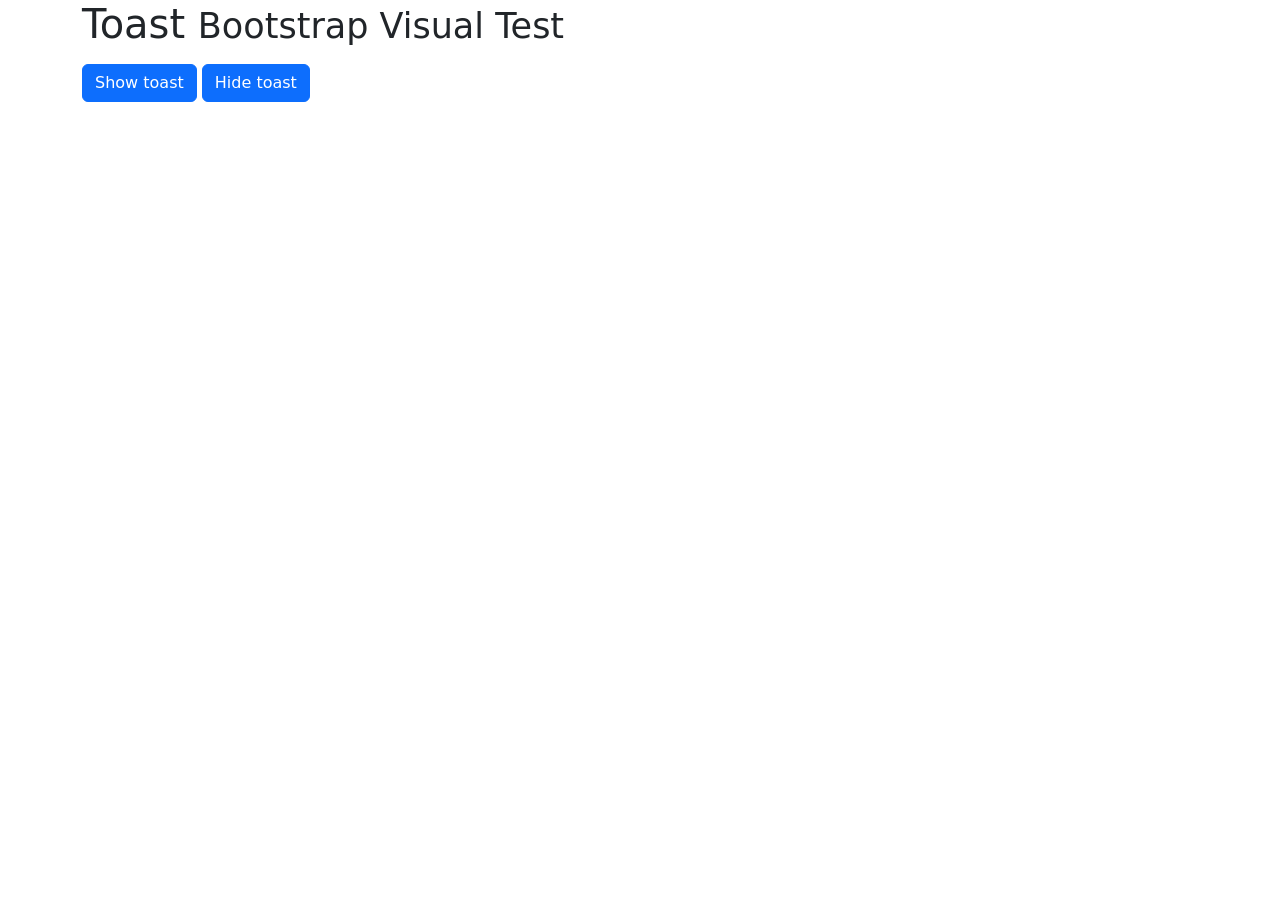
<file: assets/libs/bootstrap/js/tests/visual/toast.html>
<!doctype html>
<html lang="en">
  <head>
    <meta charset="utf-8">
    <meta name="viewport" content="width=device-width, initial-scale=1">
    <link href="../../../dist/css/bootstrap.min.css" rel="stylesheet">
    <title>Toast</title>
    <style>
      .notifications {
        position: absolute;
        top: 10px;
        right: 10px;
      }
    </style>
  </head>
  <body>
    <div class="container">
      <h1>Toast <small>Bootstrap Visual Test</small></h1>

      <div class="row mt-3">
        <div class="col-md-12">
          <button id="btnShowToast" class="btn btn-primary">Show toast</button>
          <button id="btnHideToast" class="btn btn-primary">Hide toast</button>
        </div>
      </div>
    </div>

    <div class="notifications">
      <div id="toastAutoHide" class="toast" role="alert" aria-live="assertive" aria-atomic="true" data-bs-delay="2000">
        <div class="toast-header">
          <span class="d-block bg-primary rounded me-2" style="width: 20px; height: 20px;"></span>
          <strong class="me-auto">Bootstrap</strong>
          <small>11 mins ago</small>
        </div>
        <div class="toast-body">
          Hello, world! This is a toast message with <strong>autohide</strong> in 2 seconds
        </div>
      </div>

      <div class="toast" data-bs-autohide="false" role="alert" aria-live="assertive" aria-atomic="true">
        <div class="toast-header">
          <span class="d-block bg-primary rounded me-2" style="width: 20px; height: 20px;"></span>
          <strong class="me-auto">Bootstrap</strong>
          <small class="text-body-secondary">2 seconds ago</small>
          <button type="button" class="ms-2 mb-1 btn-close" data-bs-dismiss="toast" aria-label="Close"></button>
        </div>
        <div class="toast-body">
          Heads up, toasts will stack automatically
        </div>
      </div>
    </div>

    <script src="../../../dist/js/bootstrap.bundle.js"></script>
    <script>
      /* global bootstrap: false */

      window.addEventListener('load', () => {
        document.querySelectorAll('.toast').forEach(toastEl => new bootstrap.Toast(toastEl))

        document.getElementById('btnShowToast').addEventListener('click', () => {
          document.querySelectorAll('.toast').forEach(toastEl => bootstrap.Toast.getInstance(toastEl).show())
        })

        document.getElementById('btnHideToast').addEventListener('click', () => {
          document.querySelectorAll('.toast').forEach(toastEl => bootstrap.Toast.getInstance(toastEl).hide())
        })
      })
    </script>
  </body>
</html>
</file>
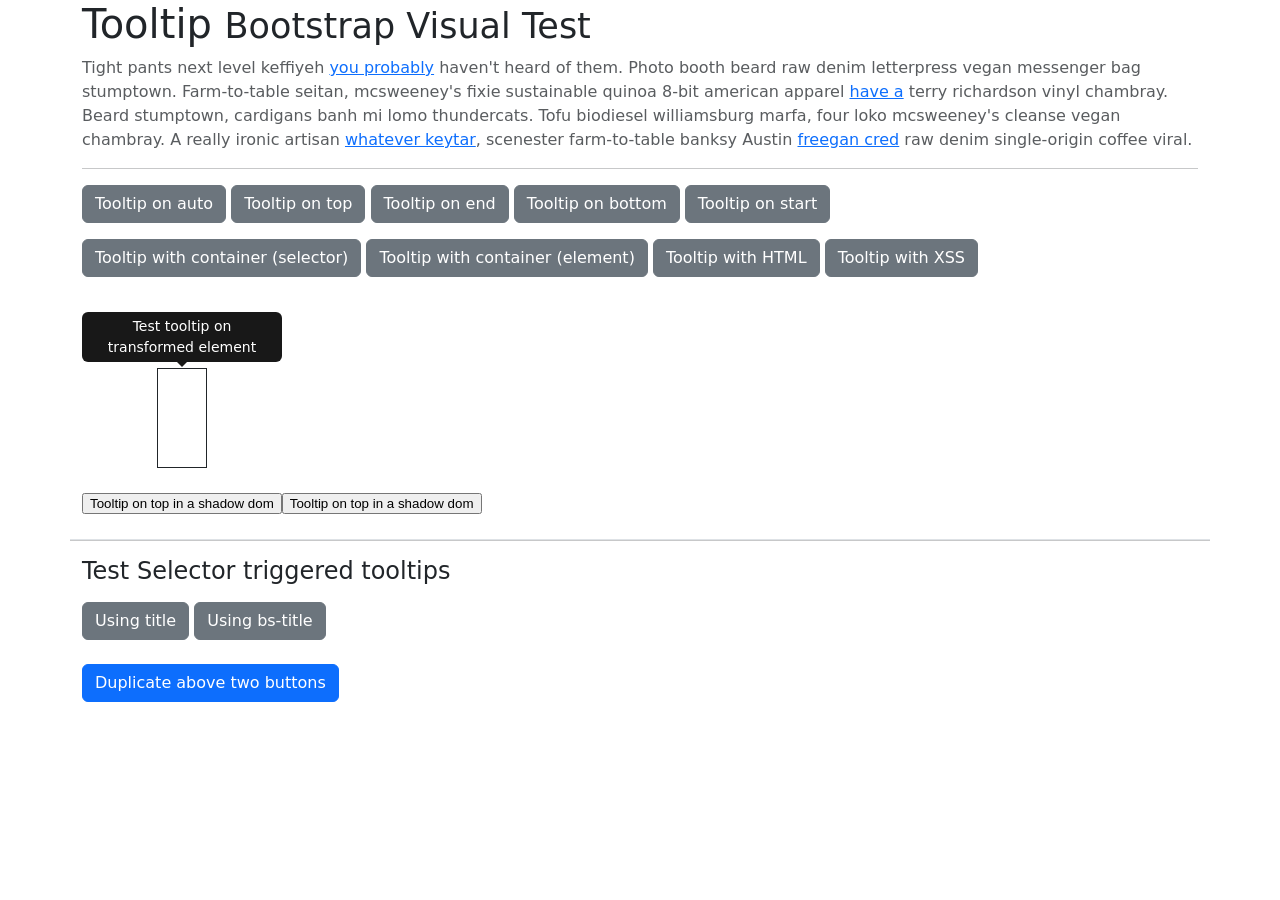
<file: assets/libs/bootstrap/js/tests/visual/tooltip.html>
<!doctype html>
<html lang="en">
  <head>
    <meta charset="utf-8">
    <meta name="viewport" content="width=device-width, initial-scale=1">
    <link href="../../../dist/css/bootstrap.min.css" rel="stylesheet">
    <title>Tooltip</title>
    <style>
      #target {
        border: 1px solid;
        width: 100px;
        height: 50px;
        margin-left: 50px;
        transform: rotate(270deg);
        margin-top: 100px;
      }
    </style>
  </head>
  <body>
    <div class="container">
      <h1>Tooltip <small>Bootstrap Visual Test</small></h1>

      <p class="text-body-secondary">Tight pants next level keffiyeh <a href="#" data-bs-toggle="tooltip" title="Default tooltip">you probably</a> haven't heard of them. Photo booth beard raw denim letterpress vegan messenger bag stumptown. Farm-to-table seitan, mcsweeney's fixie sustainable quinoa 8-bit american apparel <a href="#" data-bs-toggle="tooltip" title="Another tooltip">have a</a> terry richardson vinyl chambray. Beard stumptown, cardigans banh mi lomo thundercats. Tofu biodiesel williamsburg marfa, four loko mcsweeney's cleanse vegan chambray. A really ironic artisan <a href="#" data-bs-toggle="tooltip" title="Another one here too">whatever keytar</a>, scenester farm-to-table banksy Austin <a href="#" data-bs-toggle="tooltip" title="The last tip!">freegan cred</a> raw denim single-origin coffee viral.</p>

      <hr>

      <div class="row">
        <p>
          <button type="button" class="btn btn-secondary" data-bs-toggle="tooltip" data-bs-placement="auto" title="Tooltip on auto">
            Tooltip on auto
          </button>
          <button type="button" class="btn btn-secondary" data-bs-toggle="tooltip" data-bs-placement="top" title="Tooltip on top">
            Tooltip on top
          </button>
          <button type="button" class="btn btn-secondary" data-bs-toggle="tooltip" data-bs-placement="right" title="Tooltip on right">
            Tooltip on end
          </button>
          <button type="button" class="btn btn-secondary" data-bs-toggle="tooltip" data-bs-placement="bottom" title="Tooltip on bottom">
            Tooltip on bottom
          </button>
          <button type="button" class="btn btn-secondary" data-bs-toggle="tooltip" data-bs-placement="left" title="Tooltip on left">
            Tooltip on start
          </button>
        </p>
      </div>
      <div class="row">
        <p>
          <button type="button" class="btn btn-secondary" data-bs-toggle="tooltip" data-bs-placement="left" title="Tooltip with container (selector)" data-bs-container="#customContainer">
            Tooltip with container (selector)
          </button>
          <button id="tooltipElement" type="button" class="btn btn-secondary" data-bs-placement="left" title="Tooltip with container (element)">
            Tooltip with container (element)
          </button>
          <button type="button" class="btn btn-secondary" data-bs-toggle="tooltip" data-bs-html="true" title="<em>Tooltip</em> <u>with</u> <b>HTML</b>">
            Tooltip with HTML
          </button>
          <button type="button" class="btn btn-secondary" data-bs-toggle="tooltip" data-bs-placement="left" title="Tooltip with XSS" data-bs-container="<img src=1 onerror=alert(123)>">
            Tooltip with XSS
          </button>
        </p>
      </div>
      <div class="row">
        <div class="col-sm-3">
          <div id="target" title="Test tooltip on transformed element"></div>
        </div>
        <div id="shadow" class="pt-5"></div>
      </div>
      <div id="customContainer"></div>

      <div class="row mt-4 border-top">
        <hr>
        <div class="h4">Test Selector triggered tooltips</div>
        <div id="wrapperTriggeredBySelector">
          <div class="py-2 selectorButtonsBlock">
            <button type="button" class="btn btn-secondary bs-dynamic-tooltip" title="random title">Using title</button>
            <button type="button" class="btn btn-secondary bs-dynamic-tooltip" data-bs-title="random title">Using bs-title</button>
          </div>

        </div>
        <div class="mt-3">
          <button type="button" class="btn btn-primary" onclick="duplicateButtons()">Duplicate above two buttons</button>
        </div>
      </div>
    </div>

    <script src="../../../dist/js/bootstrap.bundle.js"></script>
    <script>
      /* global bootstrap: false */

      if (typeof document.body.attachShadow === 'function') {
        const shadowRoot = document.getElementById('shadow').attachShadow({ mode: 'open' })
        shadowRoot.innerHTML =
          '<button id="firstShadowTooltip" type="button" class="btn btn-secondary" data-bs-toggle="tooltip" data-bs-placement="top" title="Tooltip on top in a shadow dom">' +
          '  Tooltip on top in a shadow dom' +
          '</button>' +
          '<button id="secondShadowTooltip" type="button" class="btn btn-secondary" data-bs-toggle="tooltip" data-bs-placement="top" title="Tooltip on top in a shadow dom with container option">' +
          '  Tooltip on top in a shadow dom' +
          '</button>'

        new bootstrap.Tooltip(shadowRoot.firstChild)
        new bootstrap.Tooltip(shadowRoot.getElementById('secondShadowTooltip'), {
          container: shadowRoot
        })
      }

      new bootstrap.Tooltip('#tooltipElement', {
        container: '#customContainer'
      })

      const targetTooltip = new bootstrap.Tooltip('#target', {
        placement: 'top',
        trigger: 'manual'
      })
      targetTooltip.show()

      document.querySelectorAll('[data-bs-toggle="tooltip"]').forEach(tooltipEl => new bootstrap.Tooltip(tooltipEl))
    </script>

    <script>
      /* global bootstrap: false */

      new bootstrap.Tooltip('#wrapperTriggeredBySelector', {
        animation: false,
        selector: '.bs-dynamic-tooltip'
      })

      /* eslint-disable no-unused-vars */
      function duplicateButtons() {
        const buttonsBlock = document.querySelector('.selectorButtonsBlock')// get first
        const buttonsBlockClone = buttonsBlock.cloneNode(true)
        buttonsBlockClone.innerHTML += new Date().toLocaleString()
        document.querySelector('#wrapperTriggeredBySelector').append(buttonsBlockClone)
      }
      /* eslint-enable no-unused-vars */
    </script>

  </body>
</html>
</file>
